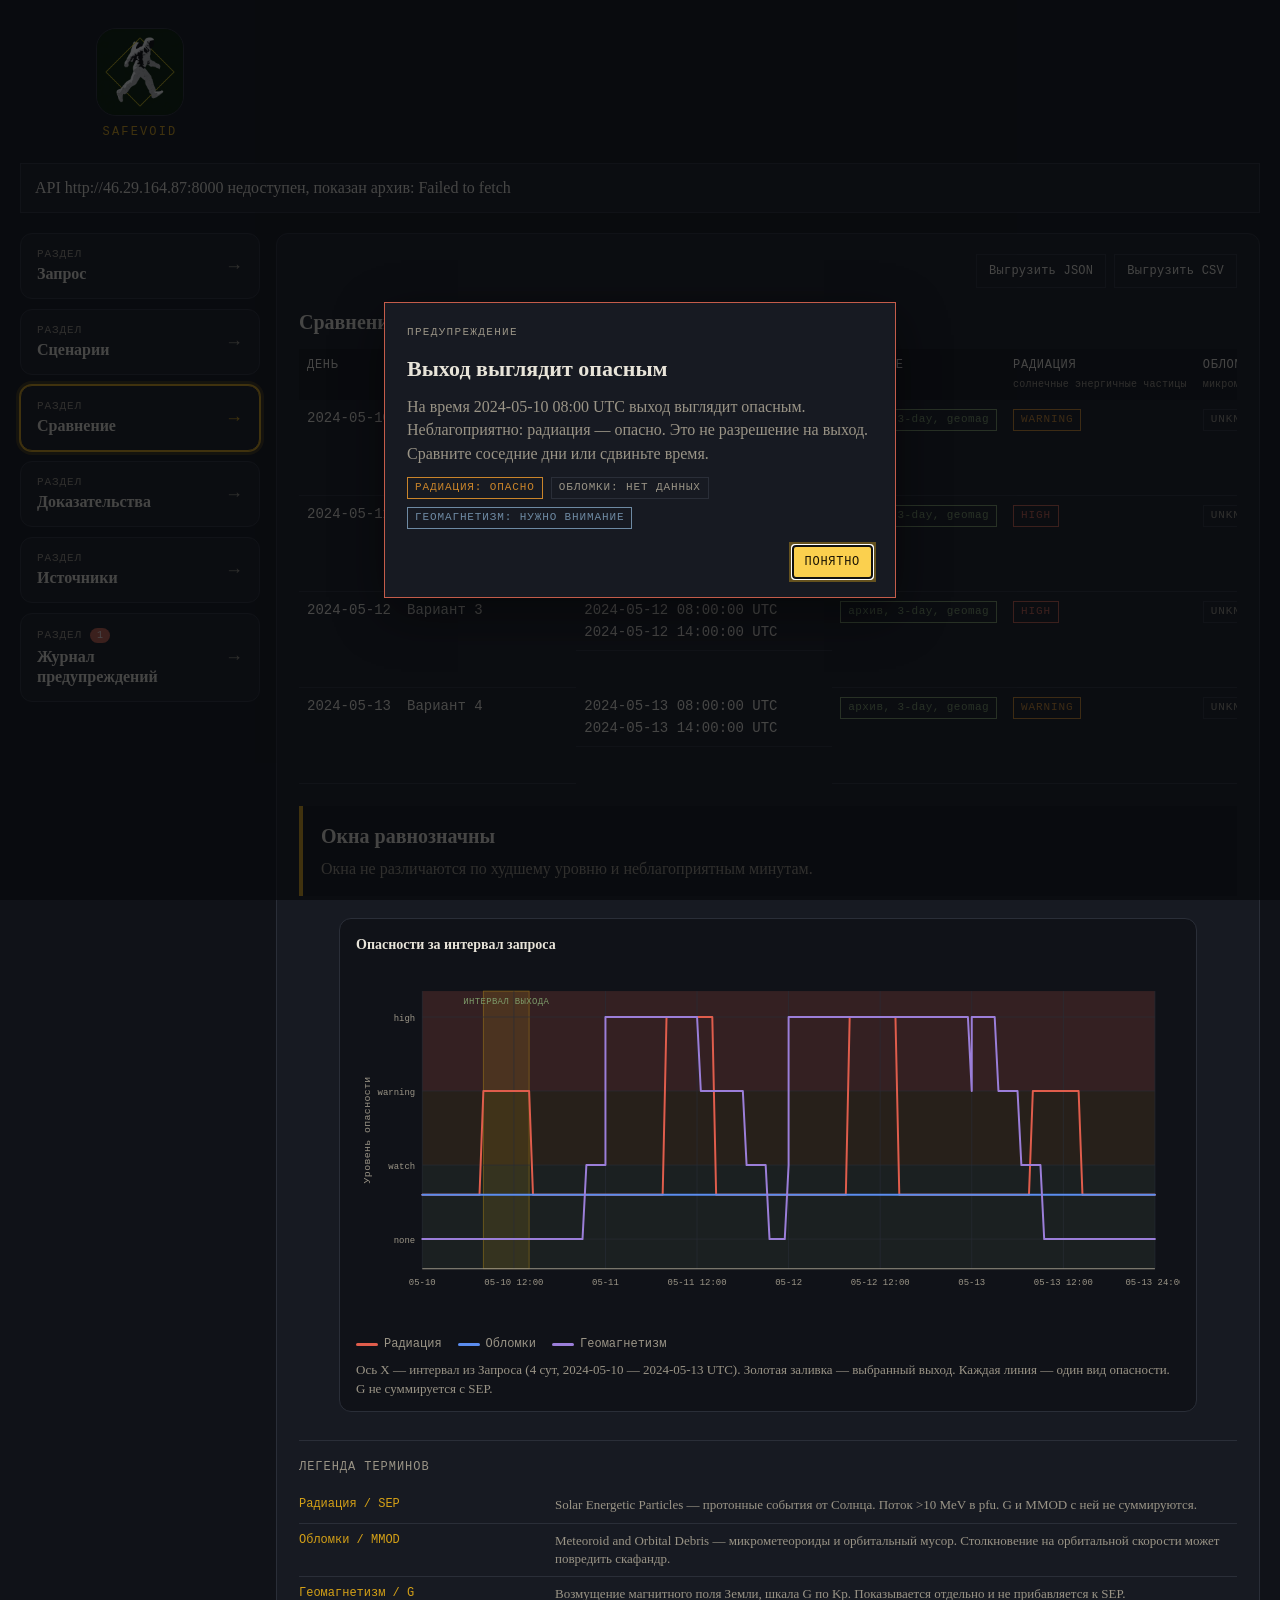
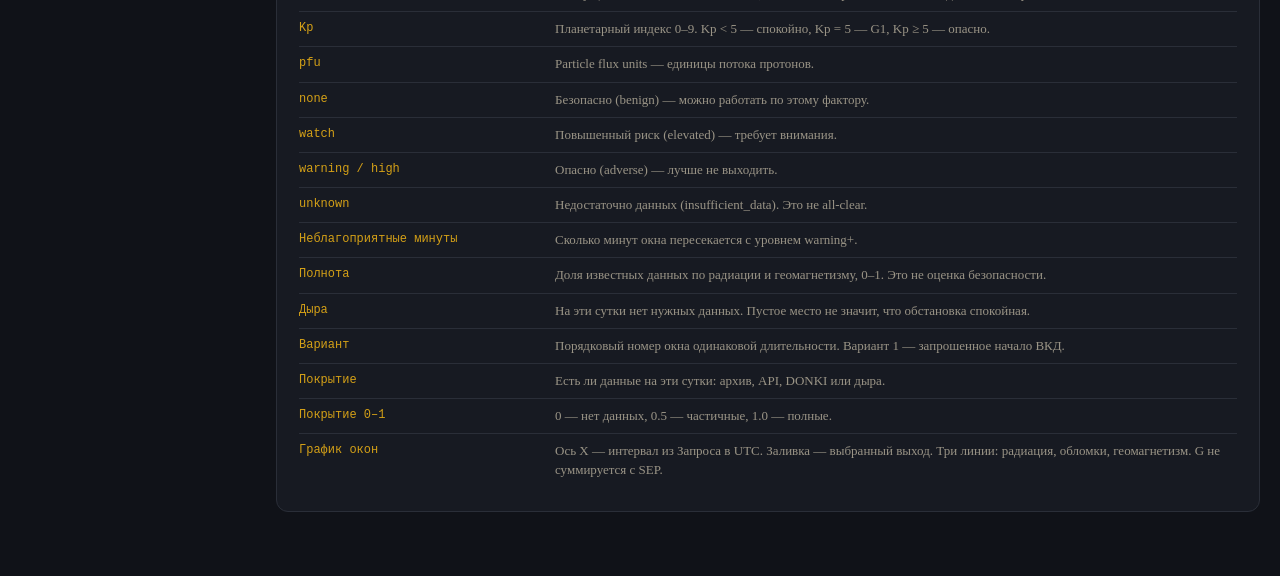
<file: docs/index.html>
<!DOCTYPE html>
<html lang="ru">
<head>
  <meta charset="utf-8">
  <meta name="viewport" content="width=device-width, initial-scale=1">
  <title>ВКД - Орбитальный Риск</title>
  <link rel="stylesheet" href="static/style.css?v=eva-window-0.3.44">
</head>
<body data-api-base="http://46.29.164.87:8000" data-static="true" data-live-api="true" data-algorithm="eva-window-0.3.44" data-demo="storm" data-labels='{"kinds":{"external_forecast":"Чужой прогноз","observation":"Измерение","team_calc":"Наш расчёт","derived":"Наш расчёт"},"sources":{"test_swpc":"Тестовый прогноз NOAA SWPC","noaa_swpc":"Прогноз NOAA SWPC","swpc_3day":"Прогноз NOAA SWPC на трое суток","swpc_geomag":"Геомагнитный прогноз NOAA SWPC","goes_protons":"Измерения протонов GOES","goes_sgps":"Измерения GOES-R","swpc_kp":"Индекс Kp NOAA SWPC","nasa_donki":"Уведомления NASA DONKI","donki_notifications":"Уведомления NASA DONKI","donki_cme":"Каталог выбросов NASA DONKI","socrates":"Каталог сближений SOCRATES","orbit":"Орбита МКС","iss_gp_history":"Архив орбиты МКС","planner_api":"ВКД-планировщик","spacetrack_tle":"Орбита МКС, Space-Track","celestrak_iss":"Орбита МКС, CelesTrak"},"phrases":[{"needle":"протонный флюкс <10 pfu (normal)","label":"Поток протонов ниже 10 единиц. Это спокойный уровень, не радиационная буря."},{"needle":"протонный флюкс","label":"Поток протонов ниже порога бури. Это спокойный уровень."},{"needle":"протонный поток на нормальном уровне","label":"Радиация в норме: поток солнечных частиц не повышен."},{"needle":"прогноз swpc s1 or greater","label":"Прогноз радиационной бури от NOAA SWPC."},{"needle":"поток протонов goes","label":"Измерение потока солнечных частиц со спутника GOES."},{"needle":"ряд goes не покрывает окно","label":"Измерений GOES на это окно нет."},{"needle":"поток выше порога s","label":"В прогнозе SWPC поток выше спокойного уровня."},{"needle":"kp / шкала g","label":"Прогноз геомагнитной обстановки на трое суток."},{"needle":"текущий estimated kp","label":"Текущий индекс геомагнитной активности (Kp)."},{"needle":"socrates отключён","label":"Каталог сближений в историческом режиме не используется."},{"needle":"socrates недоступен","label":"Каталог сближений недоступен."},{"needle":"сближений iss в окне","label":"Крупных сближений с МКС в этом окне нет."},{"needle":"вероятность strong–extreme storm","label":"Вероятность сильной геомагнитной бури."},{"needle":"вероятность strong-extreme storm","label":"Вероятность сильной геомагнитной бури."},{"needle":"ap из geomag forecast","label":"Индекс геомагнитной активности из прогноза NOAA SWPC."},{"needle":"прогноз swpc r3 or greater","label":"Прогноз сильного радиозатмения от NOAA SWPC."},{"needle":"прогноз swpc r1","label":"Прогноз радиозатмения от NOAA SWPC."},{"needle":"пересечение воздействий с окном","label":"Насколько окно пересекается с неблагоприятными условиями."},{"needle":"отсутствие ряда не равно s0","label":"Нет измерений — это не значит, что радиации нет."},{"needle":"нет данных ≠ нет сближения","label":"Нет данных не значит, что сближений нет."},{"needle":"не складывается с sep","label":"Отдельный прогноз. Не складывается с радиацией."},{"needle":"шкала g отдельно от sep","label":"Геомагнитная шкала показывается отдельно от радиации."},{"needle":"g3+ на сутки окна","label":"Сильная буря (G3 и выше) на сутки этого окна."},{"needle":"это не отсутствие сближений","label":"Это не значит, что сближений нет. Исторический каталог не подменяется текущим."},{"needle":"прокси обстановки, не доза","label":"Это оценка обстановки, не доза в скафандре."}],"rules":[{"needle":"sep.threshold.normal","label":"Спокойный уровень радиации"},{"needle":"sep.threshold.s1","label":"Порог радиационной бури"},{"needle":"sep.threshold","label":"Порог радиации"},{"needle":"неполнота наблюдения","label":"Неполное измерение"},{"needle":"отказ источника не all-clear","label":"Сбой источника — это не «всё спокойно»"},{"needle":"t4: не смешивать эпоху каталога","label":"Нельзя подставлять сегодняшний каталог в прошлое"},{"needle":"observed s-storm","label":"В прогнозе отмечена радиационная буря"},{"needle":"planetary k-index","label":"Планетарный индекс геомагнитной активности"},{"needle":"в сводку sep не входит","label":"В оценку радиации не входит"}],"reasons":[{"needle":"протонного потока","yes":"Есть прогноз радиации: солнечные частицы (протоны) от NOAA SWPC.","no":"Нет прогноза радиации (солнечные частицы) на это окно."},{"needle":"есть прогнозы swpc","yes":"Есть прогноз радиации от NOAA SWPC.","no":""},{"needle":"прогнозы kp","yes":"Есть прогноз геомагнитной обстановки (индекс Kp).","no":"Нет прогноза геомагнитной обстановки на это окно."},{"needle":"метеорн","yes":"Есть сведения об обломках и метеорных потоках.","no":"Нет сведений об обломках и метеорных потоках."},{"needle":"данных sep","yes":"Есть данные по радиации.","no":"Нет данных по радиации (солнечные частицы)."},{"needle":"только внешний прогноз","yes":"Оценка только по чужому прогнозу, без измерений.","no":""}],"skipReasons":["","ok","нет","n/a","-","none"],"levels":{"none":"спокойно","watch":"нужно внимание","warning":"опасно","high":"очень опасно","unknown":"нет данных"}}' data-demos='{&#34;storm&#34;: {&#34;mode&#34;: &#34;historical&#34;, &#34;start_utc&#34;: &#34;2024-05-10 08:00&#34;, &#34;duration_hours&#34;: 6, &#34;interval_days&#34;: 4, &#34;search_hours&#34;: 12, &#34;cutoff_utc&#34;: &#34;&#34;}, &#34;quiet&#34;: {&#34;mode&#34;: &#34;historical&#34;, &#34;start_utc&#34;: &#34;2024-06-18 08:00&#34;, &#34;duration_hours&#34;: 6, &#34;interval_days&#34;: 5, &#34;search_hours&#34;: 12, &#34;cutoff_utc&#34;: &#34;&#34;}, &#34;gap&#34;: {&#34;mode&#34;: &#34;historical&#34;, &#34;start_utc&#34;: &#34;2024-06-01 08:00&#34;, &#34;duration_hours&#34;: 6, &#34;interval_days&#34;: 7, &#34;search_hours&#34;: 12, &#34;cutoff_utc&#34;: &#34;&#34;}, &#34;full_may&#34;: {&#34;mode&#34;: &#34;historical&#34;, &#34;start_utc&#34;: &#34;2024-05-01 08:00&#34;, &#34;duration_hours&#34;: 6, &#34;interval_days&#34;: 14, &#34;search_hours&#34;: 12, &#34;cutoff_utc&#34;: &#34;&#34;}, &#34;full_june&#34;: {&#34;mode&#34;: &#34;historical&#34;, &#34;start_utc&#34;: &#34;2024-06-17 08:00&#34;, &#34;duration_hours&#34;: 6, &#34;interval_days&#34;: 14, &#34;search_hours&#34;: 12, &#34;cutoff_utc&#34;: &#34;&#34;}}'>
  <div class="platform">
    <header class="platform-head">
      <a class="brand" href="index.html">
        <img class="brand-mark" src="static/logo.png?v=eva-window-0.3.44" alt="SafeVoid">
        <span class="brand-name">SafeVoid</span>
      </a>
    </header>

    
    <div id="live-error" class="banner error"></div>

    <div class="platform-body">
      <nav class="tiles" aria-label="Разделы">
        <button type="button" class="tile is-selected" data-pane="request" aria-pressed="true">
          <span class="tile-kicker">Раздел</span>
          <span class="tile-title">Запрос</span>
          <span class="tile-arrow" aria-hidden="true">→</span>
        </button>
        <button type="button" class="tile" data-pane="scenarios" aria-pressed="false">
          <span class="tile-kicker">Раздел</span>
          <span class="tile-title">Сценарии</span>
          <span class="tile-arrow" aria-hidden="true">→</span>
        </button>
        <button type="button" class="tile" data-pane="compare" aria-pressed="false">
          <span class="tile-kicker">Раздел</span>
          <span class="tile-title">Сравнение</span>
          <span class="tile-arrow" aria-hidden="true">→</span>
        </button>
        <button type="button" class="tile" data-pane="evidence" aria-pressed="false">
          <span class="tile-kicker">Раздел</span>
          <span class="tile-title">Доказательства</span>
          <span class="tile-arrow" aria-hidden="true">→</span>
        </button>
        <button type="button" class="tile" data-pane="sources" aria-pressed="false">
          <span class="tile-kicker">Раздел</span>
          <span class="tile-title">Источники</span>
          <span class="tile-arrow" aria-hidden="true">→</span>
        </button>
        <button type="button" class="tile" data-pane="warnings" aria-pressed="false">
          <span class="tile-kicker">Раздел <span class="tile-count" id="warning-count" hidden>0</span></span>
          <span class="tile-title">Журнал предупреждений</span>
          <span class="tile-arrow" aria-hidden="true">→</span>
        </button>
      </nav>

      <div class="panes">
        <section class="pane is-open" id="pane-request">
          <div class="pane-window">
            <h2>Запрос</h2>
            <form id="eva-form" class="console" onsubmit="return false;">
              <label class="span-2 mode-field">Режим
                <select name="mode">
                  <option value="current" >Текущая обстановка</option>
                  <option value="historical" selected>История (апрель–июль 2024)</option>
                </select>
              </label>
              <div class="span-2 start-field">
                <label>Начало ВКД
                  <input name="start_utc" placeholder="2024-04-15 08:00" value="2024-05-10 08:00">
                </label>
                <label>Часовой пояс
                  <select name="timezone">
                    <option value="UTC" selected>UTC</option>
                    <option value="Europe/Moscow">Москва (UTC+3)</option>
                    <option value="Europe/Samara">Самара (UTC+4)</option>
                    <option value="Asia/Yekaterinburg">Екатеринбург (UTC+5)</option>
                    <option value="Asia/Novosibirsk">Новосибирск (UTC+7)</option>
                    <option value="Asia/Vladivostok">Владивосток (UTC+10)</option>
                    <option value="America/Chicago">Хьюстон, MCC</option>
                    <option value="America/New_York">Нью-Йорк</option>
                    <option value="Europe/Berlin">Берлин</option>
                    <option value="Asia/Tokyo">Токио</option>
                  </select>
                </label>
              </div>
              <p class="span-2 small tz-preview" id="tz-preview"></p>
              <label>Длительность, ч
                <input name="duration_hours" type="number" min="1" max="8" step="0.5" value="6">
              </label>
              <label>Интервал, сут
                <input name="interval_days" type="number" min="1" max="122" step="1" value="4">
              </label>
              <label>Сдвиг внутри суток, ч
                <input name="search_hours" type="number" min="1" max="24" step="1" value="12">
              </label>
              <label class="span-2">Отсечение replay, UTC
                <input name="cutoff_utc" placeholder="для истории" value="">
              </label>
              <div class="span-2 switches">
                <label class="switch">
                  <input type="checkbox" name="refresh" >
                  <span class="switch-track" aria-hidden="true"><span class="switch-thumb"></span></span>
                  <span class="switch-copy">
                    <span class="switch-title">Обновить источники</span>
                    <span class="switch-hint">Принудительно скачать данные заново</span>
                  </span>
                </label>
                <label class="switch">
                  <input type="checkbox" name="freeze" >
                  <span class="switch-track" aria-hidden="true"><span class="switch-thumb"></span></span>
                  <span class="switch-copy">
                    <span class="switch-title">Заморозить кеш</span>
                    <span class="switch-hint">Не ходить в сеть, взять уже сохранённое</span>
                  </span>
                </label>
                
              </div>
              <div class="span-2 actions">
                
                <button type="submit">Рассчитать окна</button>
                
              </div>
            </form>
            

<aside class="legend">
  <h3>Легенда терминов</h3>
  <dl>
    
    <div class="legend-row">
      <dt>ВКД</dt>
      <dd>Внекорабельная деятельность — выход в открытый космос. Это не допуск к выходу.</dd>
    </div>
    
    <div class="legend-row">
      <dt>МКС</dt>
      <dd>Международная космическая станция.</dd>
    </div>
    
    <div class="legend-row">
      <dt>UTC</dt>
      <dd>Всемирное координированное время. В расчёт и таблицу сравнение уходит UTC.</dd>
    </div>
    
    <div class="legend-row">
      <dt>Часовой пояс</dt>
      <dd>Как читать поле «Начало ВКД». Цифры остаются, в API уходит пересчёт в UTC.</dd>
    </div>
    
    <div class="legend-row">
      <dt>Текущая обстановка</dt>
      <dd>Оценка по свежим прогнозам и измерениям.</dd>
    </div>
    
    <div class="legend-row">
      <dt>История</dt>
      <dd>Честный replay апреля–июля 2024: учитывается только то, что уже было известно к отсечению.</dd>
    </div>
    
    <div class="legend-row">
      <dt>Начало ВКД</dt>
      <dd>Момент старта окна выхода в выбранном поясе.</dd>
    </div>
    
    <div class="legend-row">
      <dt>Длительность</dt>
      <dd>Длина одного окна ВКД, часы.</dd>
    </div>
    
    <div class="legend-row">
      <dt>Интервал</dt>
      <dd>Сколько суток подряд сравнивать окнами той же длительности.</dd>
    </div>
    
    <div class="legend-row">
      <dt>Сдвиг внутри суток</dt>
      <dd>На сколько часов можно сдвинуть старт внутри суток.</dd>
    </div>
    
    <div class="legend-row">
      <dt>Отсечение replay / as_of</dt>
      <dd>Какие данные были известны к этому моменту. Берутся только выпуски с issued_at не позже отсечения.</dd>
    </div>
    
    <div class="legend-row">
      <dt>issued_at</dt>
      <dd>Когда прогноз опубликовали.</dd>
    </div>
    
    <div class="legend-row">
      <dt>retrieved_at</dt>
      <dd>Когда мы скачали эти данные.</dd>
    </div>
    
    <div class="legend-row">
      <dt>valid_from / valid_to</dt>
      <dd>На какой интервал величина актуальна.</dd>
    </div>
    
  </dl>
</aside>


          </div>
        </section>

        <section class="pane" id="pane-scenarios">
          <div class="pane-window">
            <div class="journal-head">
              <h2>Сценарии</h2>
              <div class="export-actions">
                <button type="button" class="btn ghost no-select" id="export-scenarios-json">Выгрузить JSON</button>
                <button type="button" class="btn ghost no-select" id="export-scenarios-csv">Выгрузить CSV</button>
                <button type="button" class="btn ghost no-select" id="export-scenarios-zip">Выгрузить архив</button>
              </div>
            </div>
            <p class="demo-group-label">Демо-варианты</p>
            <div class="actions">
              
              <a class="btn ghost is-selected" href="index.html?demo=storm" aria-pressed="true">Буря · 10–13 мая 2024</a>
              
              <a class="btn ghost" href="index.html?demo=quiet" >Тихо · 18–22 июня 2024</a>
              
              <a class="btn ghost" href="index.html?demo=gap" >Дыра · 1–7 июня 2024</a>
              
            </div>
            <p class="demo-full-label">Варианты демо без дыр</p>
            <div class="actions">
              
              <a class="btn full" href="index.html?demo=full_may" >1–14 мая 2024</a>
              
              <a class="btn full" href="index.html?demo=full_june" >17–30 июня 2024</a>
              
            </div>
            <p class="demo-group-label">Мои сценарии</p>
            <div id="user-scenarios">
              <p class="small">Пока нет своих расчётов. Они появятся после «Рассчитать окна» или выбора демо.</p>
            </div>
            

<aside class="legend">
  <h3>Легенда терминов</h3>
  <dl>
    
    <div class="legend-row">
      <dt>Демо-варианты</dt>
      <dd>Готовые исторические сюжеты: буря, тихий интервал и дыра в данных.</dd>
    </div>
    
    <div class="legend-row">
      <dt>Буря</dt>
      <dd>Интервал с высокой радиацией и геомагнитной активностью, 10–13 мая 2024.</dd>
    </div>
    
    <div class="legend-row">
      <dt>Тихо</dt>
      <dd>Спокойный интервал 18–22 июня 2024.</dd>
    </div>
    
    <div class="legend-row">
      <dt>Дыра</dt>
      <dd>Сутки без полного покрытия архива. Отсутствие файла — не «всё спокойно».</dd>
    </div>
    
    <div class="legend-row">
      <dt>Без дыр</dt>
      <dd>Периоды, где на каждые сутки есть 3-day и geomag, полнота 1.00.</dd>
    </div>
    
    <div class="legend-row">
      <dt>Полнота</dt>
      <dd>Доля известных данных по радиации и геомагнетизму, от 0 до 1. Это не оценка безопасности.</dd>
    </div>
    
    <div class="legend-row">
      <dt>Мои сценарии</dt>
      <dd>Все ваши расчёты: актуальные параметры, предпочтительное окно и данные.</dd>
    </div>
    
    <div class="legend-row">
      <dt>Архив сценариев</dt>
      <dd>ZIP с JSON и CSV. Сохранённые окна той же длительности участвуют в следующем сравнении.</dd>
    </div>
    
  </dl>
</aside>


          </div>
        </section>

        <section class="pane" id="pane-compare">
          <div class="pane-window">
            <div id="compare-root">
              
              <p class="small">Нажмите «Рассчитать окна» в разделе «Запрос».</p>
              
            </div>
            

<aside class="legend">
  <h3>Легенда терминов</h3>
  <dl>
    
    <div class="legend-row">
      <dt>Радиация / SEP</dt>
      <dd>Solar Energetic Particles — протонные события от Солнца. Поток &gt;10 MeV в pfu. G и MMOD с ней не суммируются.</dd>
    </div>
    
    <div class="legend-row">
      <dt>Обломки / MMOD</dt>
      <dd>Meteoroid and Orbital Debris — микрометеороиды и орбитальный мусор. Столкновение на орбитальной скорости может повредить скафандр.</dd>
    </div>
    
    <div class="legend-row">
      <dt>Геомагнетизм / G</dt>
      <dd>Возмущение магнитного поля Земли, шкала G по Kp. Показывается отдельно и не прибавляется к SEP.</dd>
    </div>
    
    <div class="legend-row">
      <dt>Kp</dt>
      <dd>Планетарный индекс 0–9. Kp &lt; 5 — спокойно, Kp = 5 — G1, Kp ≥ 5 — опасно.</dd>
    </div>
    
    <div class="legend-row">
      <dt>pfu</dt>
      <dd>Particle flux units — единицы потока протонов.</dd>
    </div>
    
    <div class="legend-row">
      <dt>none</dt>
      <dd>Безопасно (benign) — можно работать по этому фактору.</dd>
    </div>
    
    <div class="legend-row">
      <dt>watch</dt>
      <dd>Повышенный риск (elevated) — требует внимания.</dd>
    </div>
    
    <div class="legend-row">
      <dt>warning / high</dt>
      <dd>Опасно (adverse) — лучше не выходить.</dd>
    </div>
    
    <div class="legend-row">
      <dt>unknown</dt>
      <dd>Недостаточно данных (insufficient_data). Это не all-clear.</dd>
    </div>
    
    <div class="legend-row">
      <dt>Неблагоприятные минуты</dt>
      <dd>Сколько минут окна пересекается с уровнем warning+.</dd>
    </div>
    
    <div class="legend-row">
      <dt>Полнота</dt>
      <dd>Доля известных данных по радиации и геомагнетизму, 0–1. Это не оценка безопасности.</dd>
    </div>
    
        <div class="legend-row">
      <dt>Дыра</dt>
      <dd>На эти сутки нет нужных данных. Пустое место не значит, что обстановка спокойная.</dd>
    </div>
    
<div class="legend-row">
      <dt>Вариант</dt>
      <dd>Порядковый номер окна одинаковой длительности. Вариант 1 — запрошенное начало ВКД.</dd>
    </div>
    
    <div class="legend-row">
      <dt>Покрытие</dt>
      <dd>Есть ли данные на эти сутки: архив, API, DONKI или дыра.</dd>
    </div>
    
    <div class="legend-row">
      <dt>Покрытие 0–1</dt>
      <dd>0 — нет данных, 0.5 — частичные, 1.0 — полные.</dd>
    </div>
    
    <div class="legend-row">
      <dt>График окон</dt>
      <dd>Ось X — интервал из Запроса в UTC. Заливка — выбранный выход. Три линии: радиация, обломки, геомагнетизм. G не суммируется с SEP.</dd>
    </div>
    
  </dl>
</aside>


          </div>
        </section>

        <section class="pane" id="pane-evidence">
          <div class="pane-window">
            <div id="evidence-root">
              
              <p class="small">Доказательства появятся после расчёта.</p>
              
            </div>
            

<aside class="legend">
  <h3>Легенда терминов</h3>
  <dl>
    
    <div class="legend-row">
      <dt>Доказательства</dt>
      <dd>Почему фактору выставлен уровень: измерение, чужой прогноз или наш расчёт.</dd>
    </div>
    
    <div class="legend-row">
      <dt>Измерение</dt>
      <dd>Данные прибора, например спутника GOES.</dd>
    </div>
    
    <div class="legend-row">
      <dt>Чужой прогноз</dt>
      <dd>Готовый прогноз NOAA SWPC или другого центра, не наш расчёт.</dd>
    </div>
    
    <div class="legend-row">
      <dt>Наш расчёт</dt>
      <dd>Пересечение прогноза с окном, траектория, тень, SAA.</dd>
    </div>
    
    <div class="legend-row">
      <dt>confidence</dt>
      <dd>Уверенность: low — мало данных, medium — есть прогноз, high — точные измерения.</dd>
    </div>
    
    <div class="legend-row">
      <dt>TLE</dt>
      <dd>Two-Line Elements — две строки, описывающие орбиту спутника.</dd>
    </div>
    
    <div class="legend-row">
      <dt>SGP4</dt>
      <dd>Алгоритм положения спутника по TLE. Нужен, чтобы знать, где будет МКС во время ВКД.</dd>
    </div>
    
    <div class="legend-row">
      <dt>Полярная шапка</dt>
      <dd>Область у полюсов, где магнитное поле слабее и SEP проникают легче.</dd>
    </div>
    
    <div class="legend-row">
      <dt>SAA</dt>
      <dd>Южно-атлантическая аномалия — зона повышенной радиации на низкой орбите.</dd>
    </div>
    
  </dl>
</aside>


          </div>
        </section>

        <section class="pane" id="pane-sources">
          <div class="pane-window">
            <div id="sources-root">
              
              <p class="small">Источники появятся после расчёта.</p>
              
            </div>
            

<aside class="legend">
  <h3>Легенда терминов</h3>
  <dl>
    
    <div class="legend-row">
      <dt>NOAA SWPC</dt>
      <dd>Space Weather Prediction Center — прогнозы протонных потоков и Kp на трое суток.</dd>
    </div>
    
    <div class="legend-row">
      <dt>NASA DONKI</dt>
      <dd>Каталог уведомлений: CME, вспышки, SEP, геомагнитные бури.</dd>
    </div>
    
    <div class="legend-row">
      <dt>GOES-R SGPS</dt>
      <dd>Измерения протонных потоков со спутников GOES, в том числе netCDF.</dd>
    </div>
    
    <div class="legend-row">
      <dt>CelesTrak</dt>
      <dd>Текущие TLE МКС и SOCRATES — прогноз сближений с мусором.</dd>
    </div>
    
    <div class="legend-row">
      <dt>Space-Track</dt>
      <dd>Историческая орбита МКС: TLE и GP_HISTORY.</dd>
    </div>
    
    <div class="legend-row">
      <dt>SOCRATES</dt>
      <dd>Прогноз сближений ISS с орбитальным мусором. В историческом replay не подставляется.</dd>
    </div>
    
    <div class="legend-row">
      <dt>Публикация</dt>
      <dd>issued_at — когда источник выпустил данные.</dd>
    </div>
    
    <div class="legend-row">
      <dt>Получено</dt>
      <dd>retrieved_at — когда мы скачали эти данные.</dd>
    </div>
    
    <div class="legend-row">
      <dt>as_of</dt>
      <dd>Временная честность: только то, что уже было известно к этому моменту.</dd>
    </div>
    
    <div class="legend-row">
      <dt>available / ok</dt>
      <dd>Источник ответил и покрывает интервал.</dd>
    </div>
    
    <div class="legend-row">
      <dt>degraded</dt>
      <dd>Источник есть, но покрытие неполное.</dd>
    </div>
    
    <div class="legend-row">
      <dt>не получено</dt>
      <dd>По этому источнику в текущем запуске ещё нет ответа.</dd>
    </div>
    
  </dl>
</aside>


          </div>
        </section>

        <section class="pane" id="pane-warnings">
          <div class="pane-window">
            <div class="journal-head">
              <h2>Журнал предупреждений</h2>
              <div class="export-actions">
                <button type="button" class="btn ghost" id="export-journal">Выгрузить архив</button>
              </div>
            </div>
            <div id="warning-log">
              <p class="small">Пока нет всплывающих предупреждений. Они появятся после расчёта или смены начала ВКД, если выход выглядит опасным или в данных дыра.</p>
            </div>
            

<aside class="legend">
  <h3>Легенда терминов</h3>
  <dl>
    
    <div class="legend-row">
      <dt>Выход выглядит опасным</dt>
      <dd>Всплывает после расчёта или смены начала ВКД, если радиация, обломки или геомагнетизм на уровне «опасно» и выше.</dd>
    </div>
    
    <div class="legend-row">
      <dt>Дыра в данных</dt>
      <dd>Всплывает, если на выбранные сутки нет полных данных по радиации. Пустое место не значит, что безопасно.</dd>
    </div>
    
    <div class="legend-row">
      <dt>Радиация</dt>
      <dd>Солнечные частицы. Не складывается с геомагнетизмом.</dd>
    </div>
    
    <div class="legend-row">
      <dt>Обломки</dt>
      <dd>Микрометеороиды и орбитальный мусор.</dd>
    </div>
    
    <div class="legend-row">
      <dt>Геомагнетизм</dt>
      <dd>Возмущение магнитного поля Земли. Показывается отдельно от радиации.</dd>
    </div>
    
    <div class="legend-row">
      <dt>Журнал предупреждений</dt>
      <dd>Список всех уже показанных всплывающих предупреждений с временем UTC.</dd>
    </div>
    
    <div class="legend-row">
      <dt>Архив</dt>
      <dd>ZIP-файл с journal.json и journal.csv — выгрузка всех записей журнала.</dd>
    </div>
    
  </dl>
</aside>


          </div>
        </section>
      </div>
    </div>
  </div>
  <div id="eva-alert" class="modal" hidden>
    <div class="modal-card" role="dialog" aria-modal="true" aria-labelledby="eva-alert-title">
      <p class="modal-kicker">Предупреждение</p>
      <h2 id="eva-alert-title">Выход выглядит опасным</h2>
      <p id="eva-alert-body"></p>
      <div id="eva-alert-factors" class="modal-factors"></div>
      <div class="modal-actions">
        <button type="button" id="eva-alert-close">Понятно</button>
      </div>
    </div>
  </div>
  <script src="static/stand.js?v=eva-window-0.3.44"></script>
</body>
</html>
</file>
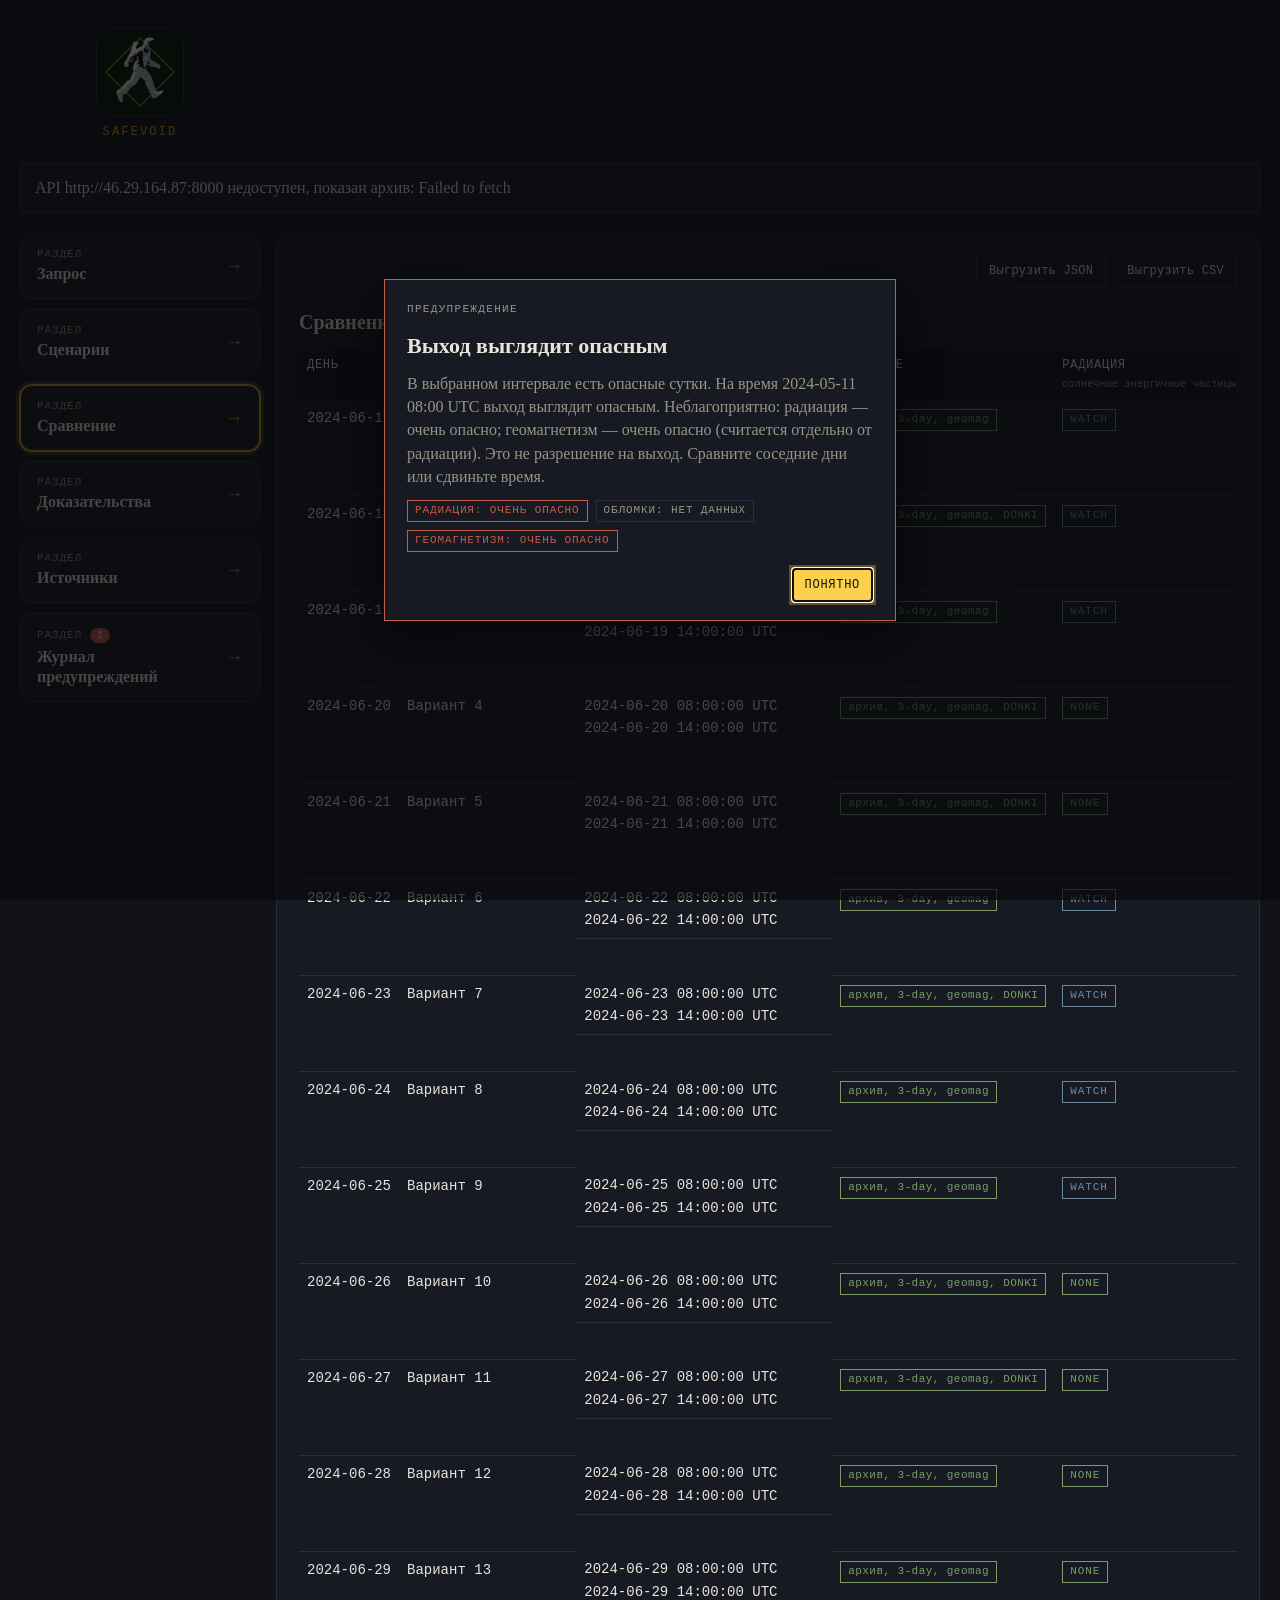
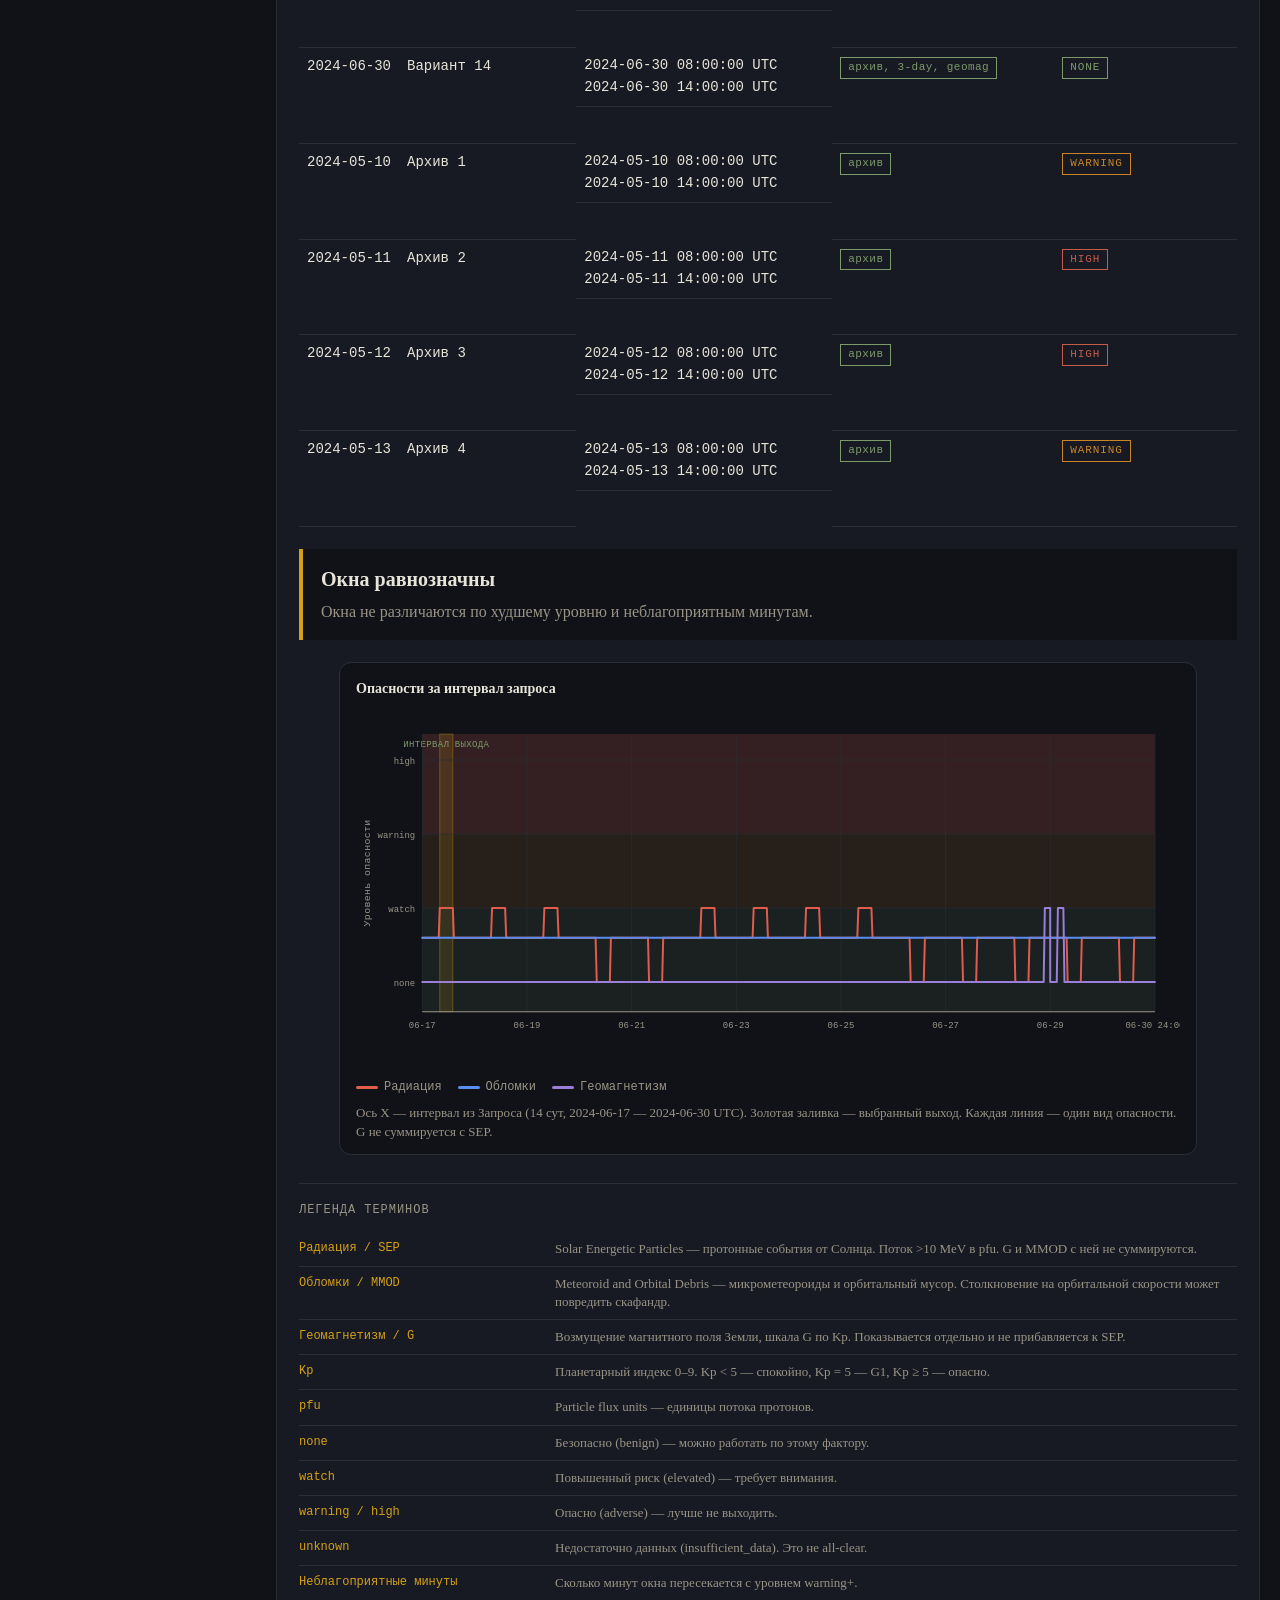
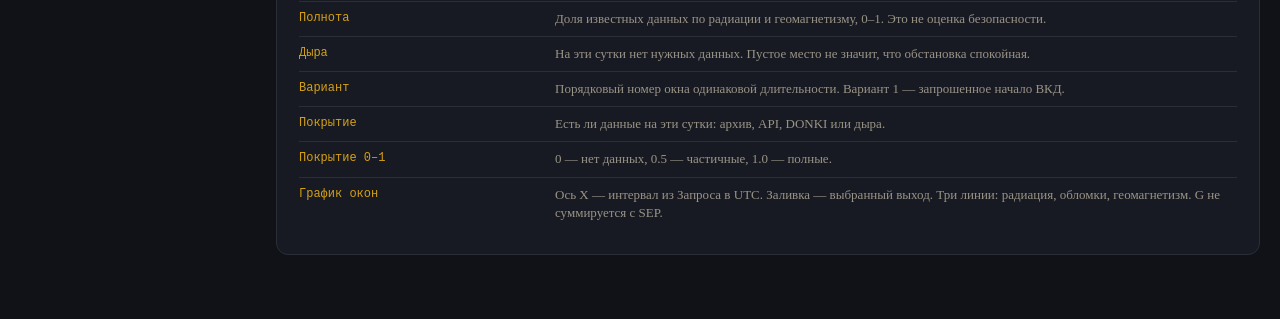
<file: docs/demo-full-june.html>
<!DOCTYPE html>
<html lang="ru">
<head>
  <meta charset="utf-8">
  <meta name="viewport" content="width=device-width, initial-scale=1">
  <title>ВКД - Орбитальный Риск</title>
  <link rel="stylesheet" href="static/style.css?v=eva-window-0.3.44">
</head>
<body data-api-base="http://46.29.164.87:8000" data-static="true" data-live-api="true" data-algorithm="eva-window-0.3.44" data-demo="full_june" data-labels='{"kinds":{"external_forecast":"Чужой прогноз","observation":"Измерение","team_calc":"Наш расчёт","derived":"Наш расчёт"},"sources":{"test_swpc":"Тестовый прогноз NOAA SWPC","noaa_swpc":"Прогноз NOAA SWPC","swpc_3day":"Прогноз NOAA SWPC на трое суток","swpc_geomag":"Геомагнитный прогноз NOAA SWPC","goes_protons":"Измерения протонов GOES","goes_sgps":"Измерения GOES-R","swpc_kp":"Индекс Kp NOAA SWPC","nasa_donki":"Уведомления NASA DONKI","donki_notifications":"Уведомления NASA DONKI","donki_cme":"Каталог выбросов NASA DONKI","socrates":"Каталог сближений SOCRATES","orbit":"Орбита МКС","iss_gp_history":"Архив орбиты МКС","planner_api":"ВКД-планировщик","spacetrack_tle":"Орбита МКС, Space-Track","celestrak_iss":"Орбита МКС, CelesTrak"},"phrases":[{"needle":"протонный флюкс <10 pfu (normal)","label":"Поток протонов ниже 10 единиц. Это спокойный уровень, не радиационная буря."},{"needle":"протонный флюкс","label":"Поток протонов ниже порога бури. Это спокойный уровень."},{"needle":"протонный поток на нормальном уровне","label":"Радиация в норме: поток солнечных частиц не повышен."},{"needle":"прогноз swpc s1 or greater","label":"Прогноз радиационной бури от NOAA SWPC."},{"needle":"поток протонов goes","label":"Измерение потока солнечных частиц со спутника GOES."},{"needle":"ряд goes не покрывает окно","label":"Измерений GOES на это окно нет."},{"needle":"поток выше порога s","label":"В прогнозе SWPC поток выше спокойного уровня."},{"needle":"kp / шкала g","label":"Прогноз геомагнитной обстановки на трое суток."},{"needle":"текущий estimated kp","label":"Текущий индекс геомагнитной активности (Kp)."},{"needle":"socrates отключён","label":"Каталог сближений в историческом режиме не используется."},{"needle":"socrates недоступен","label":"Каталог сближений недоступен."},{"needle":"сближений iss в окне","label":"Крупных сближений с МКС в этом окне нет."},{"needle":"вероятность strong–extreme storm","label":"Вероятность сильной геомагнитной бури."},{"needle":"вероятность strong-extreme storm","label":"Вероятность сильной геомагнитной бури."},{"needle":"ap из geomag forecast","label":"Индекс геомагнитной активности из прогноза NOAA SWPC."},{"needle":"прогноз swpc r3 or greater","label":"Прогноз сильного радиозатмения от NOAA SWPC."},{"needle":"прогноз swpc r1","label":"Прогноз радиозатмения от NOAA SWPC."},{"needle":"пересечение воздействий с окном","label":"Насколько окно пересекается с неблагоприятными условиями."},{"needle":"отсутствие ряда не равно s0","label":"Нет измерений — это не значит, что радиации нет."},{"needle":"нет данных ≠ нет сближения","label":"Нет данных не значит, что сближений нет."},{"needle":"не складывается с sep","label":"Отдельный прогноз. Не складывается с радиацией."},{"needle":"шкала g отдельно от sep","label":"Геомагнитная шкала показывается отдельно от радиации."},{"needle":"g3+ на сутки окна","label":"Сильная буря (G3 и выше) на сутки этого окна."},{"needle":"это не отсутствие сближений","label":"Это не значит, что сближений нет. Исторический каталог не подменяется текущим."},{"needle":"прокси обстановки, не доза","label":"Это оценка обстановки, не доза в скафандре."}],"rules":[{"needle":"sep.threshold.normal","label":"Спокойный уровень радиации"},{"needle":"sep.threshold.s1","label":"Порог радиационной бури"},{"needle":"sep.threshold","label":"Порог радиации"},{"needle":"неполнота наблюдения","label":"Неполное измерение"},{"needle":"отказ источника не all-clear","label":"Сбой источника — это не «всё спокойно»"},{"needle":"t4: не смешивать эпоху каталога","label":"Нельзя подставлять сегодняшний каталог в прошлое"},{"needle":"observed s-storm","label":"В прогнозе отмечена радиационная буря"},{"needle":"planetary k-index","label":"Планетарный индекс геомагнитной активности"},{"needle":"в сводку sep не входит","label":"В оценку радиации не входит"}],"reasons":[{"needle":"протонного потока","yes":"Есть прогноз радиации: солнечные частицы (протоны) от NOAA SWPC.","no":"Нет прогноза радиации (солнечные частицы) на это окно."},{"needle":"есть прогнозы swpc","yes":"Есть прогноз радиации от NOAA SWPC.","no":""},{"needle":"прогнозы kp","yes":"Есть прогноз геомагнитной обстановки (индекс Kp).","no":"Нет прогноза геомагнитной обстановки на это окно."},{"needle":"метеорн","yes":"Есть сведения об обломках и метеорных потоках.","no":"Нет сведений об обломках и метеорных потоках."},{"needle":"данных sep","yes":"Есть данные по радиации.","no":"Нет данных по радиации (солнечные частицы)."},{"needle":"только внешний прогноз","yes":"Оценка только по чужому прогнозу, без измерений.","no":""}],"skipReasons":["","ok","нет","n/a","-","none"],"levels":{"none":"спокойно","watch":"нужно внимание","warning":"опасно","high":"очень опасно","unknown":"нет данных"}}' data-demos='{&#34;storm&#34;: {&#34;mode&#34;: &#34;historical&#34;, &#34;start_utc&#34;: &#34;2024-05-10 08:00&#34;, &#34;duration_hours&#34;: 6, &#34;interval_days&#34;: 4, &#34;search_hours&#34;: 12, &#34;cutoff_utc&#34;: &#34;&#34;}, &#34;quiet&#34;: {&#34;mode&#34;: &#34;historical&#34;, &#34;start_utc&#34;: &#34;2024-06-18 08:00&#34;, &#34;duration_hours&#34;: 6, &#34;interval_days&#34;: 5, &#34;search_hours&#34;: 12, &#34;cutoff_utc&#34;: &#34;&#34;}, &#34;gap&#34;: {&#34;mode&#34;: &#34;historical&#34;, &#34;start_utc&#34;: &#34;2024-06-01 08:00&#34;, &#34;duration_hours&#34;: 6, &#34;interval_days&#34;: 7, &#34;search_hours&#34;: 12, &#34;cutoff_utc&#34;: &#34;&#34;}, &#34;full_may&#34;: {&#34;mode&#34;: &#34;historical&#34;, &#34;start_utc&#34;: &#34;2024-05-01 08:00&#34;, &#34;duration_hours&#34;: 6, &#34;interval_days&#34;: 14, &#34;search_hours&#34;: 12, &#34;cutoff_utc&#34;: &#34;&#34;}, &#34;full_june&#34;: {&#34;mode&#34;: &#34;historical&#34;, &#34;start_utc&#34;: &#34;2024-06-17 08:00&#34;, &#34;duration_hours&#34;: 6, &#34;interval_days&#34;: 14, &#34;search_hours&#34;: 12, &#34;cutoff_utc&#34;: &#34;&#34;}}'>
  <div class="platform">
    <header class="platform-head">
      <a class="brand" href="index.html">
        <img class="brand-mark" src="static/logo.png?v=eva-window-0.3.44" alt="SafeVoid">
        <span class="brand-name">SafeVoid</span>
      </a>
    </header>

    
    <div id="live-error" class="banner error"></div>

    <div class="platform-body">
      <nav class="tiles" aria-label="Разделы">
        <button type="button" class="tile is-selected" data-pane="request" aria-pressed="true">
          <span class="tile-kicker">Раздел</span>
          <span class="tile-title">Запрос</span>
          <span class="tile-arrow" aria-hidden="true">→</span>
        </button>
        <button type="button" class="tile" data-pane="scenarios" aria-pressed="false">
          <span class="tile-kicker">Раздел</span>
          <span class="tile-title">Сценарии</span>
          <span class="tile-arrow" aria-hidden="true">→</span>
        </button>
        <button type="button" class="tile" data-pane="compare" aria-pressed="false">
          <span class="tile-kicker">Раздел</span>
          <span class="tile-title">Сравнение</span>
          <span class="tile-arrow" aria-hidden="true">→</span>
        </button>
        <button type="button" class="tile" data-pane="evidence" aria-pressed="false">
          <span class="tile-kicker">Раздел</span>
          <span class="tile-title">Доказательства</span>
          <span class="tile-arrow" aria-hidden="true">→</span>
        </button>
        <button type="button" class="tile" data-pane="sources" aria-pressed="false">
          <span class="tile-kicker">Раздел</span>
          <span class="tile-title">Источники</span>
          <span class="tile-arrow" aria-hidden="true">→</span>
        </button>
        <button type="button" class="tile" data-pane="warnings" aria-pressed="false">
          <span class="tile-kicker">Раздел <span class="tile-count" id="warning-count" hidden>0</span></span>
          <span class="tile-title">Журнал предупреждений</span>
          <span class="tile-arrow" aria-hidden="true">→</span>
        </button>
      </nav>

      <div class="panes">
        <section class="pane is-open" id="pane-request">
          <div class="pane-window">
            <h2>Запрос</h2>
            <form id="eva-form" class="console" onsubmit="return false;">
              <label class="span-2 mode-field">Режим
                <select name="mode">
                  <option value="current" >Текущая обстановка</option>
                  <option value="historical" selected>История (апрель–июль 2024)</option>
                </select>
              </label>
              <div class="span-2 start-field">
                <label>Начало ВКД
                  <input name="start_utc" placeholder="2024-04-15 08:00" value="2024-06-17 08:00">
                </label>
                <label>Часовой пояс
                  <select name="timezone">
                    <option value="UTC" selected>UTC</option>
                    <option value="Europe/Moscow">Москва (UTC+3)</option>
                    <option value="Europe/Samara">Самара (UTC+4)</option>
                    <option value="Asia/Yekaterinburg">Екатеринбург (UTC+5)</option>
                    <option value="Asia/Novosibirsk">Новосибирск (UTC+7)</option>
                    <option value="Asia/Vladivostok">Владивосток (UTC+10)</option>
                    <option value="America/Chicago">Хьюстон, MCC</option>
                    <option value="America/New_York">Нью-Йорк</option>
                    <option value="Europe/Berlin">Берлин</option>
                    <option value="Asia/Tokyo">Токио</option>
                  </select>
                </label>
              </div>
              <p class="span-2 small tz-preview" id="tz-preview"></p>
              <label>Длительность, ч
                <input name="duration_hours" type="number" min="1" max="8" step="0.5" value="6">
              </label>
              <label>Интервал, сут
                <input name="interval_days" type="number" min="1" max="122" step="1" value="14">
              </label>
              <label>Сдвиг внутри суток, ч
                <input name="search_hours" type="number" min="1" max="24" step="1" value="12">
              </label>
              <label class="span-2">Отсечение replay, UTC
                <input name="cutoff_utc" placeholder="для истории" value="">
              </label>
              <div class="span-2 switches">
                <label class="switch">
                  <input type="checkbox" name="refresh" >
                  <span class="switch-track" aria-hidden="true"><span class="switch-thumb"></span></span>
                  <span class="switch-copy">
                    <span class="switch-title">Обновить источники</span>
                    <span class="switch-hint">Принудительно скачать данные заново</span>
                  </span>
                </label>
                <label class="switch">
                  <input type="checkbox" name="freeze" >
                  <span class="switch-track" aria-hidden="true"><span class="switch-thumb"></span></span>
                  <span class="switch-copy">
                    <span class="switch-title">Заморозить кеш</span>
                    <span class="switch-hint">Не ходить в сеть, взять уже сохранённое</span>
                  </span>
                </label>
                
              </div>
              <div class="span-2 actions">
                
                <button type="submit">Рассчитать окна</button>
                
              </div>
            </form>
            

<aside class="legend">
  <h3>Легенда терминов</h3>
  <dl>
    
    <div class="legend-row">
      <dt>ВКД</dt>
      <dd>Внекорабельная деятельность — выход в открытый космос. Это не допуск к выходу.</dd>
    </div>
    
    <div class="legend-row">
      <dt>МКС</dt>
      <dd>Международная космическая станция.</dd>
    </div>
    
    <div class="legend-row">
      <dt>UTC</dt>
      <dd>Всемирное координированное время. В расчёт и таблицу сравнение уходит UTC.</dd>
    </div>
    
    <div class="legend-row">
      <dt>Часовой пояс</dt>
      <dd>Как читать поле «Начало ВКД». Цифры остаются, в API уходит пересчёт в UTC.</dd>
    </div>
    
    <div class="legend-row">
      <dt>Текущая обстановка</dt>
      <dd>Оценка по свежим прогнозам и измерениям.</dd>
    </div>
    
    <div class="legend-row">
      <dt>История</dt>
      <dd>Честный replay апреля–июля 2024: учитывается только то, что уже было известно к отсечению.</dd>
    </div>
    
    <div class="legend-row">
      <dt>Начало ВКД</dt>
      <dd>Момент старта окна выхода в выбранном поясе.</dd>
    </div>
    
    <div class="legend-row">
      <dt>Длительность</dt>
      <dd>Длина одного окна ВКД, часы.</dd>
    </div>
    
    <div class="legend-row">
      <dt>Интервал</dt>
      <dd>Сколько суток подряд сравнивать окнами той же длительности.</dd>
    </div>
    
    <div class="legend-row">
      <dt>Сдвиг внутри суток</dt>
      <dd>На сколько часов можно сдвинуть старт внутри суток.</dd>
    </div>
    
    <div class="legend-row">
      <dt>Отсечение replay / as_of</dt>
      <dd>Какие данные были известны к этому моменту. Берутся только выпуски с issued_at не позже отсечения.</dd>
    </div>
    
    <div class="legend-row">
      <dt>issued_at</dt>
      <dd>Когда прогноз опубликовали.</dd>
    </div>
    
    <div class="legend-row">
      <dt>retrieved_at</dt>
      <dd>Когда мы скачали эти данные.</dd>
    </div>
    
    <div class="legend-row">
      <dt>valid_from / valid_to</dt>
      <dd>На какой интервал величина актуальна.</dd>
    </div>
    
  </dl>
</aside>


          </div>
        </section>

        <section class="pane" id="pane-scenarios">
          <div class="pane-window">
            <div class="journal-head">
              <h2>Сценарии</h2>
              <div class="export-actions">
                <button type="button" class="btn ghost no-select" id="export-scenarios-json">Выгрузить JSON</button>
                <button type="button" class="btn ghost no-select" id="export-scenarios-csv">Выгрузить CSV</button>
                <button type="button" class="btn ghost no-select" id="export-scenarios-zip">Выгрузить архив</button>
              </div>
            </div>
            <p class="demo-group-label">Демо-варианты</p>
            <div class="actions">
              
              <a class="btn ghost" href="index.html?demo=storm" >Буря · 10–13 мая 2024</a>
              
              <a class="btn ghost" href="index.html?demo=quiet" >Тихо · 18–22 июня 2024</a>
              
              <a class="btn ghost" href="index.html?demo=gap" >Дыра · 1–7 июня 2024</a>
              
            </div>
            <p class="demo-full-label">Варианты демо без дыр</p>
            <div class="actions">
              
              <a class="btn full" href="index.html?demo=full_may" >1–14 мая 2024</a>
              
              <a class="btn full is-selected" href="index.html?demo=full_june" aria-pressed="true">17–30 июня 2024</a>
              
            </div>
            <p class="demo-group-label">Мои сценарии</p>
            <div id="user-scenarios">
              <p class="small">Пока нет своих расчётов. Они появятся после «Рассчитать окна» или выбора демо.</p>
            </div>
            

<aside class="legend">
  <h3>Легенда терминов</h3>
  <dl>
    
    <div class="legend-row">
      <dt>Демо-варианты</dt>
      <dd>Готовые исторические сюжеты: буря, тихий интервал и дыра в данных.</dd>
    </div>
    
    <div class="legend-row">
      <dt>Буря</dt>
      <dd>Интервал с высокой радиацией и геомагнитной активностью, 10–13 мая 2024.</dd>
    </div>
    
    <div class="legend-row">
      <dt>Тихо</dt>
      <dd>Спокойный интервал 18–22 июня 2024.</dd>
    </div>
    
    <div class="legend-row">
      <dt>Дыра</dt>
      <dd>Сутки без полного покрытия архива. Отсутствие файла — не «всё спокойно».</dd>
    </div>
    
    <div class="legend-row">
      <dt>Без дыр</dt>
      <dd>Периоды, где на каждые сутки есть 3-day и geomag, полнота 1.00.</dd>
    </div>
    
    <div class="legend-row">
      <dt>Полнота</dt>
      <dd>Доля известных данных по радиации и геомагнетизму, от 0 до 1. Это не оценка безопасности.</dd>
    </div>
    
    <div class="legend-row">
      <dt>Мои сценарии</dt>
      <dd>Все ваши расчёты: актуальные параметры, предпочтительное окно и данные.</dd>
    </div>
    
    <div class="legend-row">
      <dt>Архив сценариев</dt>
      <dd>ZIP с JSON и CSV. Сохранённые окна той же длительности участвуют в следующем сравнении.</dd>
    </div>
    
  </dl>
</aside>


          </div>
        </section>

        <section class="pane" id="pane-compare">
          <div class="pane-window">
            <div id="compare-root">
              
              <p class="small">Нажмите «Рассчитать окна» в разделе «Запрос».</p>
              
            </div>
            

<aside class="legend">
  <h3>Легенда терминов</h3>
  <dl>
    
    <div class="legend-row">
      <dt>Радиация / SEP</dt>
      <dd>Solar Energetic Particles — протонные события от Солнца. Поток &gt;10 MeV в pfu. G и MMOD с ней не суммируются.</dd>
    </div>
    
    <div class="legend-row">
      <dt>Обломки / MMOD</dt>
      <dd>Meteoroid and Orbital Debris — микрометеороиды и орбитальный мусор. Столкновение на орбитальной скорости может повредить скафандр.</dd>
    </div>
    
    <div class="legend-row">
      <dt>Геомагнетизм / G</dt>
      <dd>Возмущение магнитного поля Земли, шкала G по Kp. Показывается отдельно и не прибавляется к SEP.</dd>
    </div>
    
    <div class="legend-row">
      <dt>Kp</dt>
      <dd>Планетарный индекс 0–9. Kp &lt; 5 — спокойно, Kp = 5 — G1, Kp ≥ 5 — опасно.</dd>
    </div>
    
    <div class="legend-row">
      <dt>pfu</dt>
      <dd>Particle flux units — единицы потока протонов.</dd>
    </div>
    
    <div class="legend-row">
      <dt>none</dt>
      <dd>Безопасно (benign) — можно работать по этому фактору.</dd>
    </div>
    
    <div class="legend-row">
      <dt>watch</dt>
      <dd>Повышенный риск (elevated) — требует внимания.</dd>
    </div>
    
    <div class="legend-row">
      <dt>warning / high</dt>
      <dd>Опасно (adverse) — лучше не выходить.</dd>
    </div>
    
    <div class="legend-row">
      <dt>unknown</dt>
      <dd>Недостаточно данных (insufficient_data). Это не all-clear.</dd>
    </div>
    
    <div class="legend-row">
      <dt>Неблагоприятные минуты</dt>
      <dd>Сколько минут окна пересекается с уровнем warning+.</dd>
    </div>
    
    <div class="legend-row">
      <dt>Полнота</dt>
      <dd>Доля известных данных по радиации и геомагнетизму, 0–1. Это не оценка безопасности.</dd>
    </div>
    
        <div class="legend-row">
      <dt>Дыра</dt>
      <dd>На эти сутки нет нужных данных. Пустое место не значит, что обстановка спокойная.</dd>
    </div>
    
<div class="legend-row">
      <dt>Вариант</dt>
      <dd>Порядковый номер окна одинаковой длительности. Вариант 1 — запрошенное начало ВКД.</dd>
    </div>
    
    <div class="legend-row">
      <dt>Покрытие</dt>
      <dd>Есть ли данные на эти сутки: архив, API, DONKI или дыра.</dd>
    </div>
    
    <div class="legend-row">
      <dt>Покрытие 0–1</dt>
      <dd>0 — нет данных, 0.5 — частичные, 1.0 — полные.</dd>
    </div>
    
    <div class="legend-row">
      <dt>График окон</dt>
      <dd>Ось X — интервал из Запроса в UTC. Заливка — выбранный выход. Три линии: радиация, обломки, геомагнетизм. G не суммируется с SEP.</dd>
    </div>
    
  </dl>
</aside>


          </div>
        </section>

        <section class="pane" id="pane-evidence">
          <div class="pane-window">
            <div id="evidence-root">
              
              <p class="small">Доказательства появятся после расчёта.</p>
              
            </div>
            

<aside class="legend">
  <h3>Легенда терминов</h3>
  <dl>
    
    <div class="legend-row">
      <dt>Доказательства</dt>
      <dd>Почему фактору выставлен уровень: измерение, чужой прогноз или наш расчёт.</dd>
    </div>
    
    <div class="legend-row">
      <dt>Измерение</dt>
      <dd>Данные прибора, например спутника GOES.</dd>
    </div>
    
    <div class="legend-row">
      <dt>Чужой прогноз</dt>
      <dd>Готовый прогноз NOAA SWPC или другого центра, не наш расчёт.</dd>
    </div>
    
    <div class="legend-row">
      <dt>Наш расчёт</dt>
      <dd>Пересечение прогноза с окном, траектория, тень, SAA.</dd>
    </div>
    
    <div class="legend-row">
      <dt>confidence</dt>
      <dd>Уверенность: low — мало данных, medium — есть прогноз, high — точные измерения.</dd>
    </div>
    
    <div class="legend-row">
      <dt>TLE</dt>
      <dd>Two-Line Elements — две строки, описывающие орбиту спутника.</dd>
    </div>
    
    <div class="legend-row">
      <dt>SGP4</dt>
      <dd>Алгоритм положения спутника по TLE. Нужен, чтобы знать, где будет МКС во время ВКД.</dd>
    </div>
    
    <div class="legend-row">
      <dt>Полярная шапка</dt>
      <dd>Область у полюсов, где магнитное поле слабее и SEP проникают легче.</dd>
    </div>
    
    <div class="legend-row">
      <dt>SAA</dt>
      <dd>Южно-атлантическая аномалия — зона повышенной радиации на низкой орбите.</dd>
    </div>
    
  </dl>
</aside>


          </div>
        </section>

        <section class="pane" id="pane-sources">
          <div class="pane-window">
            <div id="sources-root">
              
              <p class="small">Источники появятся после расчёта.</p>
              
            </div>
            

<aside class="legend">
  <h3>Легенда терминов</h3>
  <dl>
    
    <div class="legend-row">
      <dt>NOAA SWPC</dt>
      <dd>Space Weather Prediction Center — прогнозы протонных потоков и Kp на трое суток.</dd>
    </div>
    
    <div class="legend-row">
      <dt>NASA DONKI</dt>
      <dd>Каталог уведомлений: CME, вспышки, SEP, геомагнитные бури.</dd>
    </div>
    
    <div class="legend-row">
      <dt>GOES-R SGPS</dt>
      <dd>Измерения протонных потоков со спутников GOES, в том числе netCDF.</dd>
    </div>
    
    <div class="legend-row">
      <dt>CelesTrak</dt>
      <dd>Текущие TLE МКС и SOCRATES — прогноз сближений с мусором.</dd>
    </div>
    
    <div class="legend-row">
      <dt>Space-Track</dt>
      <dd>Историческая орбита МКС: TLE и GP_HISTORY.</dd>
    </div>
    
    <div class="legend-row">
      <dt>SOCRATES</dt>
      <dd>Прогноз сближений ISS с орбитальным мусором. В историческом replay не подставляется.</dd>
    </div>
    
    <div class="legend-row">
      <dt>Публикация</dt>
      <dd>issued_at — когда источник выпустил данные.</dd>
    </div>
    
    <div class="legend-row">
      <dt>Получено</dt>
      <dd>retrieved_at — когда мы скачали эти данные.</dd>
    </div>
    
    <div class="legend-row">
      <dt>as_of</dt>
      <dd>Временная честность: только то, что уже было известно к этому моменту.</dd>
    </div>
    
    <div class="legend-row">
      <dt>available / ok</dt>
      <dd>Источник ответил и покрывает интервал.</dd>
    </div>
    
    <div class="legend-row">
      <dt>degraded</dt>
      <dd>Источник есть, но покрытие неполное.</dd>
    </div>
    
    <div class="legend-row">
      <dt>не получено</dt>
      <dd>По этому источнику в текущем запуске ещё нет ответа.</dd>
    </div>
    
  </dl>
</aside>


          </div>
        </section>

        <section class="pane" id="pane-warnings">
          <div class="pane-window">
            <div class="journal-head">
              <h2>Журнал предупреждений</h2>
              <div class="export-actions">
                <button type="button" class="btn ghost" id="export-journal">Выгрузить архив</button>
              </div>
            </div>
            <div id="warning-log">
              <p class="small">Пока нет всплывающих предупреждений. Они появятся после расчёта или смены начала ВКД, если выход выглядит опасным или в данных дыра.</p>
            </div>
            

<aside class="legend">
  <h3>Легенда терминов</h3>
  <dl>
    
    <div class="legend-row">
      <dt>Выход выглядит опасным</dt>
      <dd>Всплывает после расчёта или смены начала ВКД, если радиация, обломки или геомагнетизм на уровне «опасно» и выше.</dd>
    </div>
    
    <div class="legend-row">
      <dt>Дыра в данных</dt>
      <dd>Всплывает, если на выбранные сутки нет полных данных по радиации. Пустое место не значит, что безопасно.</dd>
    </div>
    
    <div class="legend-row">
      <dt>Радиация</dt>
      <dd>Солнечные частицы. Не складывается с геомагнетизмом.</dd>
    </div>
    
    <div class="legend-row">
      <dt>Обломки</dt>
      <dd>Микрометеороиды и орбитальный мусор.</dd>
    </div>
    
    <div class="legend-row">
      <dt>Геомагнетизм</dt>
      <dd>Возмущение магнитного поля Земли. Показывается отдельно от радиации.</dd>
    </div>
    
    <div class="legend-row">
      <dt>Журнал предупреждений</dt>
      <dd>Список всех уже показанных всплывающих предупреждений с временем UTC.</dd>
    </div>
    
    <div class="legend-row">
      <dt>Архив</dt>
      <dd>ZIP-файл с journal.json и journal.csv — выгрузка всех записей журнала.</dd>
    </div>
    
  </dl>
</aside>


          </div>
        </section>
      </div>
    </div>
  </div>
  <div id="eva-alert" class="modal" hidden>
    <div class="modal-card" role="dialog" aria-modal="true" aria-labelledby="eva-alert-title">
      <p class="modal-kicker">Предупреждение</p>
      <h2 id="eva-alert-title">Выход выглядит опасным</h2>
      <p id="eva-alert-body"></p>
      <div id="eva-alert-factors" class="modal-factors"></div>
      <div class="modal-actions">
        <button type="button" id="eva-alert-close">Понятно</button>
      </div>
    </div>
  </div>
  <script src="static/stand.js?v=eva-window-0.3.44"></script>
</body>
</html>
</file>
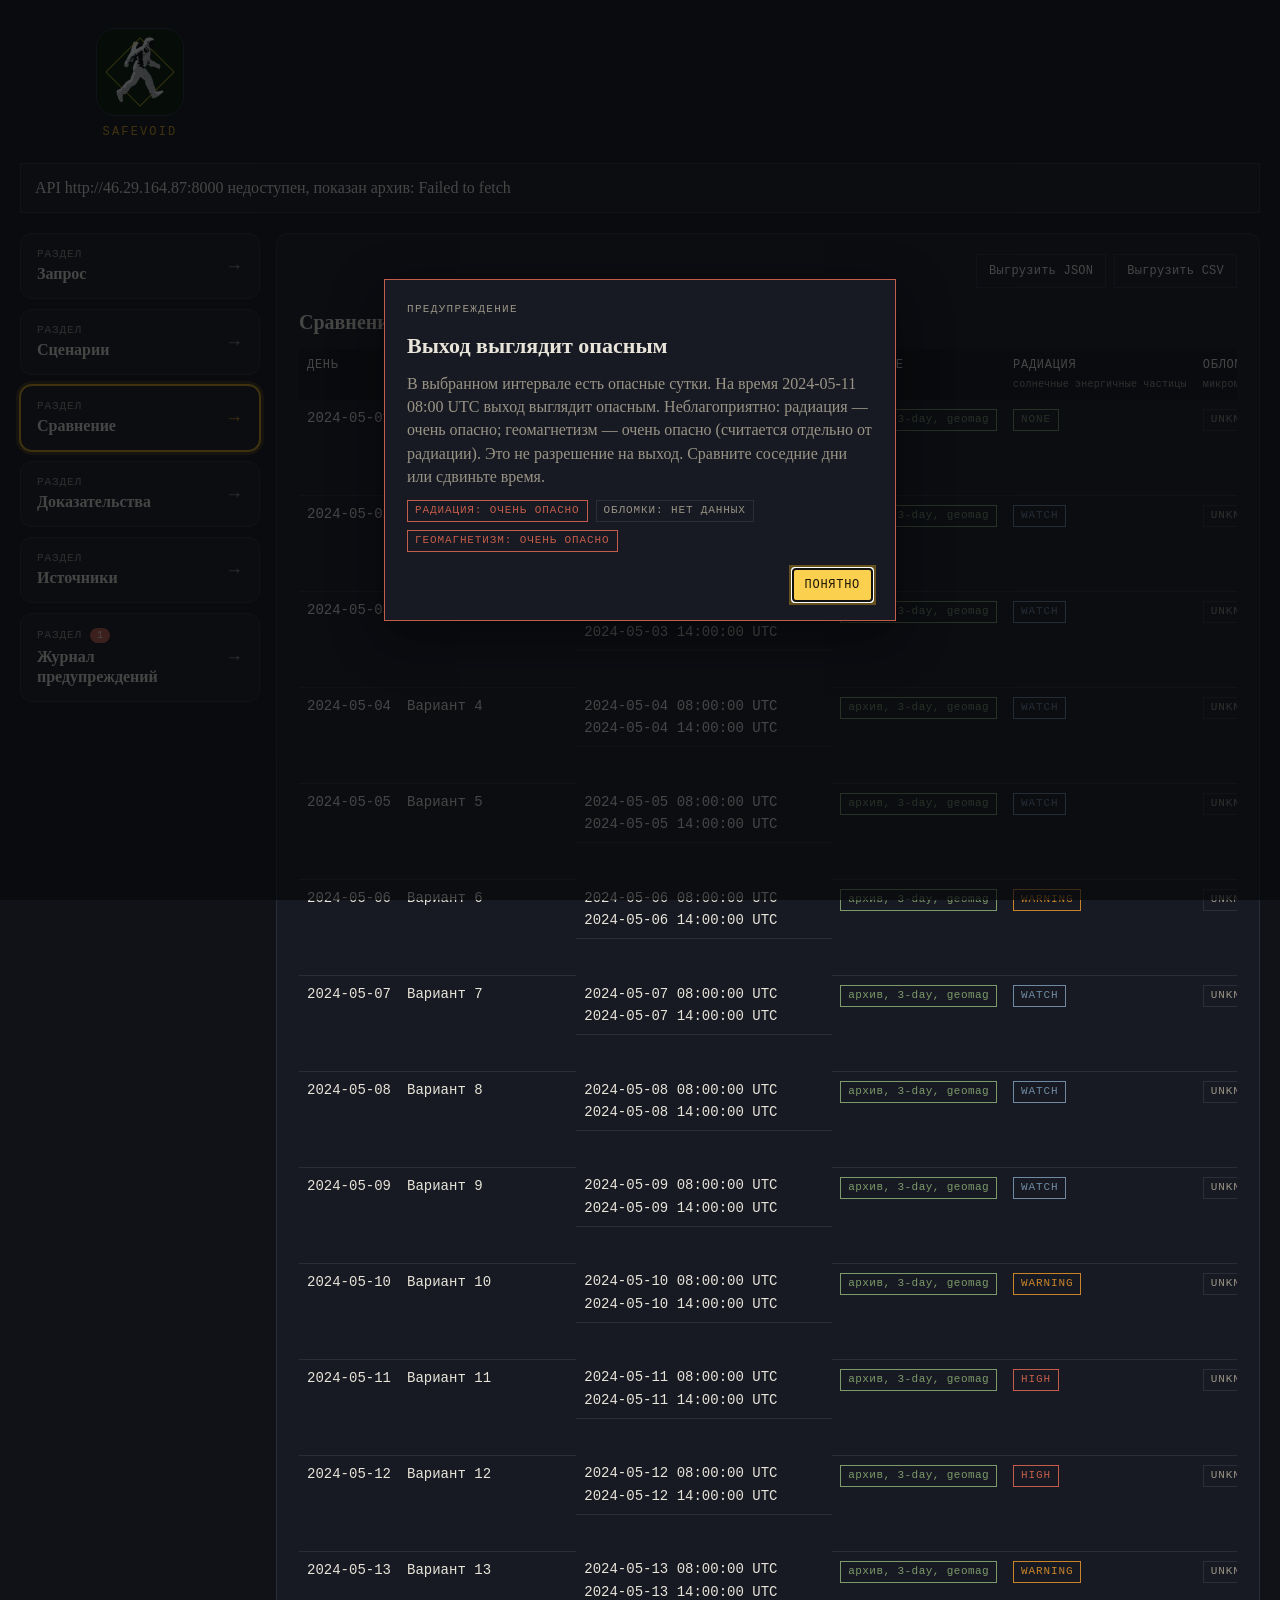
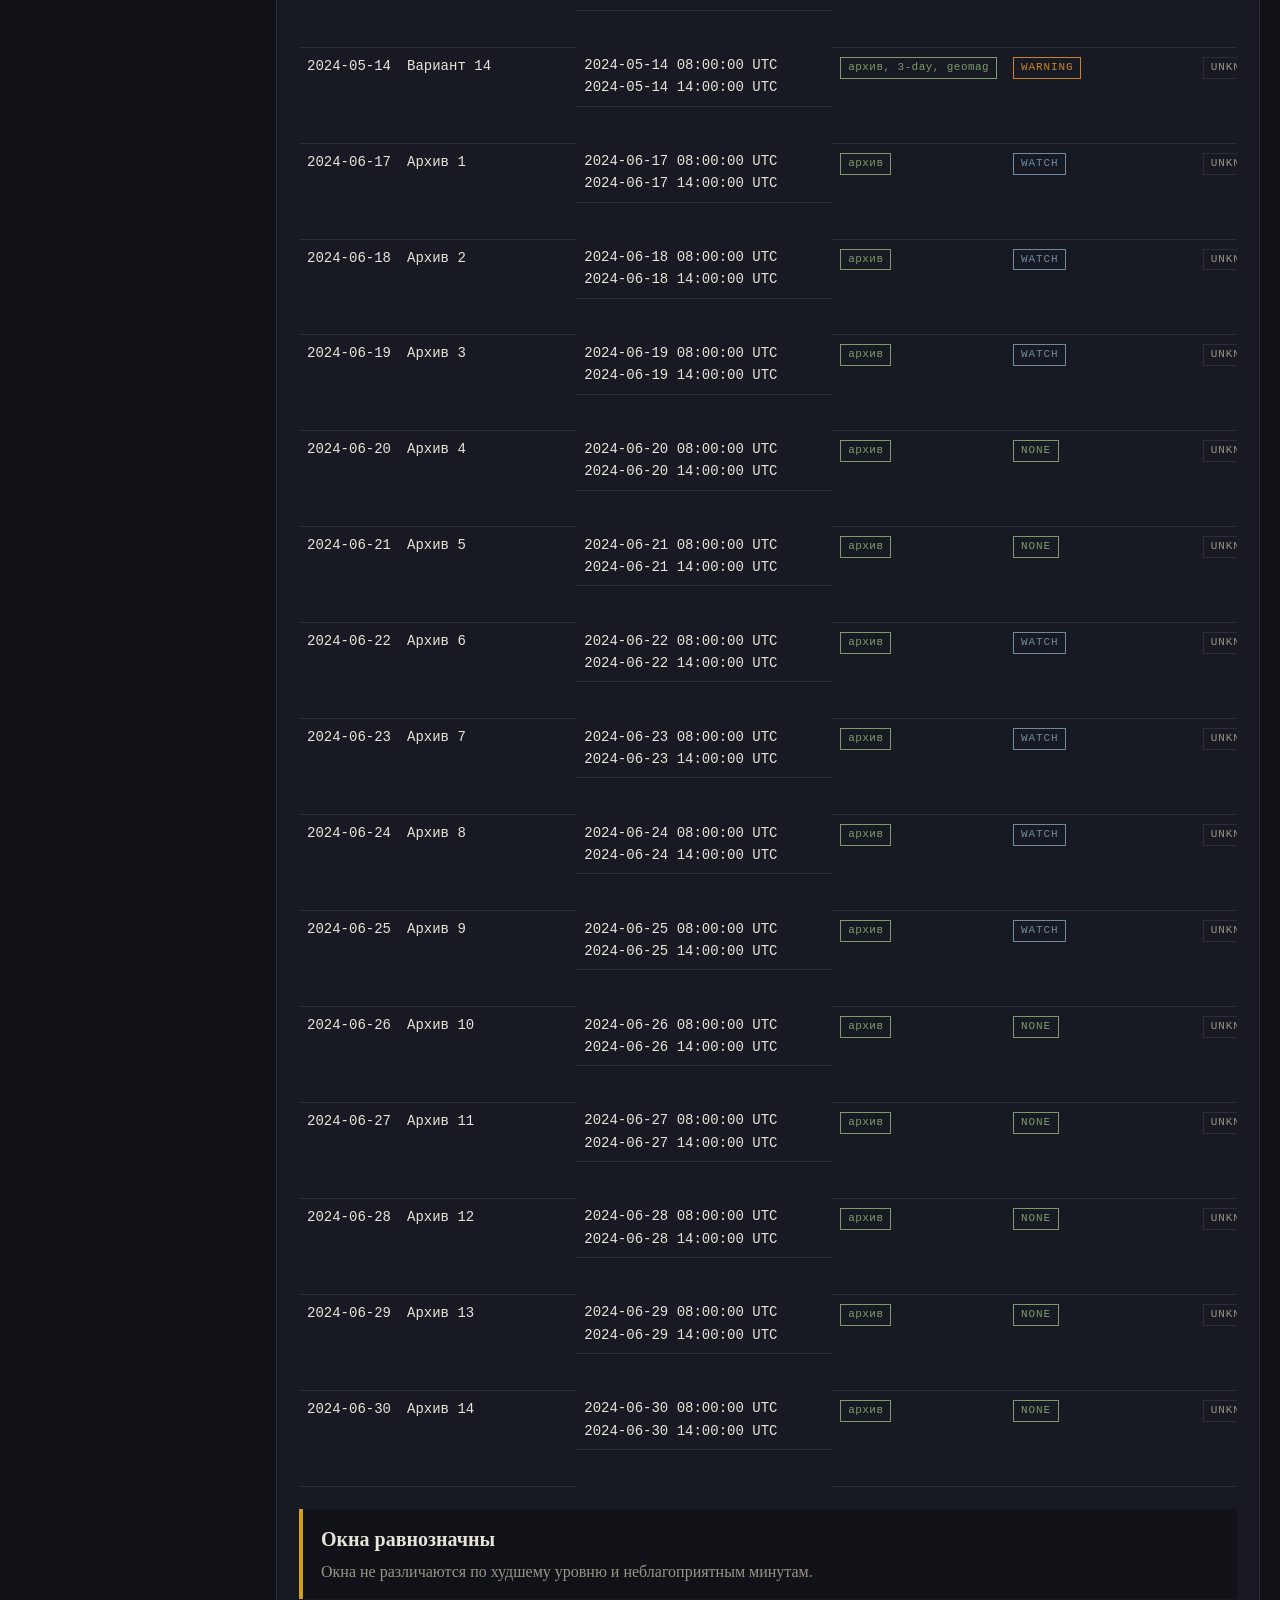
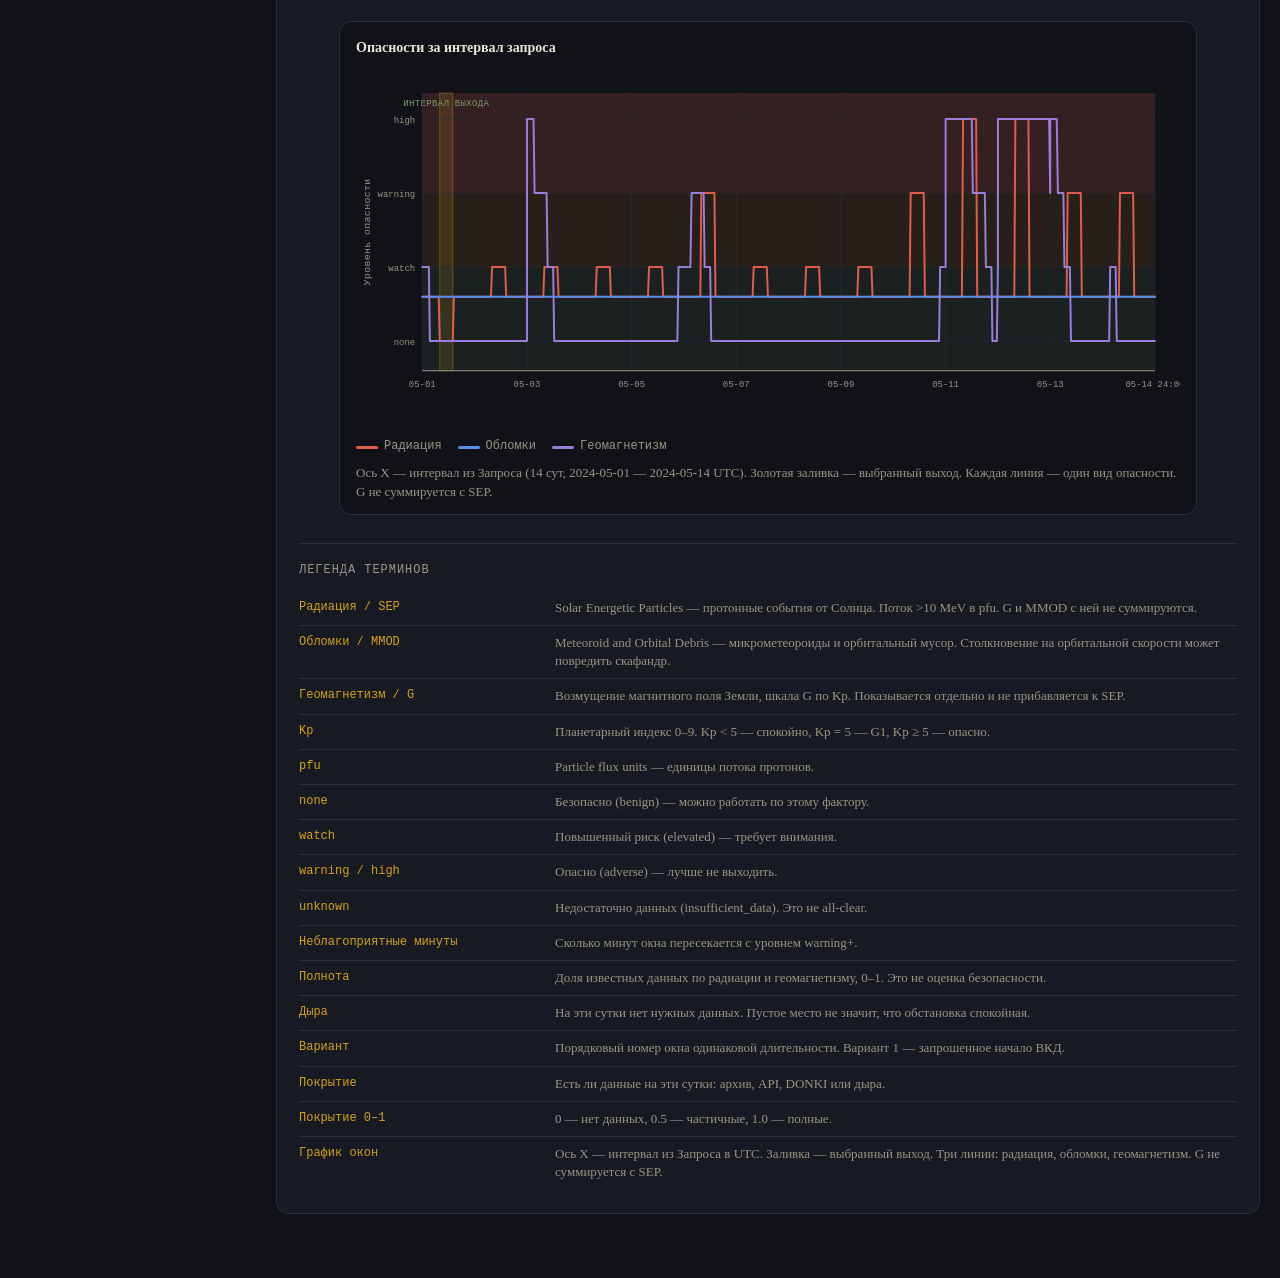
<file: docs/demo-full-may.html>
<!DOCTYPE html>
<html lang="ru">
<head>
  <meta charset="utf-8">
  <meta name="viewport" content="width=device-width, initial-scale=1">
  <title>ВКД - Орбитальный Риск</title>
  <link rel="stylesheet" href="static/style.css?v=eva-window-0.3.44">
</head>
<body data-api-base="http://46.29.164.87:8000" data-static="true" data-live-api="true" data-algorithm="eva-window-0.3.44" data-demo="full_may" data-labels='{"kinds":{"external_forecast":"Чужой прогноз","observation":"Измерение","team_calc":"Наш расчёт","derived":"Наш расчёт"},"sources":{"test_swpc":"Тестовый прогноз NOAA SWPC","noaa_swpc":"Прогноз NOAA SWPC","swpc_3day":"Прогноз NOAA SWPC на трое суток","swpc_geomag":"Геомагнитный прогноз NOAA SWPC","goes_protons":"Измерения протонов GOES","goes_sgps":"Измерения GOES-R","swpc_kp":"Индекс Kp NOAA SWPC","nasa_donki":"Уведомления NASA DONKI","donki_notifications":"Уведомления NASA DONKI","donki_cme":"Каталог выбросов NASA DONKI","socrates":"Каталог сближений SOCRATES","orbit":"Орбита МКС","iss_gp_history":"Архив орбиты МКС","planner_api":"ВКД-планировщик","spacetrack_tle":"Орбита МКС, Space-Track","celestrak_iss":"Орбита МКС, CelesTrak"},"phrases":[{"needle":"протонный флюкс <10 pfu (normal)","label":"Поток протонов ниже 10 единиц. Это спокойный уровень, не радиационная буря."},{"needle":"протонный флюкс","label":"Поток протонов ниже порога бури. Это спокойный уровень."},{"needle":"протонный поток на нормальном уровне","label":"Радиация в норме: поток солнечных частиц не повышен."},{"needle":"прогноз swpc s1 or greater","label":"Прогноз радиационной бури от NOAA SWPC."},{"needle":"поток протонов goes","label":"Измерение потока солнечных частиц со спутника GOES."},{"needle":"ряд goes не покрывает окно","label":"Измерений GOES на это окно нет."},{"needle":"поток выше порога s","label":"В прогнозе SWPC поток выше спокойного уровня."},{"needle":"kp / шкала g","label":"Прогноз геомагнитной обстановки на трое суток."},{"needle":"текущий estimated kp","label":"Текущий индекс геомагнитной активности (Kp)."},{"needle":"socrates отключён","label":"Каталог сближений в историческом режиме не используется."},{"needle":"socrates недоступен","label":"Каталог сближений недоступен."},{"needle":"сближений iss в окне","label":"Крупных сближений с МКС в этом окне нет."},{"needle":"вероятность strong–extreme storm","label":"Вероятность сильной геомагнитной бури."},{"needle":"вероятность strong-extreme storm","label":"Вероятность сильной геомагнитной бури."},{"needle":"ap из geomag forecast","label":"Индекс геомагнитной активности из прогноза NOAA SWPC."},{"needle":"прогноз swpc r3 or greater","label":"Прогноз сильного радиозатмения от NOAA SWPC."},{"needle":"прогноз swpc r1","label":"Прогноз радиозатмения от NOAA SWPC."},{"needle":"пересечение воздействий с окном","label":"Насколько окно пересекается с неблагоприятными условиями."},{"needle":"отсутствие ряда не равно s0","label":"Нет измерений — это не значит, что радиации нет."},{"needle":"нет данных ≠ нет сближения","label":"Нет данных не значит, что сближений нет."},{"needle":"не складывается с sep","label":"Отдельный прогноз. Не складывается с радиацией."},{"needle":"шкала g отдельно от sep","label":"Геомагнитная шкала показывается отдельно от радиации."},{"needle":"g3+ на сутки окна","label":"Сильная буря (G3 и выше) на сутки этого окна."},{"needle":"это не отсутствие сближений","label":"Это не значит, что сближений нет. Исторический каталог не подменяется текущим."},{"needle":"прокси обстановки, не доза","label":"Это оценка обстановки, не доза в скафандре."}],"rules":[{"needle":"sep.threshold.normal","label":"Спокойный уровень радиации"},{"needle":"sep.threshold.s1","label":"Порог радиационной бури"},{"needle":"sep.threshold","label":"Порог радиации"},{"needle":"неполнота наблюдения","label":"Неполное измерение"},{"needle":"отказ источника не all-clear","label":"Сбой источника — это не «всё спокойно»"},{"needle":"t4: не смешивать эпоху каталога","label":"Нельзя подставлять сегодняшний каталог в прошлое"},{"needle":"observed s-storm","label":"В прогнозе отмечена радиационная буря"},{"needle":"planetary k-index","label":"Планетарный индекс геомагнитной активности"},{"needle":"в сводку sep не входит","label":"В оценку радиации не входит"}],"reasons":[{"needle":"протонного потока","yes":"Есть прогноз радиации: солнечные частицы (протоны) от NOAA SWPC.","no":"Нет прогноза радиации (солнечные частицы) на это окно."},{"needle":"есть прогнозы swpc","yes":"Есть прогноз радиации от NOAA SWPC.","no":""},{"needle":"прогнозы kp","yes":"Есть прогноз геомагнитной обстановки (индекс Kp).","no":"Нет прогноза геомагнитной обстановки на это окно."},{"needle":"метеорн","yes":"Есть сведения об обломках и метеорных потоках.","no":"Нет сведений об обломках и метеорных потоках."},{"needle":"данных sep","yes":"Есть данные по радиации.","no":"Нет данных по радиации (солнечные частицы)."},{"needle":"только внешний прогноз","yes":"Оценка только по чужому прогнозу, без измерений.","no":""}],"skipReasons":["","ok","нет","n/a","-","none"],"levels":{"none":"спокойно","watch":"нужно внимание","warning":"опасно","high":"очень опасно","unknown":"нет данных"}}' data-demos='{&#34;storm&#34;: {&#34;mode&#34;: &#34;historical&#34;, &#34;start_utc&#34;: &#34;2024-05-10 08:00&#34;, &#34;duration_hours&#34;: 6, &#34;interval_days&#34;: 4, &#34;search_hours&#34;: 12, &#34;cutoff_utc&#34;: &#34;&#34;}, &#34;quiet&#34;: {&#34;mode&#34;: &#34;historical&#34;, &#34;start_utc&#34;: &#34;2024-06-18 08:00&#34;, &#34;duration_hours&#34;: 6, &#34;interval_days&#34;: 5, &#34;search_hours&#34;: 12, &#34;cutoff_utc&#34;: &#34;&#34;}, &#34;gap&#34;: {&#34;mode&#34;: &#34;historical&#34;, &#34;start_utc&#34;: &#34;2024-06-01 08:00&#34;, &#34;duration_hours&#34;: 6, &#34;interval_days&#34;: 7, &#34;search_hours&#34;: 12, &#34;cutoff_utc&#34;: &#34;&#34;}, &#34;full_may&#34;: {&#34;mode&#34;: &#34;historical&#34;, &#34;start_utc&#34;: &#34;2024-05-01 08:00&#34;, &#34;duration_hours&#34;: 6, &#34;interval_days&#34;: 14, &#34;search_hours&#34;: 12, &#34;cutoff_utc&#34;: &#34;&#34;}, &#34;full_june&#34;: {&#34;mode&#34;: &#34;historical&#34;, &#34;start_utc&#34;: &#34;2024-06-17 08:00&#34;, &#34;duration_hours&#34;: 6, &#34;interval_days&#34;: 14, &#34;search_hours&#34;: 12, &#34;cutoff_utc&#34;: &#34;&#34;}}'>
  <div class="platform">
    <header class="platform-head">
      <a class="brand" href="index.html">
        <img class="brand-mark" src="static/logo.png?v=eva-window-0.3.44" alt="SafeVoid">
        <span class="brand-name">SafeVoid</span>
      </a>
    </header>

    
    <div id="live-error" class="banner error"></div>

    <div class="platform-body">
      <nav class="tiles" aria-label="Разделы">
        <button type="button" class="tile is-selected" data-pane="request" aria-pressed="true">
          <span class="tile-kicker">Раздел</span>
          <span class="tile-title">Запрос</span>
          <span class="tile-arrow" aria-hidden="true">→</span>
        </button>
        <button type="button" class="tile" data-pane="scenarios" aria-pressed="false">
          <span class="tile-kicker">Раздел</span>
          <span class="tile-title">Сценарии</span>
          <span class="tile-arrow" aria-hidden="true">→</span>
        </button>
        <button type="button" class="tile" data-pane="compare" aria-pressed="false">
          <span class="tile-kicker">Раздел</span>
          <span class="tile-title">Сравнение</span>
          <span class="tile-arrow" aria-hidden="true">→</span>
        </button>
        <button type="button" class="tile" data-pane="evidence" aria-pressed="false">
          <span class="tile-kicker">Раздел</span>
          <span class="tile-title">Доказательства</span>
          <span class="tile-arrow" aria-hidden="true">→</span>
        </button>
        <button type="button" class="tile" data-pane="sources" aria-pressed="false">
          <span class="tile-kicker">Раздел</span>
          <span class="tile-title">Источники</span>
          <span class="tile-arrow" aria-hidden="true">→</span>
        </button>
        <button type="button" class="tile" data-pane="warnings" aria-pressed="false">
          <span class="tile-kicker">Раздел <span class="tile-count" id="warning-count" hidden>0</span></span>
          <span class="tile-title">Журнал предупреждений</span>
          <span class="tile-arrow" aria-hidden="true">→</span>
        </button>
      </nav>

      <div class="panes">
        <section class="pane is-open" id="pane-request">
          <div class="pane-window">
            <h2>Запрос</h2>
            <form id="eva-form" class="console" onsubmit="return false;">
              <label class="span-2 mode-field">Режим
                <select name="mode">
                  <option value="current" >Текущая обстановка</option>
                  <option value="historical" selected>История (апрель–июль 2024)</option>
                </select>
              </label>
              <div class="span-2 start-field">
                <label>Начало ВКД
                  <input name="start_utc" placeholder="2024-04-15 08:00" value="2024-05-01 08:00">
                </label>
                <label>Часовой пояс
                  <select name="timezone">
                    <option value="UTC" selected>UTC</option>
                    <option value="Europe/Moscow">Москва (UTC+3)</option>
                    <option value="Europe/Samara">Самара (UTC+4)</option>
                    <option value="Asia/Yekaterinburg">Екатеринбург (UTC+5)</option>
                    <option value="Asia/Novosibirsk">Новосибирск (UTC+7)</option>
                    <option value="Asia/Vladivostok">Владивосток (UTC+10)</option>
                    <option value="America/Chicago">Хьюстон, MCC</option>
                    <option value="America/New_York">Нью-Йорк</option>
                    <option value="Europe/Berlin">Берлин</option>
                    <option value="Asia/Tokyo">Токио</option>
                  </select>
                </label>
              </div>
              <p class="span-2 small tz-preview" id="tz-preview"></p>
              <label>Длительность, ч
                <input name="duration_hours" type="number" min="1" max="8" step="0.5" value="6">
              </label>
              <label>Интервал, сут
                <input name="interval_days" type="number" min="1" max="122" step="1" value="14">
              </label>
              <label>Сдвиг внутри суток, ч
                <input name="search_hours" type="number" min="1" max="24" step="1" value="12">
              </label>
              <label class="span-2">Отсечение replay, UTC
                <input name="cutoff_utc" placeholder="для истории" value="">
              </label>
              <div class="span-2 switches">
                <label class="switch">
                  <input type="checkbox" name="refresh" >
                  <span class="switch-track" aria-hidden="true"><span class="switch-thumb"></span></span>
                  <span class="switch-copy">
                    <span class="switch-title">Обновить источники</span>
                    <span class="switch-hint">Принудительно скачать данные заново</span>
                  </span>
                </label>
                <label class="switch">
                  <input type="checkbox" name="freeze" >
                  <span class="switch-track" aria-hidden="true"><span class="switch-thumb"></span></span>
                  <span class="switch-copy">
                    <span class="switch-title">Заморозить кеш</span>
                    <span class="switch-hint">Не ходить в сеть, взять уже сохранённое</span>
                  </span>
                </label>
                
              </div>
              <div class="span-2 actions">
                
                <button type="submit">Рассчитать окна</button>
                
              </div>
            </form>
            

<aside class="legend">
  <h3>Легенда терминов</h3>
  <dl>
    
    <div class="legend-row">
      <dt>ВКД</dt>
      <dd>Внекорабельная деятельность — выход в открытый космос. Это не допуск к выходу.</dd>
    </div>
    
    <div class="legend-row">
      <dt>МКС</dt>
      <dd>Международная космическая станция.</dd>
    </div>
    
    <div class="legend-row">
      <dt>UTC</dt>
      <dd>Всемирное координированное время. В расчёт и таблицу сравнение уходит UTC.</dd>
    </div>
    
    <div class="legend-row">
      <dt>Часовой пояс</dt>
      <dd>Как читать поле «Начало ВКД». Цифры остаются, в API уходит пересчёт в UTC.</dd>
    </div>
    
    <div class="legend-row">
      <dt>Текущая обстановка</dt>
      <dd>Оценка по свежим прогнозам и измерениям.</dd>
    </div>
    
    <div class="legend-row">
      <dt>История</dt>
      <dd>Честный replay апреля–июля 2024: учитывается только то, что уже было известно к отсечению.</dd>
    </div>
    
    <div class="legend-row">
      <dt>Начало ВКД</dt>
      <dd>Момент старта окна выхода в выбранном поясе.</dd>
    </div>
    
    <div class="legend-row">
      <dt>Длительность</dt>
      <dd>Длина одного окна ВКД, часы.</dd>
    </div>
    
    <div class="legend-row">
      <dt>Интервал</dt>
      <dd>Сколько суток подряд сравнивать окнами той же длительности.</dd>
    </div>
    
    <div class="legend-row">
      <dt>Сдвиг внутри суток</dt>
      <dd>На сколько часов можно сдвинуть старт внутри суток.</dd>
    </div>
    
    <div class="legend-row">
      <dt>Отсечение replay / as_of</dt>
      <dd>Какие данные были известны к этому моменту. Берутся только выпуски с issued_at не позже отсечения.</dd>
    </div>
    
    <div class="legend-row">
      <dt>issued_at</dt>
      <dd>Когда прогноз опубликовали.</dd>
    </div>
    
    <div class="legend-row">
      <dt>retrieved_at</dt>
      <dd>Когда мы скачали эти данные.</dd>
    </div>
    
    <div class="legend-row">
      <dt>valid_from / valid_to</dt>
      <dd>На какой интервал величина актуальна.</dd>
    </div>
    
  </dl>
</aside>


          </div>
        </section>

        <section class="pane" id="pane-scenarios">
          <div class="pane-window">
            <div class="journal-head">
              <h2>Сценарии</h2>
              <div class="export-actions">
                <button type="button" class="btn ghost no-select" id="export-scenarios-json">Выгрузить JSON</button>
                <button type="button" class="btn ghost no-select" id="export-scenarios-csv">Выгрузить CSV</button>
                <button type="button" class="btn ghost no-select" id="export-scenarios-zip">Выгрузить архив</button>
              </div>
            </div>
            <p class="demo-group-label">Демо-варианты</p>
            <div class="actions">
              
              <a class="btn ghost" href="index.html?demo=storm" >Буря · 10–13 мая 2024</a>
              
              <a class="btn ghost" href="index.html?demo=quiet" >Тихо · 18–22 июня 2024</a>
              
              <a class="btn ghost" href="index.html?demo=gap" >Дыра · 1–7 июня 2024</a>
              
            </div>
            <p class="demo-full-label">Варианты демо без дыр</p>
            <div class="actions">
              
              <a class="btn full is-selected" href="index.html?demo=full_may" aria-pressed="true">1–14 мая 2024</a>
              
              <a class="btn full" href="index.html?demo=full_june" >17–30 июня 2024</a>
              
            </div>
            <p class="demo-group-label">Мои сценарии</p>
            <div id="user-scenarios">
              <p class="small">Пока нет своих расчётов. Они появятся после «Рассчитать окна» или выбора демо.</p>
            </div>
            

<aside class="legend">
  <h3>Легенда терминов</h3>
  <dl>
    
    <div class="legend-row">
      <dt>Демо-варианты</dt>
      <dd>Готовые исторические сюжеты: буря, тихий интервал и дыра в данных.</dd>
    </div>
    
    <div class="legend-row">
      <dt>Буря</dt>
      <dd>Интервал с высокой радиацией и геомагнитной активностью, 10–13 мая 2024.</dd>
    </div>
    
    <div class="legend-row">
      <dt>Тихо</dt>
      <dd>Спокойный интервал 18–22 июня 2024.</dd>
    </div>
    
    <div class="legend-row">
      <dt>Дыра</dt>
      <dd>Сутки без полного покрытия архива. Отсутствие файла — не «всё спокойно».</dd>
    </div>
    
    <div class="legend-row">
      <dt>Без дыр</dt>
      <dd>Периоды, где на каждые сутки есть 3-day и geomag, полнота 1.00.</dd>
    </div>
    
    <div class="legend-row">
      <dt>Полнота</dt>
      <dd>Доля известных данных по радиации и геомагнетизму, от 0 до 1. Это не оценка безопасности.</dd>
    </div>
    
    <div class="legend-row">
      <dt>Мои сценарии</dt>
      <dd>Все ваши расчёты: актуальные параметры, предпочтительное окно и данные.</dd>
    </div>
    
    <div class="legend-row">
      <dt>Архив сценариев</dt>
      <dd>ZIP с JSON и CSV. Сохранённые окна той же длительности участвуют в следующем сравнении.</dd>
    </div>
    
  </dl>
</aside>


          </div>
        </section>

        <section class="pane" id="pane-compare">
          <div class="pane-window">
            <div id="compare-root">
              
              <p class="small">Нажмите «Рассчитать окна» в разделе «Запрос».</p>
              
            </div>
            

<aside class="legend">
  <h3>Легенда терминов</h3>
  <dl>
    
    <div class="legend-row">
      <dt>Радиация / SEP</dt>
      <dd>Solar Energetic Particles — протонные события от Солнца. Поток &gt;10 MeV в pfu. G и MMOD с ней не суммируются.</dd>
    </div>
    
    <div class="legend-row">
      <dt>Обломки / MMOD</dt>
      <dd>Meteoroid and Orbital Debris — микрометеороиды и орбитальный мусор. Столкновение на орбитальной скорости может повредить скафандр.</dd>
    </div>
    
    <div class="legend-row">
      <dt>Геомагнетизм / G</dt>
      <dd>Возмущение магнитного поля Земли, шкала G по Kp. Показывается отдельно и не прибавляется к SEP.</dd>
    </div>
    
    <div class="legend-row">
      <dt>Kp</dt>
      <dd>Планетарный индекс 0–9. Kp &lt; 5 — спокойно, Kp = 5 — G1, Kp ≥ 5 — опасно.</dd>
    </div>
    
    <div class="legend-row">
      <dt>pfu</dt>
      <dd>Particle flux units — единицы потока протонов.</dd>
    </div>
    
    <div class="legend-row">
      <dt>none</dt>
      <dd>Безопасно (benign) — можно работать по этому фактору.</dd>
    </div>
    
    <div class="legend-row">
      <dt>watch</dt>
      <dd>Повышенный риск (elevated) — требует внимания.</dd>
    </div>
    
    <div class="legend-row">
      <dt>warning / high</dt>
      <dd>Опасно (adverse) — лучше не выходить.</dd>
    </div>
    
    <div class="legend-row">
      <dt>unknown</dt>
      <dd>Недостаточно данных (insufficient_data). Это не all-clear.</dd>
    </div>
    
    <div class="legend-row">
      <dt>Неблагоприятные минуты</dt>
      <dd>Сколько минут окна пересекается с уровнем warning+.</dd>
    </div>
    
    <div class="legend-row">
      <dt>Полнота</dt>
      <dd>Доля известных данных по радиации и геомагнетизму, 0–1. Это не оценка безопасности.</dd>
    </div>
    
        <div class="legend-row">
      <dt>Дыра</dt>
      <dd>На эти сутки нет нужных данных. Пустое место не значит, что обстановка спокойная.</dd>
    </div>
    
<div class="legend-row">
      <dt>Вариант</dt>
      <dd>Порядковый номер окна одинаковой длительности. Вариант 1 — запрошенное начало ВКД.</dd>
    </div>
    
    <div class="legend-row">
      <dt>Покрытие</dt>
      <dd>Есть ли данные на эти сутки: архив, API, DONKI или дыра.</dd>
    </div>
    
    <div class="legend-row">
      <dt>Покрытие 0–1</dt>
      <dd>0 — нет данных, 0.5 — частичные, 1.0 — полные.</dd>
    </div>
    
    <div class="legend-row">
      <dt>График окон</dt>
      <dd>Ось X — интервал из Запроса в UTC. Заливка — выбранный выход. Три линии: радиация, обломки, геомагнетизм. G не суммируется с SEP.</dd>
    </div>
    
  </dl>
</aside>


          </div>
        </section>

        <section class="pane" id="pane-evidence">
          <div class="pane-window">
            <div id="evidence-root">
              
              <p class="small">Доказательства появятся после расчёта.</p>
              
            </div>
            

<aside class="legend">
  <h3>Легенда терминов</h3>
  <dl>
    
    <div class="legend-row">
      <dt>Доказательства</dt>
      <dd>Почему фактору выставлен уровень: измерение, чужой прогноз или наш расчёт.</dd>
    </div>
    
    <div class="legend-row">
      <dt>Измерение</dt>
      <dd>Данные прибора, например спутника GOES.</dd>
    </div>
    
    <div class="legend-row">
      <dt>Чужой прогноз</dt>
      <dd>Готовый прогноз NOAA SWPC или другого центра, не наш расчёт.</dd>
    </div>
    
    <div class="legend-row">
      <dt>Наш расчёт</dt>
      <dd>Пересечение прогноза с окном, траектория, тень, SAA.</dd>
    </div>
    
    <div class="legend-row">
      <dt>confidence</dt>
      <dd>Уверенность: low — мало данных, medium — есть прогноз, high — точные измерения.</dd>
    </div>
    
    <div class="legend-row">
      <dt>TLE</dt>
      <dd>Two-Line Elements — две строки, описывающие орбиту спутника.</dd>
    </div>
    
    <div class="legend-row">
      <dt>SGP4</dt>
      <dd>Алгоритм положения спутника по TLE. Нужен, чтобы знать, где будет МКС во время ВКД.</dd>
    </div>
    
    <div class="legend-row">
      <dt>Полярная шапка</dt>
      <dd>Область у полюсов, где магнитное поле слабее и SEP проникают легче.</dd>
    </div>
    
    <div class="legend-row">
      <dt>SAA</dt>
      <dd>Южно-атлантическая аномалия — зона повышенной радиации на низкой орбите.</dd>
    </div>
    
  </dl>
</aside>


          </div>
        </section>

        <section class="pane" id="pane-sources">
          <div class="pane-window">
            <div id="sources-root">
              
              <p class="small">Источники появятся после расчёта.</p>
              
            </div>
            

<aside class="legend">
  <h3>Легенда терминов</h3>
  <dl>
    
    <div class="legend-row">
      <dt>NOAA SWPC</dt>
      <dd>Space Weather Prediction Center — прогнозы протонных потоков и Kp на трое суток.</dd>
    </div>
    
    <div class="legend-row">
      <dt>NASA DONKI</dt>
      <dd>Каталог уведомлений: CME, вспышки, SEP, геомагнитные бури.</dd>
    </div>
    
    <div class="legend-row">
      <dt>GOES-R SGPS</dt>
      <dd>Измерения протонных потоков со спутников GOES, в том числе netCDF.</dd>
    </div>
    
    <div class="legend-row">
      <dt>CelesTrak</dt>
      <dd>Текущие TLE МКС и SOCRATES — прогноз сближений с мусором.</dd>
    </div>
    
    <div class="legend-row">
      <dt>Space-Track</dt>
      <dd>Историческая орбита МКС: TLE и GP_HISTORY.</dd>
    </div>
    
    <div class="legend-row">
      <dt>SOCRATES</dt>
      <dd>Прогноз сближений ISS с орбитальным мусором. В историческом replay не подставляется.</dd>
    </div>
    
    <div class="legend-row">
      <dt>Публикация</dt>
      <dd>issued_at — когда источник выпустил данные.</dd>
    </div>
    
    <div class="legend-row">
      <dt>Получено</dt>
      <dd>retrieved_at — когда мы скачали эти данные.</dd>
    </div>
    
    <div class="legend-row">
      <dt>as_of</dt>
      <dd>Временная честность: только то, что уже было известно к этому моменту.</dd>
    </div>
    
    <div class="legend-row">
      <dt>available / ok</dt>
      <dd>Источник ответил и покрывает интервал.</dd>
    </div>
    
    <div class="legend-row">
      <dt>degraded</dt>
      <dd>Источник есть, но покрытие неполное.</dd>
    </div>
    
    <div class="legend-row">
      <dt>не получено</dt>
      <dd>По этому источнику в текущем запуске ещё нет ответа.</dd>
    </div>
    
  </dl>
</aside>


          </div>
        </section>

        <section class="pane" id="pane-warnings">
          <div class="pane-window">
            <div class="journal-head">
              <h2>Журнал предупреждений</h2>
              <div class="export-actions">
                <button type="button" class="btn ghost" id="export-journal">Выгрузить архив</button>
              </div>
            </div>
            <div id="warning-log">
              <p class="small">Пока нет всплывающих предупреждений. Они появятся после расчёта или смены начала ВКД, если выход выглядит опасным или в данных дыра.</p>
            </div>
            

<aside class="legend">
  <h3>Легенда терминов</h3>
  <dl>
    
    <div class="legend-row">
      <dt>Выход выглядит опасным</dt>
      <dd>Всплывает после расчёта или смены начала ВКД, если радиация, обломки или геомагнетизм на уровне «опасно» и выше.</dd>
    </div>
    
    <div class="legend-row">
      <dt>Дыра в данных</dt>
      <dd>Всплывает, если на выбранные сутки нет полных данных по радиации. Пустое место не значит, что безопасно.</dd>
    </div>
    
    <div class="legend-row">
      <dt>Радиация</dt>
      <dd>Солнечные частицы. Не складывается с геомагнетизмом.</dd>
    </div>
    
    <div class="legend-row">
      <dt>Обломки</dt>
      <dd>Микрометеороиды и орбитальный мусор.</dd>
    </div>
    
    <div class="legend-row">
      <dt>Геомагнетизм</dt>
      <dd>Возмущение магнитного поля Земли. Показывается отдельно от радиации.</dd>
    </div>
    
    <div class="legend-row">
      <dt>Журнал предупреждений</dt>
      <dd>Список всех уже показанных всплывающих предупреждений с временем UTC.</dd>
    </div>
    
    <div class="legend-row">
      <dt>Архив</dt>
      <dd>ZIP-файл с journal.json и journal.csv — выгрузка всех записей журнала.</dd>
    </div>
    
  </dl>
</aside>


          </div>
        </section>
      </div>
    </div>
  </div>
  <div id="eva-alert" class="modal" hidden>
    <div class="modal-card" role="dialog" aria-modal="true" aria-labelledby="eva-alert-title">
      <p class="modal-kicker">Предупреждение</p>
      <h2 id="eva-alert-title">Выход выглядит опасным</h2>
      <p id="eva-alert-body"></p>
      <div id="eva-alert-factors" class="modal-factors"></div>
      <div class="modal-actions">
        <button type="button" id="eva-alert-close">Понятно</button>
      </div>
    </div>
  </div>
  <script src="static/stand.js?v=eva-window-0.3.44"></script>
</body>
</html>
</file>
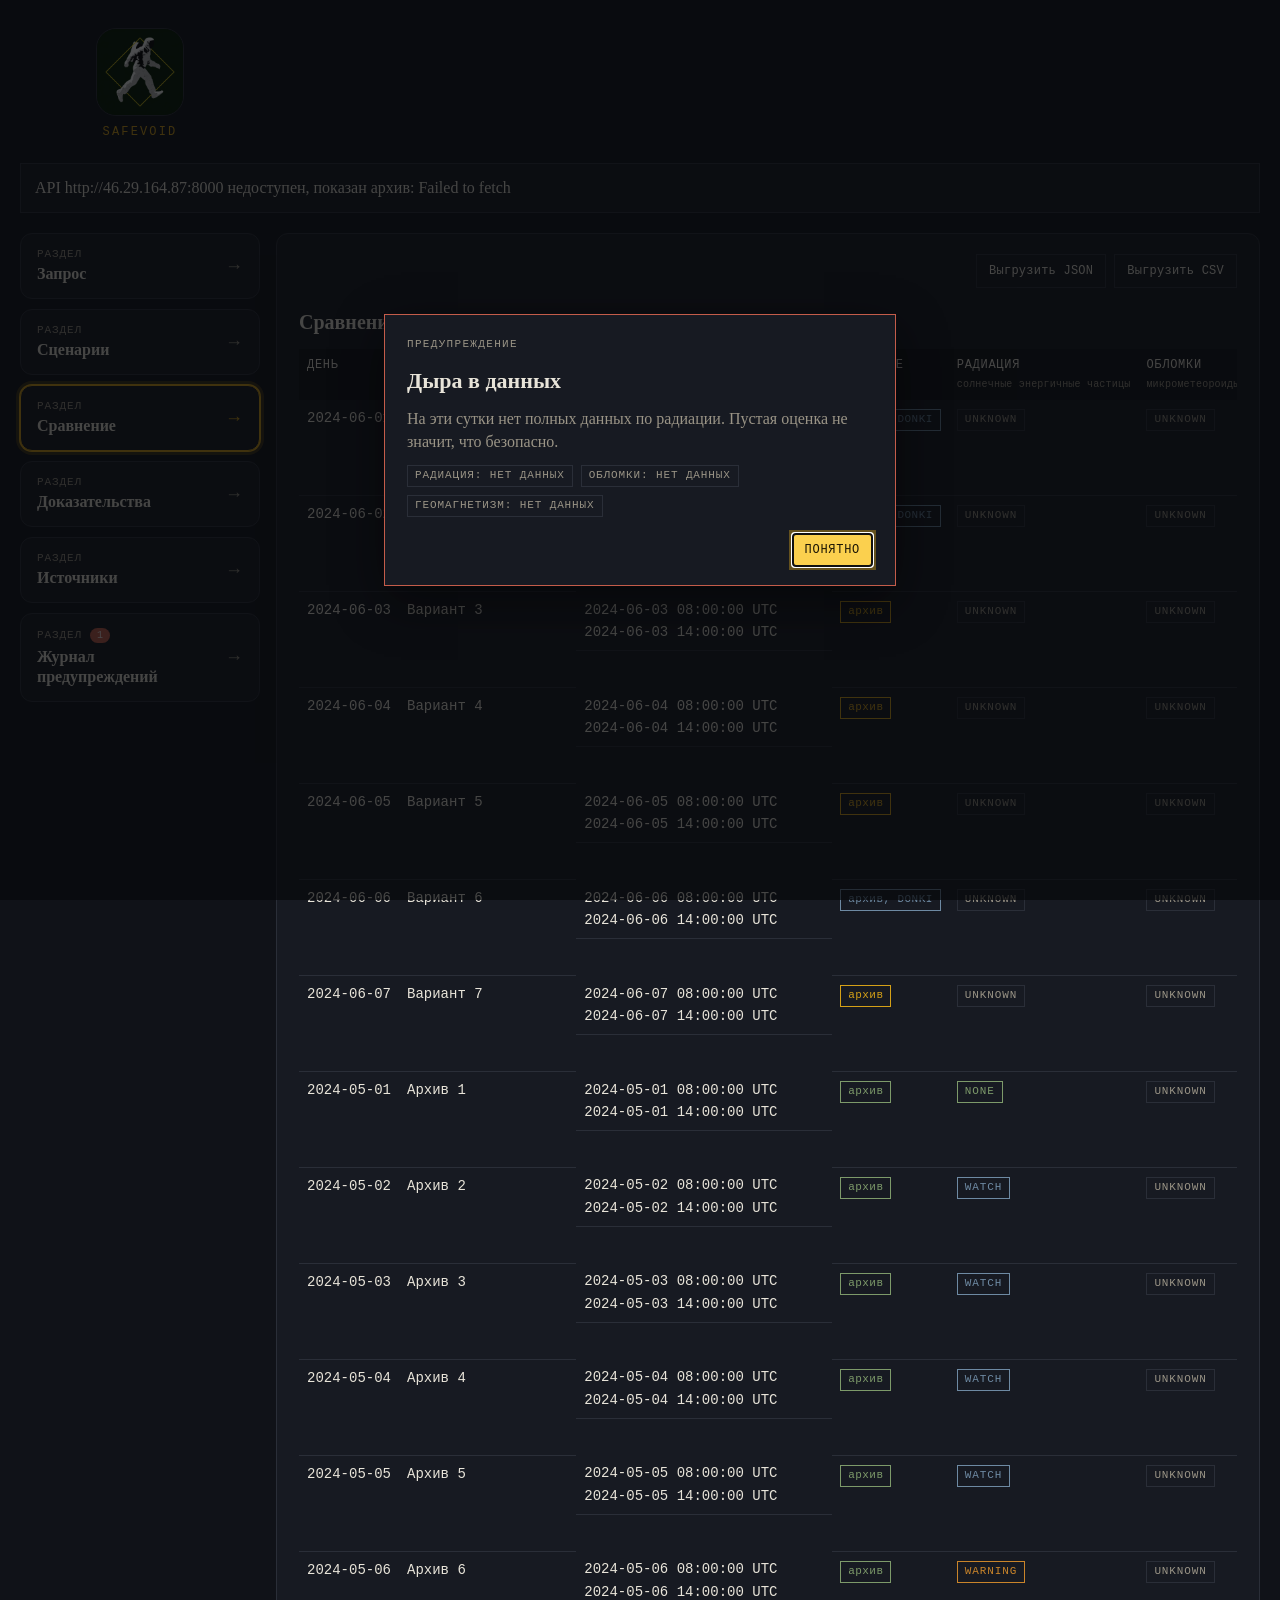
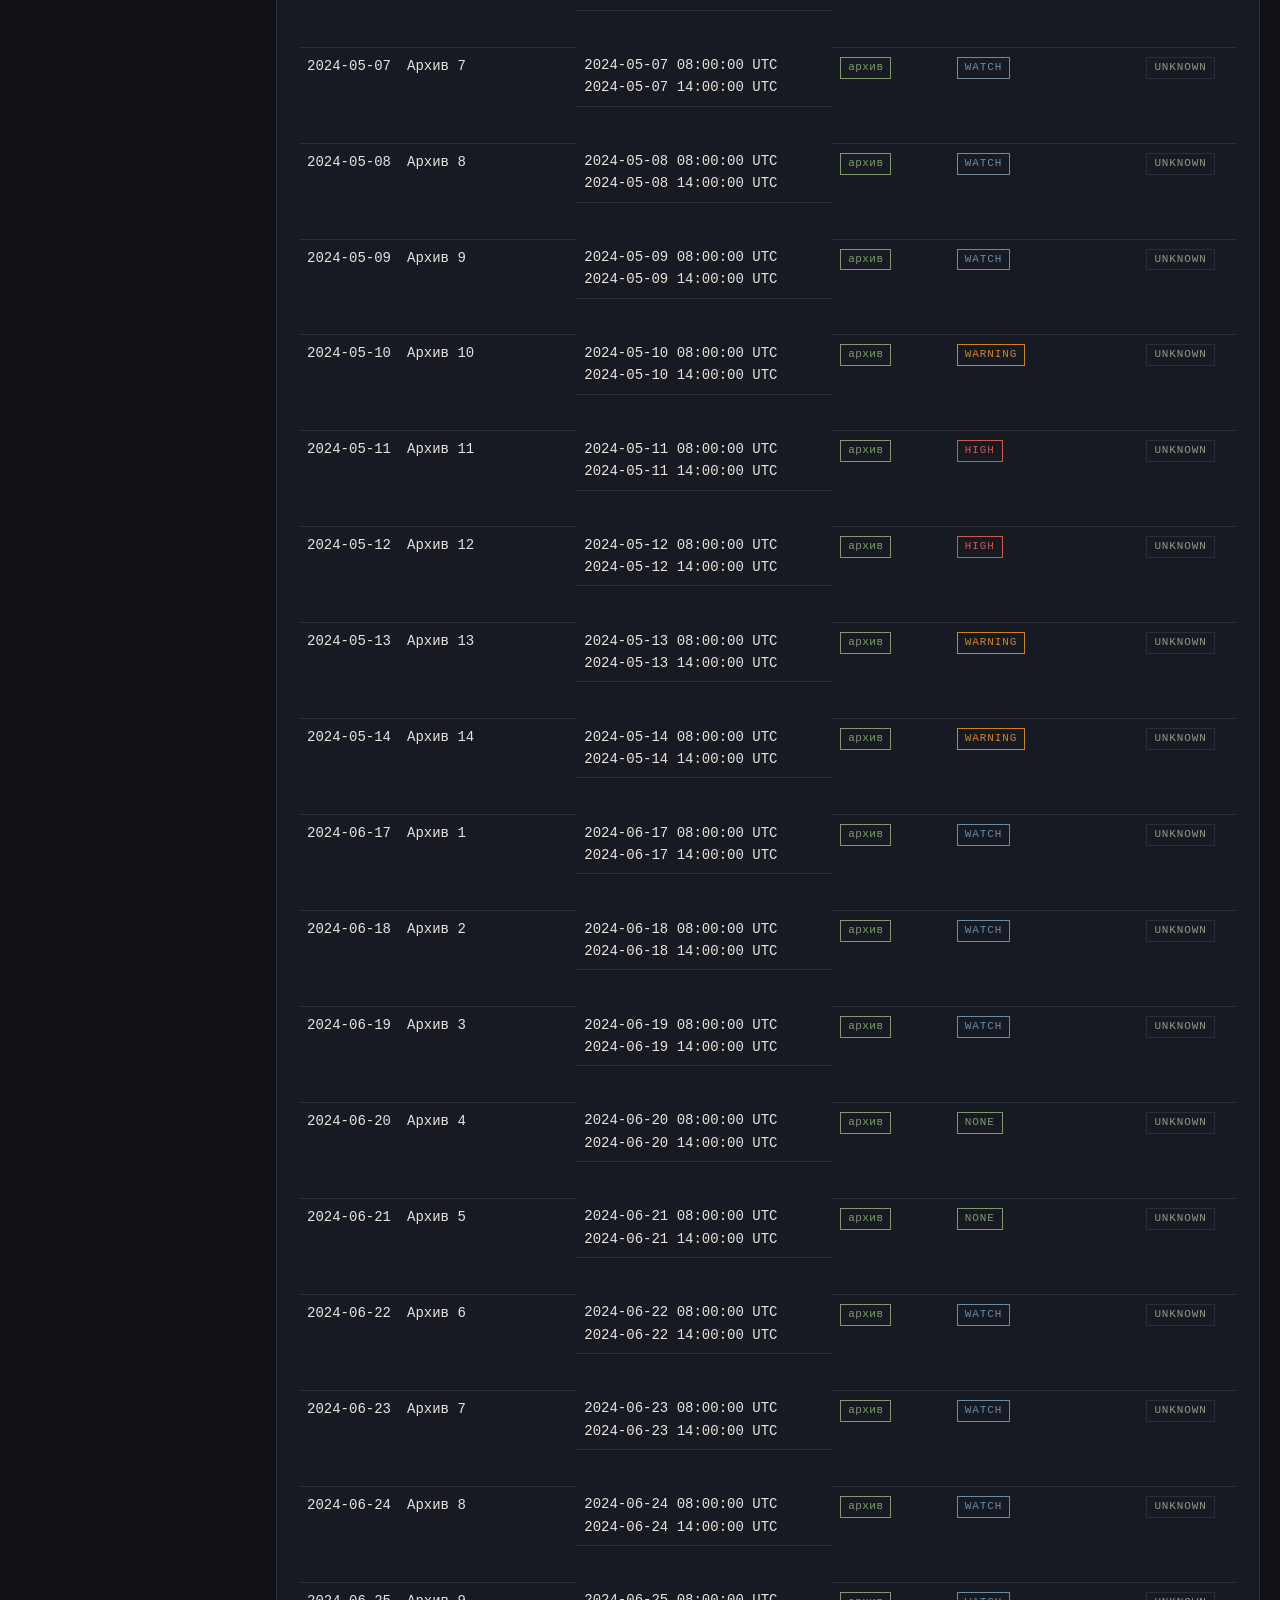
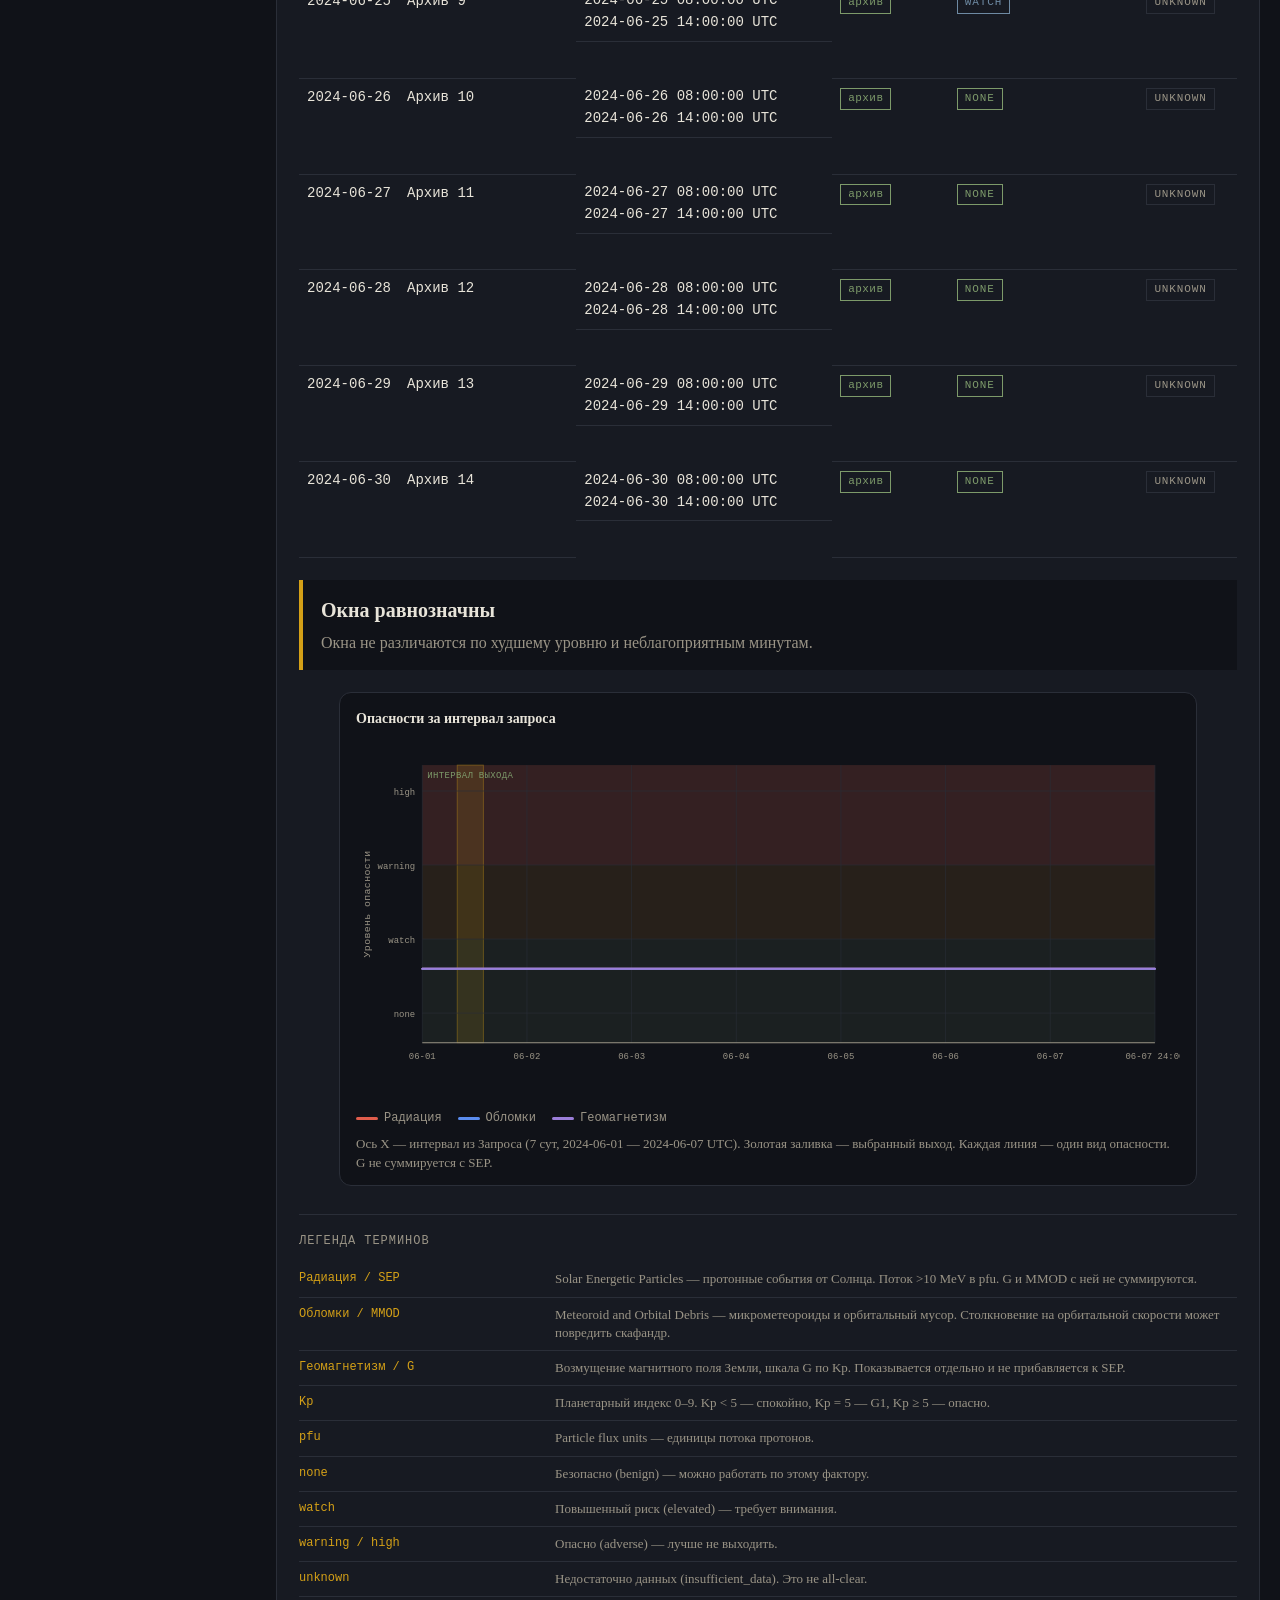
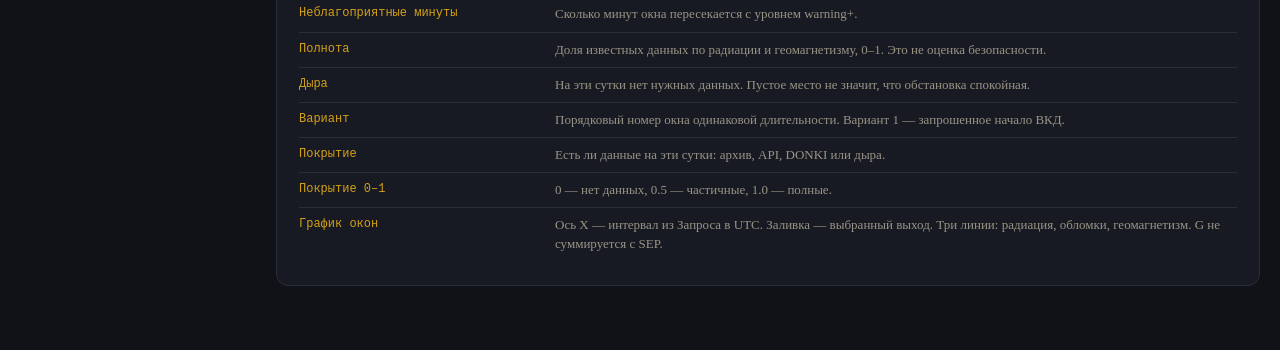
<file: docs/demo-gap.html>
<!DOCTYPE html>
<html lang="ru">
<head>
  <meta charset="utf-8">
  <meta name="viewport" content="width=device-width, initial-scale=1">
  <title>ВКД - Орбитальный Риск</title>
  <link rel="stylesheet" href="static/style.css?v=eva-window-0.3.44">
</head>
<body data-api-base="http://46.29.164.87:8000" data-static="true" data-live-api="true" data-algorithm="eva-window-0.3.44" data-demo="gap" data-labels='{"kinds":{"external_forecast":"Чужой прогноз","observation":"Измерение","team_calc":"Наш расчёт","derived":"Наш расчёт"},"sources":{"test_swpc":"Тестовый прогноз NOAA SWPC","noaa_swpc":"Прогноз NOAA SWPC","swpc_3day":"Прогноз NOAA SWPC на трое суток","swpc_geomag":"Геомагнитный прогноз NOAA SWPC","goes_protons":"Измерения протонов GOES","goes_sgps":"Измерения GOES-R","swpc_kp":"Индекс Kp NOAA SWPC","nasa_donki":"Уведомления NASA DONKI","donki_notifications":"Уведомления NASA DONKI","donki_cme":"Каталог выбросов NASA DONKI","socrates":"Каталог сближений SOCRATES","orbit":"Орбита МКС","iss_gp_history":"Архив орбиты МКС","planner_api":"ВКД-планировщик","spacetrack_tle":"Орбита МКС, Space-Track","celestrak_iss":"Орбита МКС, CelesTrak"},"phrases":[{"needle":"протонный флюкс <10 pfu (normal)","label":"Поток протонов ниже 10 единиц. Это спокойный уровень, не радиационная буря."},{"needle":"протонный флюкс","label":"Поток протонов ниже порога бури. Это спокойный уровень."},{"needle":"протонный поток на нормальном уровне","label":"Радиация в норме: поток солнечных частиц не повышен."},{"needle":"прогноз swpc s1 or greater","label":"Прогноз радиационной бури от NOAA SWPC."},{"needle":"поток протонов goes","label":"Измерение потока солнечных частиц со спутника GOES."},{"needle":"ряд goes не покрывает окно","label":"Измерений GOES на это окно нет."},{"needle":"поток выше порога s","label":"В прогнозе SWPC поток выше спокойного уровня."},{"needle":"kp / шкала g","label":"Прогноз геомагнитной обстановки на трое суток."},{"needle":"текущий estimated kp","label":"Текущий индекс геомагнитной активности (Kp)."},{"needle":"socrates отключён","label":"Каталог сближений в историческом режиме не используется."},{"needle":"socrates недоступен","label":"Каталог сближений недоступен."},{"needle":"сближений iss в окне","label":"Крупных сближений с МКС в этом окне нет."},{"needle":"вероятность strong–extreme storm","label":"Вероятность сильной геомагнитной бури."},{"needle":"вероятность strong-extreme storm","label":"Вероятность сильной геомагнитной бури."},{"needle":"ap из geomag forecast","label":"Индекс геомагнитной активности из прогноза NOAA SWPC."},{"needle":"прогноз swpc r3 or greater","label":"Прогноз сильного радиозатмения от NOAA SWPC."},{"needle":"прогноз swpc r1","label":"Прогноз радиозатмения от NOAA SWPC."},{"needle":"пересечение воздействий с окном","label":"Насколько окно пересекается с неблагоприятными условиями."},{"needle":"отсутствие ряда не равно s0","label":"Нет измерений — это не значит, что радиации нет."},{"needle":"нет данных ≠ нет сближения","label":"Нет данных не значит, что сближений нет."},{"needle":"не складывается с sep","label":"Отдельный прогноз. Не складывается с радиацией."},{"needle":"шкала g отдельно от sep","label":"Геомагнитная шкала показывается отдельно от радиации."},{"needle":"g3+ на сутки окна","label":"Сильная буря (G3 и выше) на сутки этого окна."},{"needle":"это не отсутствие сближений","label":"Это не значит, что сближений нет. Исторический каталог не подменяется текущим."},{"needle":"прокси обстановки, не доза","label":"Это оценка обстановки, не доза в скафандре."}],"rules":[{"needle":"sep.threshold.normal","label":"Спокойный уровень радиации"},{"needle":"sep.threshold.s1","label":"Порог радиационной бури"},{"needle":"sep.threshold","label":"Порог радиации"},{"needle":"неполнота наблюдения","label":"Неполное измерение"},{"needle":"отказ источника не all-clear","label":"Сбой источника — это не «всё спокойно»"},{"needle":"t4: не смешивать эпоху каталога","label":"Нельзя подставлять сегодняшний каталог в прошлое"},{"needle":"observed s-storm","label":"В прогнозе отмечена радиационная буря"},{"needle":"planetary k-index","label":"Планетарный индекс геомагнитной активности"},{"needle":"в сводку sep не входит","label":"В оценку радиации не входит"}],"reasons":[{"needle":"протонного потока","yes":"Есть прогноз радиации: солнечные частицы (протоны) от NOAA SWPC.","no":"Нет прогноза радиации (солнечные частицы) на это окно."},{"needle":"есть прогнозы swpc","yes":"Есть прогноз радиации от NOAA SWPC.","no":""},{"needle":"прогнозы kp","yes":"Есть прогноз геомагнитной обстановки (индекс Kp).","no":"Нет прогноза геомагнитной обстановки на это окно."},{"needle":"метеорн","yes":"Есть сведения об обломках и метеорных потоках.","no":"Нет сведений об обломках и метеорных потоках."},{"needle":"данных sep","yes":"Есть данные по радиации.","no":"Нет данных по радиации (солнечные частицы)."},{"needle":"только внешний прогноз","yes":"Оценка только по чужому прогнозу, без измерений.","no":""}],"skipReasons":["","ok","нет","n/a","-","none"],"levels":{"none":"спокойно","watch":"нужно внимание","warning":"опасно","high":"очень опасно","unknown":"нет данных"}}' data-demos='{&#34;storm&#34;: {&#34;mode&#34;: &#34;historical&#34;, &#34;start_utc&#34;: &#34;2024-05-10 08:00&#34;, &#34;duration_hours&#34;: 6, &#34;interval_days&#34;: 4, &#34;search_hours&#34;: 12, &#34;cutoff_utc&#34;: &#34;&#34;}, &#34;quiet&#34;: {&#34;mode&#34;: &#34;historical&#34;, &#34;start_utc&#34;: &#34;2024-06-18 08:00&#34;, &#34;duration_hours&#34;: 6, &#34;interval_days&#34;: 5, &#34;search_hours&#34;: 12, &#34;cutoff_utc&#34;: &#34;&#34;}, &#34;gap&#34;: {&#34;mode&#34;: &#34;historical&#34;, &#34;start_utc&#34;: &#34;2024-06-01 08:00&#34;, &#34;duration_hours&#34;: 6, &#34;interval_days&#34;: 7, &#34;search_hours&#34;: 12, &#34;cutoff_utc&#34;: &#34;&#34;}, &#34;full_may&#34;: {&#34;mode&#34;: &#34;historical&#34;, &#34;start_utc&#34;: &#34;2024-05-01 08:00&#34;, &#34;duration_hours&#34;: 6, &#34;interval_days&#34;: 14, &#34;search_hours&#34;: 12, &#34;cutoff_utc&#34;: &#34;&#34;}, &#34;full_june&#34;: {&#34;mode&#34;: &#34;historical&#34;, &#34;start_utc&#34;: &#34;2024-06-17 08:00&#34;, &#34;duration_hours&#34;: 6, &#34;interval_days&#34;: 14, &#34;search_hours&#34;: 12, &#34;cutoff_utc&#34;: &#34;&#34;}}'>
  <div class="platform">
    <header class="platform-head">
      <a class="brand" href="index.html">
        <img class="brand-mark" src="static/logo.png?v=eva-window-0.3.44" alt="SafeVoid">
        <span class="brand-name">SafeVoid</span>
      </a>
    </header>

    
    <div id="live-error" class="banner error"></div>

    <div class="platform-body">
      <nav class="tiles" aria-label="Разделы">
        <button type="button" class="tile is-selected" data-pane="request" aria-pressed="true">
          <span class="tile-kicker">Раздел</span>
          <span class="tile-title">Запрос</span>
          <span class="tile-arrow" aria-hidden="true">→</span>
        </button>
        <button type="button" class="tile" data-pane="scenarios" aria-pressed="false">
          <span class="tile-kicker">Раздел</span>
          <span class="tile-title">Сценарии</span>
          <span class="tile-arrow" aria-hidden="true">→</span>
        </button>
        <button type="button" class="tile" data-pane="compare" aria-pressed="false">
          <span class="tile-kicker">Раздел</span>
          <span class="tile-title">Сравнение</span>
          <span class="tile-arrow" aria-hidden="true">→</span>
        </button>
        <button type="button" class="tile" data-pane="evidence" aria-pressed="false">
          <span class="tile-kicker">Раздел</span>
          <span class="tile-title">Доказательства</span>
          <span class="tile-arrow" aria-hidden="true">→</span>
        </button>
        <button type="button" class="tile" data-pane="sources" aria-pressed="false">
          <span class="tile-kicker">Раздел</span>
          <span class="tile-title">Источники</span>
          <span class="tile-arrow" aria-hidden="true">→</span>
        </button>
        <button type="button" class="tile" data-pane="warnings" aria-pressed="false">
          <span class="tile-kicker">Раздел <span class="tile-count" id="warning-count" hidden>0</span></span>
          <span class="tile-title">Журнал предупреждений</span>
          <span class="tile-arrow" aria-hidden="true">→</span>
        </button>
      </nav>

      <div class="panes">
        <section class="pane is-open" id="pane-request">
          <div class="pane-window">
            <h2>Запрос</h2>
            <form id="eva-form" class="console" onsubmit="return false;">
              <label class="span-2 mode-field">Режим
                <select name="mode">
                  <option value="current" >Текущая обстановка</option>
                  <option value="historical" selected>История (апрель–июль 2024)</option>
                </select>
              </label>
              <div class="span-2 start-field">
                <label>Начало ВКД
                  <input name="start_utc" placeholder="2024-04-15 08:00" value="2024-06-01 08:00">
                </label>
                <label>Часовой пояс
                  <select name="timezone">
                    <option value="UTC" selected>UTC</option>
                    <option value="Europe/Moscow">Москва (UTC+3)</option>
                    <option value="Europe/Samara">Самара (UTC+4)</option>
                    <option value="Asia/Yekaterinburg">Екатеринбург (UTC+5)</option>
                    <option value="Asia/Novosibirsk">Новосибирск (UTC+7)</option>
                    <option value="Asia/Vladivostok">Владивосток (UTC+10)</option>
                    <option value="America/Chicago">Хьюстон, MCC</option>
                    <option value="America/New_York">Нью-Йорк</option>
                    <option value="Europe/Berlin">Берлин</option>
                    <option value="Asia/Tokyo">Токио</option>
                  </select>
                </label>
              </div>
              <p class="span-2 small tz-preview" id="tz-preview"></p>
              <label>Длительность, ч
                <input name="duration_hours" type="number" min="1" max="8" step="0.5" value="6">
              </label>
              <label>Интервал, сут
                <input name="interval_days" type="number" min="1" max="122" step="1" value="7">
              </label>
              <label>Сдвиг внутри суток, ч
                <input name="search_hours" type="number" min="1" max="24" step="1" value="12">
              </label>
              <label class="span-2">Отсечение replay, UTC
                <input name="cutoff_utc" placeholder="для истории" value="">
              </label>
              <div class="span-2 switches">
                <label class="switch">
                  <input type="checkbox" name="refresh" >
                  <span class="switch-track" aria-hidden="true"><span class="switch-thumb"></span></span>
                  <span class="switch-copy">
                    <span class="switch-title">Обновить источники</span>
                    <span class="switch-hint">Принудительно скачать данные заново</span>
                  </span>
                </label>
                <label class="switch">
                  <input type="checkbox" name="freeze" >
                  <span class="switch-track" aria-hidden="true"><span class="switch-thumb"></span></span>
                  <span class="switch-copy">
                    <span class="switch-title">Заморозить кеш</span>
                    <span class="switch-hint">Не ходить в сеть, взять уже сохранённое</span>
                  </span>
                </label>
                
              </div>
              <div class="span-2 actions">
                
                <button type="submit">Рассчитать окна</button>
                
              </div>
            </form>
            

<aside class="legend">
  <h3>Легенда терминов</h3>
  <dl>
    
    <div class="legend-row">
      <dt>ВКД</dt>
      <dd>Внекорабельная деятельность — выход в открытый космос. Это не допуск к выходу.</dd>
    </div>
    
    <div class="legend-row">
      <dt>МКС</dt>
      <dd>Международная космическая станция.</dd>
    </div>
    
    <div class="legend-row">
      <dt>UTC</dt>
      <dd>Всемирное координированное время. В расчёт и таблицу сравнение уходит UTC.</dd>
    </div>
    
    <div class="legend-row">
      <dt>Часовой пояс</dt>
      <dd>Как читать поле «Начало ВКД». Цифры остаются, в API уходит пересчёт в UTC.</dd>
    </div>
    
    <div class="legend-row">
      <dt>Текущая обстановка</dt>
      <dd>Оценка по свежим прогнозам и измерениям.</dd>
    </div>
    
    <div class="legend-row">
      <dt>История</dt>
      <dd>Честный replay апреля–июля 2024: учитывается только то, что уже было известно к отсечению.</dd>
    </div>
    
    <div class="legend-row">
      <dt>Начало ВКД</dt>
      <dd>Момент старта окна выхода в выбранном поясе.</dd>
    </div>
    
    <div class="legend-row">
      <dt>Длительность</dt>
      <dd>Длина одного окна ВКД, часы.</dd>
    </div>
    
    <div class="legend-row">
      <dt>Интервал</dt>
      <dd>Сколько суток подряд сравнивать окнами той же длительности.</dd>
    </div>
    
    <div class="legend-row">
      <dt>Сдвиг внутри суток</dt>
      <dd>На сколько часов можно сдвинуть старт внутри суток.</dd>
    </div>
    
    <div class="legend-row">
      <dt>Отсечение replay / as_of</dt>
      <dd>Какие данные были известны к этому моменту. Берутся только выпуски с issued_at не позже отсечения.</dd>
    </div>
    
    <div class="legend-row">
      <dt>issued_at</dt>
      <dd>Когда прогноз опубликовали.</dd>
    </div>
    
    <div class="legend-row">
      <dt>retrieved_at</dt>
      <dd>Когда мы скачали эти данные.</dd>
    </div>
    
    <div class="legend-row">
      <dt>valid_from / valid_to</dt>
      <dd>На какой интервал величина актуальна.</dd>
    </div>
    
  </dl>
</aside>


          </div>
        </section>

        <section class="pane" id="pane-scenarios">
          <div class="pane-window">
            <div class="journal-head">
              <h2>Сценарии</h2>
              <div class="export-actions">
                <button type="button" class="btn ghost no-select" id="export-scenarios-json">Выгрузить JSON</button>
                <button type="button" class="btn ghost no-select" id="export-scenarios-csv">Выгрузить CSV</button>
                <button type="button" class="btn ghost no-select" id="export-scenarios-zip">Выгрузить архив</button>
              </div>
            </div>
            <p class="demo-group-label">Демо-варианты</p>
            <div class="actions">
              
              <a class="btn ghost" href="index.html?demo=storm" >Буря · 10–13 мая 2024</a>
              
              <a class="btn ghost" href="index.html?demo=quiet" >Тихо · 18–22 июня 2024</a>
              
              <a class="btn ghost is-selected" href="index.html?demo=gap" aria-pressed="true">Дыра · 1–7 июня 2024</a>
              
            </div>
            <p class="demo-full-label">Варианты демо без дыр</p>
            <div class="actions">
              
              <a class="btn full" href="index.html?demo=full_may" >1–14 мая 2024</a>
              
              <a class="btn full" href="index.html?demo=full_june" >17–30 июня 2024</a>
              
            </div>
            <p class="demo-group-label">Мои сценарии</p>
            <div id="user-scenarios">
              <p class="small">Пока нет своих расчётов. Они появятся после «Рассчитать окна» или выбора демо.</p>
            </div>
            

<aside class="legend">
  <h3>Легенда терминов</h3>
  <dl>
    
    <div class="legend-row">
      <dt>Демо-варианты</dt>
      <dd>Готовые исторические сюжеты: буря, тихий интервал и дыра в данных.</dd>
    </div>
    
    <div class="legend-row">
      <dt>Буря</dt>
      <dd>Интервал с высокой радиацией и геомагнитной активностью, 10–13 мая 2024.</dd>
    </div>
    
    <div class="legend-row">
      <dt>Тихо</dt>
      <dd>Спокойный интервал 18–22 июня 2024.</dd>
    </div>
    
    <div class="legend-row">
      <dt>Дыра</dt>
      <dd>Сутки без полного покрытия архива. Отсутствие файла — не «всё спокойно».</dd>
    </div>
    
    <div class="legend-row">
      <dt>Без дыр</dt>
      <dd>Периоды, где на каждые сутки есть 3-day и geomag, полнота 1.00.</dd>
    </div>
    
    <div class="legend-row">
      <dt>Полнота</dt>
      <dd>Доля известных данных по радиации и геомагнетизму, от 0 до 1. Это не оценка безопасности.</dd>
    </div>
    
    <div class="legend-row">
      <dt>Мои сценарии</dt>
      <dd>Все ваши расчёты: актуальные параметры, предпочтительное окно и данные.</dd>
    </div>
    
    <div class="legend-row">
      <dt>Архив сценариев</dt>
      <dd>ZIP с JSON и CSV. Сохранённые окна той же длительности участвуют в следующем сравнении.</dd>
    </div>
    
  </dl>
</aside>


          </div>
        </section>

        <section class="pane" id="pane-compare">
          <div class="pane-window">
            <div id="compare-root">
              
              <p class="small">Нажмите «Рассчитать окна» в разделе «Запрос».</p>
              
            </div>
            

<aside class="legend">
  <h3>Легенда терминов</h3>
  <dl>
    
    <div class="legend-row">
      <dt>Радиация / SEP</dt>
      <dd>Solar Energetic Particles — протонные события от Солнца. Поток &gt;10 MeV в pfu. G и MMOD с ней не суммируются.</dd>
    </div>
    
    <div class="legend-row">
      <dt>Обломки / MMOD</dt>
      <dd>Meteoroid and Orbital Debris — микрометеороиды и орбитальный мусор. Столкновение на орбитальной скорости может повредить скафандр.</dd>
    </div>
    
    <div class="legend-row">
      <dt>Геомагнетизм / G</dt>
      <dd>Возмущение магнитного поля Земли, шкала G по Kp. Показывается отдельно и не прибавляется к SEP.</dd>
    </div>
    
    <div class="legend-row">
      <dt>Kp</dt>
      <dd>Планетарный индекс 0–9. Kp &lt; 5 — спокойно, Kp = 5 — G1, Kp ≥ 5 — опасно.</dd>
    </div>
    
    <div class="legend-row">
      <dt>pfu</dt>
      <dd>Particle flux units — единицы потока протонов.</dd>
    </div>
    
    <div class="legend-row">
      <dt>none</dt>
      <dd>Безопасно (benign) — можно работать по этому фактору.</dd>
    </div>
    
    <div class="legend-row">
      <dt>watch</dt>
      <dd>Повышенный риск (elevated) — требует внимания.</dd>
    </div>
    
    <div class="legend-row">
      <dt>warning / high</dt>
      <dd>Опасно (adverse) — лучше не выходить.</dd>
    </div>
    
    <div class="legend-row">
      <dt>unknown</dt>
      <dd>Недостаточно данных (insufficient_data). Это не all-clear.</dd>
    </div>
    
    <div class="legend-row">
      <dt>Неблагоприятные минуты</dt>
      <dd>Сколько минут окна пересекается с уровнем warning+.</dd>
    </div>
    
    <div class="legend-row">
      <dt>Полнота</dt>
      <dd>Доля известных данных по радиации и геомагнетизму, 0–1. Это не оценка безопасности.</dd>
    </div>
    
        <div class="legend-row">
      <dt>Дыра</dt>
      <dd>На эти сутки нет нужных данных. Пустое место не значит, что обстановка спокойная.</dd>
    </div>
    
<div class="legend-row">
      <dt>Вариант</dt>
      <dd>Порядковый номер окна одинаковой длительности. Вариант 1 — запрошенное начало ВКД.</dd>
    </div>
    
    <div class="legend-row">
      <dt>Покрытие</dt>
      <dd>Есть ли данные на эти сутки: архив, API, DONKI или дыра.</dd>
    </div>
    
    <div class="legend-row">
      <dt>Покрытие 0–1</dt>
      <dd>0 — нет данных, 0.5 — частичные, 1.0 — полные.</dd>
    </div>
    
    <div class="legend-row">
      <dt>График окон</dt>
      <dd>Ось X — интервал из Запроса в UTC. Заливка — выбранный выход. Три линии: радиация, обломки, геомагнетизм. G не суммируется с SEP.</dd>
    </div>
    
  </dl>
</aside>


          </div>
        </section>

        <section class="pane" id="pane-evidence">
          <div class="pane-window">
            <div id="evidence-root">
              
              <p class="small">Доказательства появятся после расчёта.</p>
              
            </div>
            

<aside class="legend">
  <h3>Легенда терминов</h3>
  <dl>
    
    <div class="legend-row">
      <dt>Доказательства</dt>
      <dd>Почему фактору выставлен уровень: измерение, чужой прогноз или наш расчёт.</dd>
    </div>
    
    <div class="legend-row">
      <dt>Измерение</dt>
      <dd>Данные прибора, например спутника GOES.</dd>
    </div>
    
    <div class="legend-row">
      <dt>Чужой прогноз</dt>
      <dd>Готовый прогноз NOAA SWPC или другого центра, не наш расчёт.</dd>
    </div>
    
    <div class="legend-row">
      <dt>Наш расчёт</dt>
      <dd>Пересечение прогноза с окном, траектория, тень, SAA.</dd>
    </div>
    
    <div class="legend-row">
      <dt>confidence</dt>
      <dd>Уверенность: low — мало данных, medium — есть прогноз, high — точные измерения.</dd>
    </div>
    
    <div class="legend-row">
      <dt>TLE</dt>
      <dd>Two-Line Elements — две строки, описывающие орбиту спутника.</dd>
    </div>
    
    <div class="legend-row">
      <dt>SGP4</dt>
      <dd>Алгоритм положения спутника по TLE. Нужен, чтобы знать, где будет МКС во время ВКД.</dd>
    </div>
    
    <div class="legend-row">
      <dt>Полярная шапка</dt>
      <dd>Область у полюсов, где магнитное поле слабее и SEP проникают легче.</dd>
    </div>
    
    <div class="legend-row">
      <dt>SAA</dt>
      <dd>Южно-атлантическая аномалия — зона повышенной радиации на низкой орбите.</dd>
    </div>
    
  </dl>
</aside>


          </div>
        </section>

        <section class="pane" id="pane-sources">
          <div class="pane-window">
            <div id="sources-root">
              
              <p class="small">Источники появятся после расчёта.</p>
              
            </div>
            

<aside class="legend">
  <h3>Легенда терминов</h3>
  <dl>
    
    <div class="legend-row">
      <dt>NOAA SWPC</dt>
      <dd>Space Weather Prediction Center — прогнозы протонных потоков и Kp на трое суток.</dd>
    </div>
    
    <div class="legend-row">
      <dt>NASA DONKI</dt>
      <dd>Каталог уведомлений: CME, вспышки, SEP, геомагнитные бури.</dd>
    </div>
    
    <div class="legend-row">
      <dt>GOES-R SGPS</dt>
      <dd>Измерения протонных потоков со спутников GOES, в том числе netCDF.</dd>
    </div>
    
    <div class="legend-row">
      <dt>CelesTrak</dt>
      <dd>Текущие TLE МКС и SOCRATES — прогноз сближений с мусором.</dd>
    </div>
    
    <div class="legend-row">
      <dt>Space-Track</dt>
      <dd>Историческая орбита МКС: TLE и GP_HISTORY.</dd>
    </div>
    
    <div class="legend-row">
      <dt>SOCRATES</dt>
      <dd>Прогноз сближений ISS с орбитальным мусором. В историческом replay не подставляется.</dd>
    </div>
    
    <div class="legend-row">
      <dt>Публикация</dt>
      <dd>issued_at — когда источник выпустил данные.</dd>
    </div>
    
    <div class="legend-row">
      <dt>Получено</dt>
      <dd>retrieved_at — когда мы скачали эти данные.</dd>
    </div>
    
    <div class="legend-row">
      <dt>as_of</dt>
      <dd>Временная честность: только то, что уже было известно к этому моменту.</dd>
    </div>
    
    <div class="legend-row">
      <dt>available / ok</dt>
      <dd>Источник ответил и покрывает интервал.</dd>
    </div>
    
    <div class="legend-row">
      <dt>degraded</dt>
      <dd>Источник есть, но покрытие неполное.</dd>
    </div>
    
    <div class="legend-row">
      <dt>не получено</dt>
      <dd>По этому источнику в текущем запуске ещё нет ответа.</dd>
    </div>
    
  </dl>
</aside>


          </div>
        </section>

        <section class="pane" id="pane-warnings">
          <div class="pane-window">
            <div class="journal-head">
              <h2>Журнал предупреждений</h2>
              <div class="export-actions">
                <button type="button" class="btn ghost" id="export-journal">Выгрузить архив</button>
              </div>
            </div>
            <div id="warning-log">
              <p class="small">Пока нет всплывающих предупреждений. Они появятся после расчёта или смены начала ВКД, если выход выглядит опасным или в данных дыра.</p>
            </div>
            

<aside class="legend">
  <h3>Легенда терминов</h3>
  <dl>
    
    <div class="legend-row">
      <dt>Выход выглядит опасным</dt>
      <dd>Всплывает после расчёта или смены начала ВКД, если радиация, обломки или геомагнетизм на уровне «опасно» и выше.</dd>
    </div>
    
    <div class="legend-row">
      <dt>Дыра в данных</dt>
      <dd>Всплывает, если на выбранные сутки нет полных данных по радиации. Пустое место не значит, что безопасно.</dd>
    </div>
    
    <div class="legend-row">
      <dt>Радиация</dt>
      <dd>Солнечные частицы. Не складывается с геомагнетизмом.</dd>
    </div>
    
    <div class="legend-row">
      <dt>Обломки</dt>
      <dd>Микрометеороиды и орбитальный мусор.</dd>
    </div>
    
    <div class="legend-row">
      <dt>Геомагнетизм</dt>
      <dd>Возмущение магнитного поля Земли. Показывается отдельно от радиации.</dd>
    </div>
    
    <div class="legend-row">
      <dt>Журнал предупреждений</dt>
      <dd>Список всех уже показанных всплывающих предупреждений с временем UTC.</dd>
    </div>
    
    <div class="legend-row">
      <dt>Архив</dt>
      <dd>ZIP-файл с journal.json и journal.csv — выгрузка всех записей журнала.</dd>
    </div>
    
  </dl>
</aside>


          </div>
        </section>
      </div>
    </div>
  </div>
  <div id="eva-alert" class="modal" hidden>
    <div class="modal-card" role="dialog" aria-modal="true" aria-labelledby="eva-alert-title">
      <p class="modal-kicker">Предупреждение</p>
      <h2 id="eva-alert-title">Выход выглядит опасным</h2>
      <p id="eva-alert-body"></p>
      <div id="eva-alert-factors" class="modal-factors"></div>
      <div class="modal-actions">
        <button type="button" id="eva-alert-close">Понятно</button>
      </div>
    </div>
  </div>
  <script src="static/stand.js?v=eva-window-0.3.44"></script>
</body>
</html>
</file>
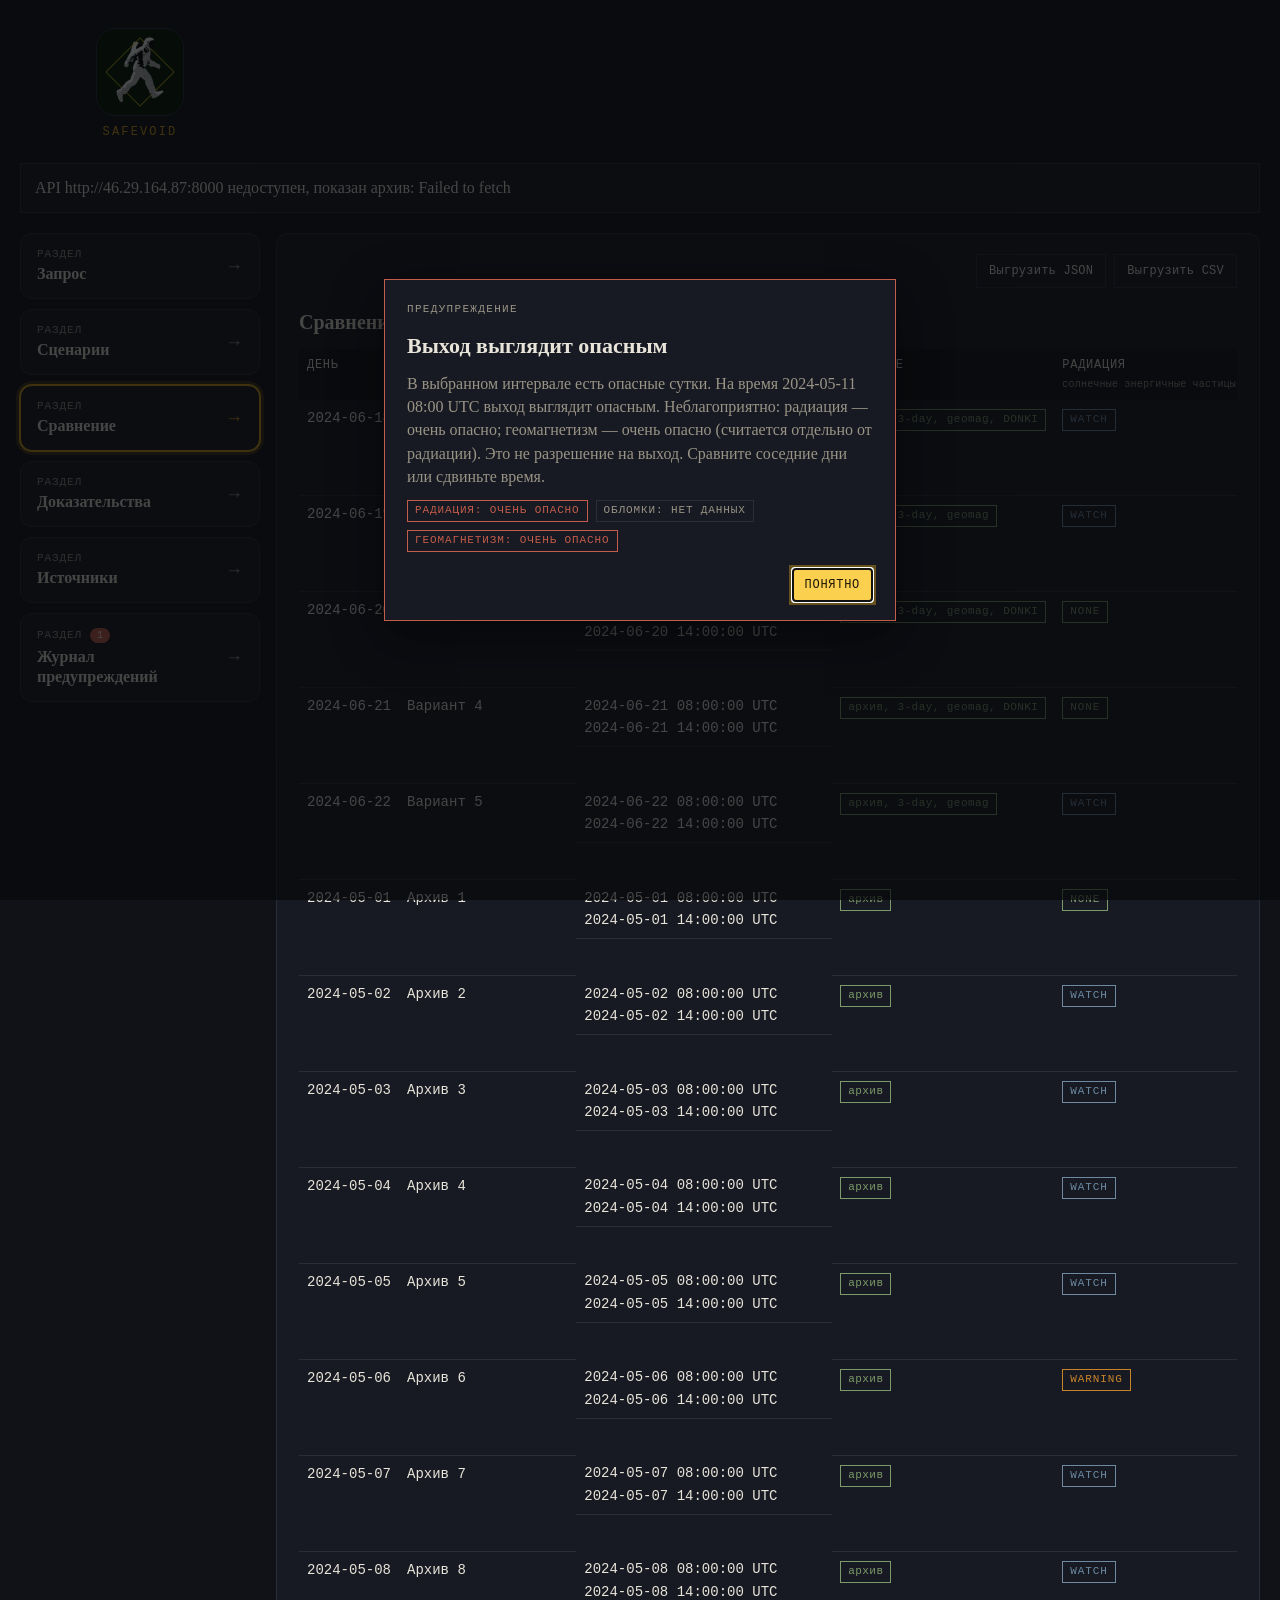
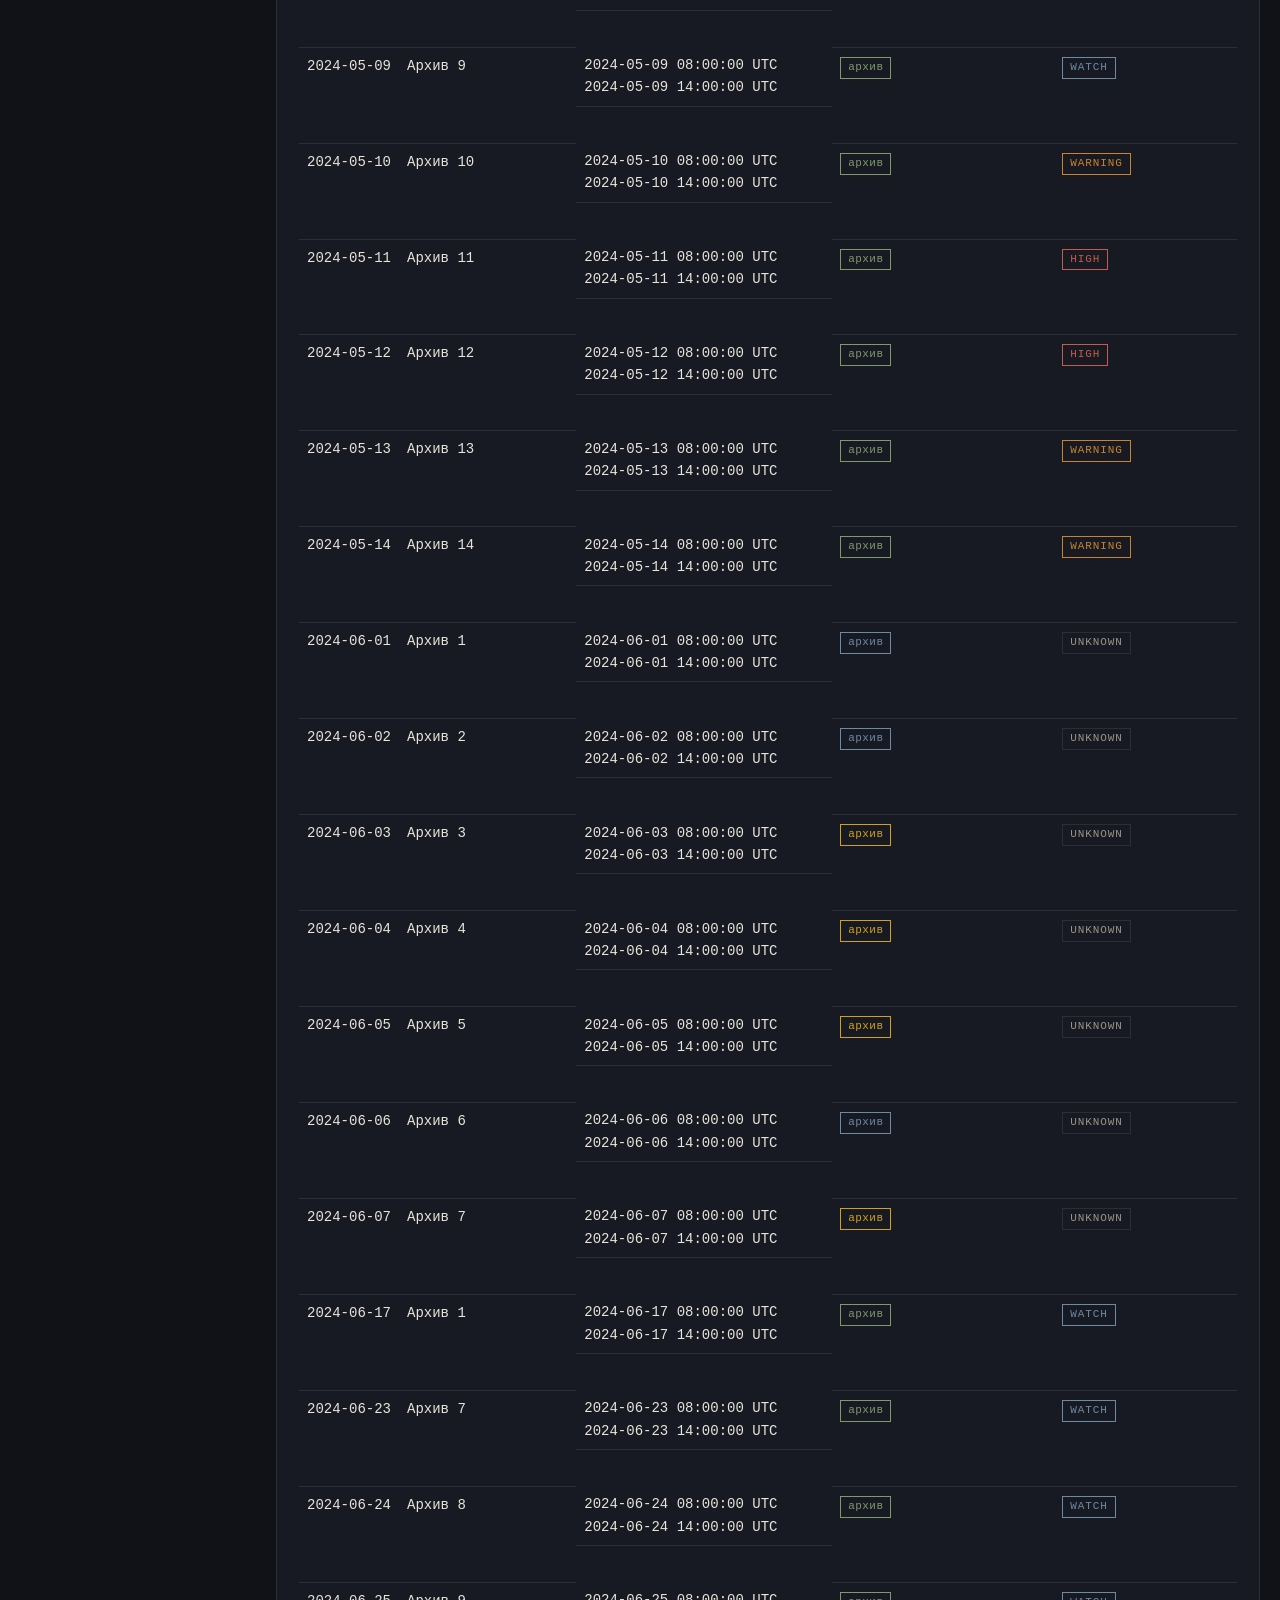
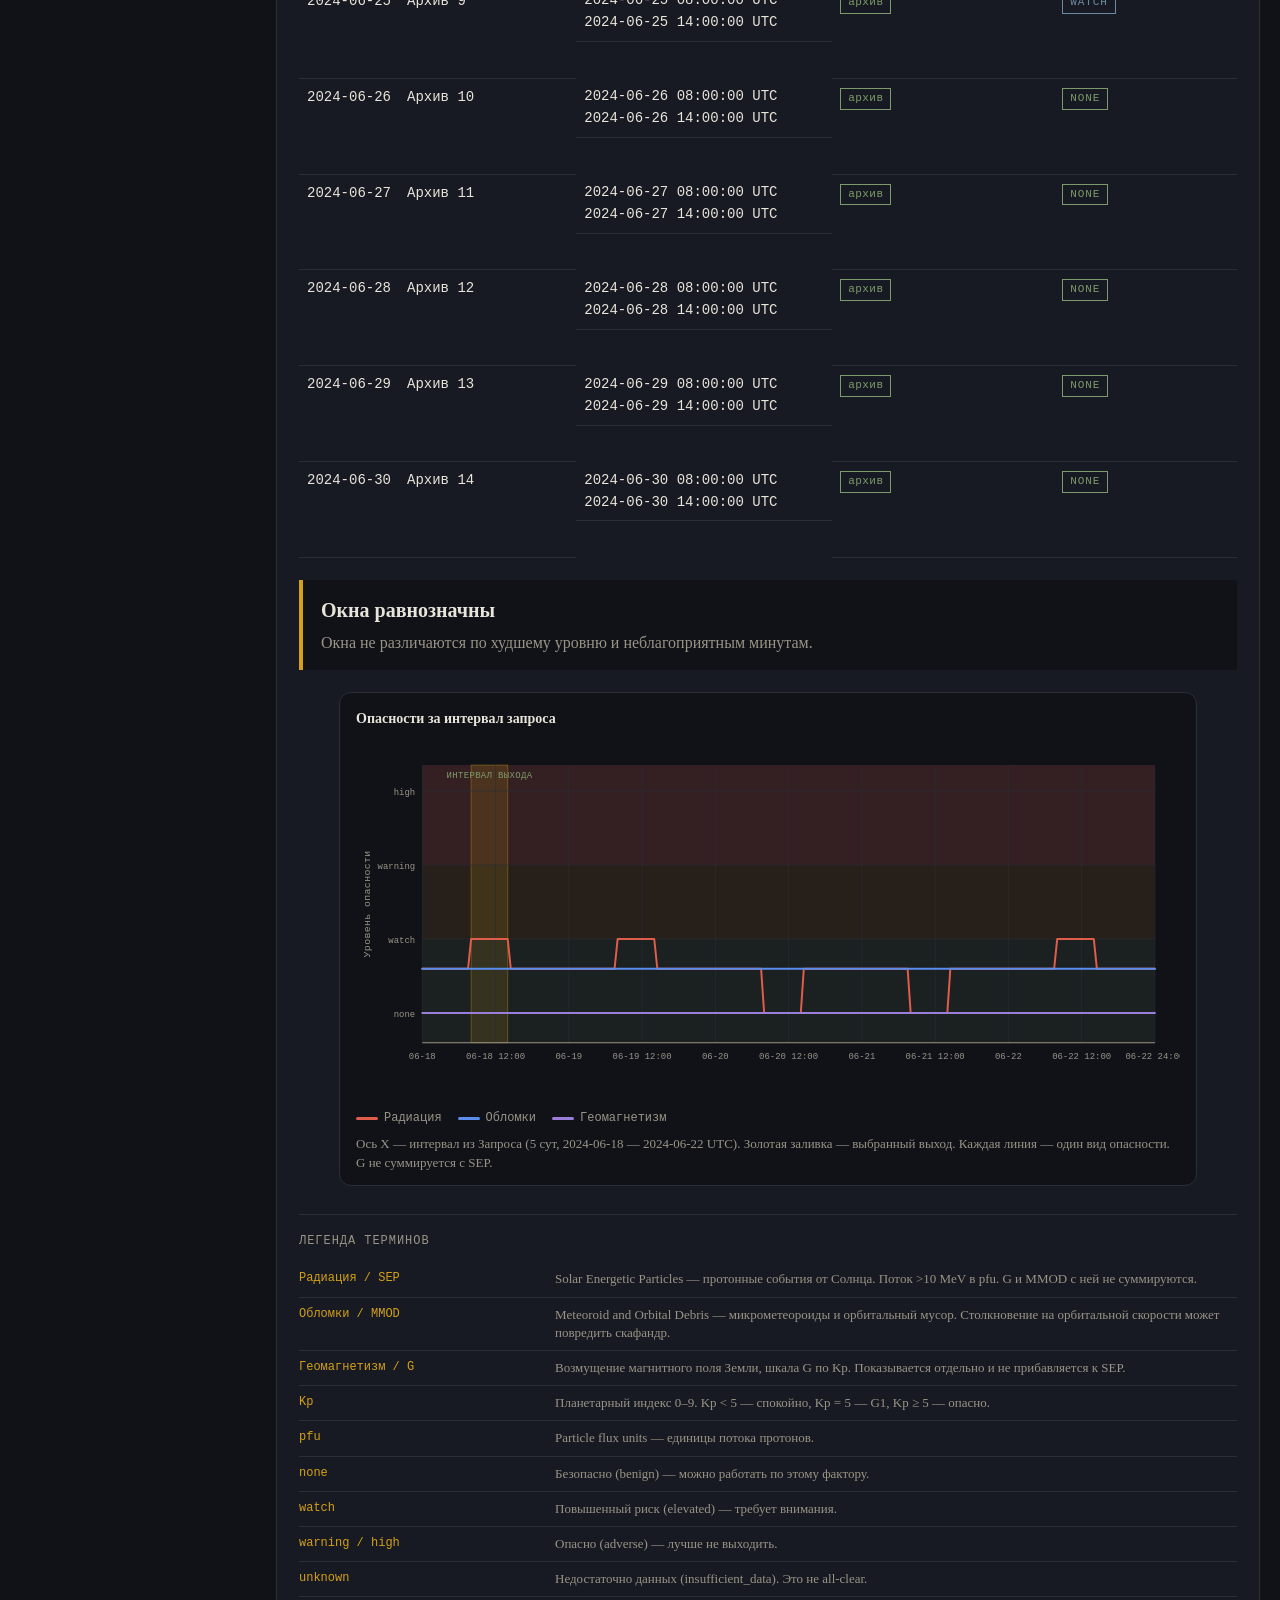
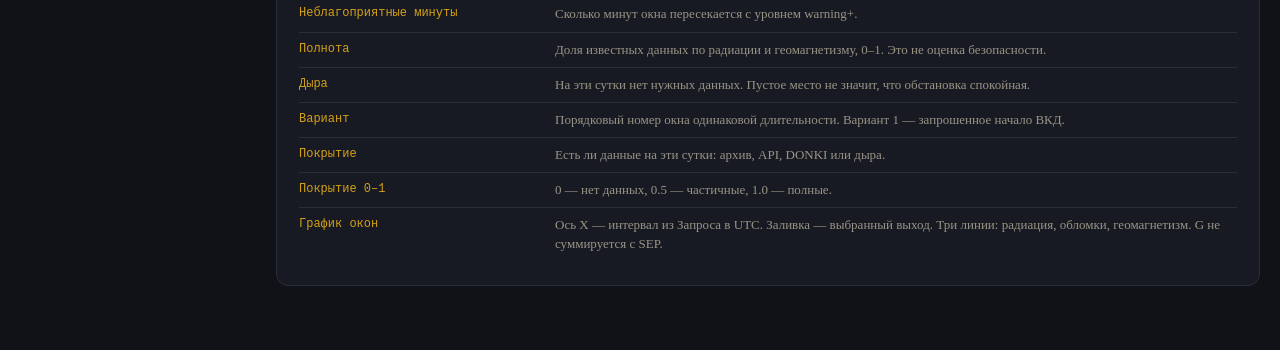
<file: docs/demo-quiet.html>
<!DOCTYPE html>
<html lang="ru">
<head>
  <meta charset="utf-8">
  <meta name="viewport" content="width=device-width, initial-scale=1">
  <title>ВКД - Орбитальный Риск</title>
  <link rel="stylesheet" href="static/style.css?v=eva-window-0.3.44">
</head>
<body data-api-base="http://46.29.164.87:8000" data-static="true" data-live-api="true" data-algorithm="eva-window-0.3.44" data-demo="quiet" data-labels='{"kinds":{"external_forecast":"Чужой прогноз","observation":"Измерение","team_calc":"Наш расчёт","derived":"Наш расчёт"},"sources":{"test_swpc":"Тестовый прогноз NOAA SWPC","noaa_swpc":"Прогноз NOAA SWPC","swpc_3day":"Прогноз NOAA SWPC на трое суток","swpc_geomag":"Геомагнитный прогноз NOAA SWPC","goes_protons":"Измерения протонов GOES","goes_sgps":"Измерения GOES-R","swpc_kp":"Индекс Kp NOAA SWPC","nasa_donki":"Уведомления NASA DONKI","donki_notifications":"Уведомления NASA DONKI","donki_cme":"Каталог выбросов NASA DONKI","socrates":"Каталог сближений SOCRATES","orbit":"Орбита МКС","iss_gp_history":"Архив орбиты МКС","planner_api":"ВКД-планировщик","spacetrack_tle":"Орбита МКС, Space-Track","celestrak_iss":"Орбита МКС, CelesTrak"},"phrases":[{"needle":"протонный флюкс <10 pfu (normal)","label":"Поток протонов ниже 10 единиц. Это спокойный уровень, не радиационная буря."},{"needle":"протонный флюкс","label":"Поток протонов ниже порога бури. Это спокойный уровень."},{"needle":"протонный поток на нормальном уровне","label":"Радиация в норме: поток солнечных частиц не повышен."},{"needle":"прогноз swpc s1 or greater","label":"Прогноз радиационной бури от NOAA SWPC."},{"needle":"поток протонов goes","label":"Измерение потока солнечных частиц со спутника GOES."},{"needle":"ряд goes не покрывает окно","label":"Измерений GOES на это окно нет."},{"needle":"поток выше порога s","label":"В прогнозе SWPC поток выше спокойного уровня."},{"needle":"kp / шкала g","label":"Прогноз геомагнитной обстановки на трое суток."},{"needle":"текущий estimated kp","label":"Текущий индекс геомагнитной активности (Kp)."},{"needle":"socrates отключён","label":"Каталог сближений в историческом режиме не используется."},{"needle":"socrates недоступен","label":"Каталог сближений недоступен."},{"needle":"сближений iss в окне","label":"Крупных сближений с МКС в этом окне нет."},{"needle":"вероятность strong–extreme storm","label":"Вероятность сильной геомагнитной бури."},{"needle":"вероятность strong-extreme storm","label":"Вероятность сильной геомагнитной бури."},{"needle":"ap из geomag forecast","label":"Индекс геомагнитной активности из прогноза NOAA SWPC."},{"needle":"прогноз swpc r3 or greater","label":"Прогноз сильного радиозатмения от NOAA SWPC."},{"needle":"прогноз swpc r1","label":"Прогноз радиозатмения от NOAA SWPC."},{"needle":"пересечение воздействий с окном","label":"Насколько окно пересекается с неблагоприятными условиями."},{"needle":"отсутствие ряда не равно s0","label":"Нет измерений — это не значит, что радиации нет."},{"needle":"нет данных ≠ нет сближения","label":"Нет данных не значит, что сближений нет."},{"needle":"не складывается с sep","label":"Отдельный прогноз. Не складывается с радиацией."},{"needle":"шкала g отдельно от sep","label":"Геомагнитная шкала показывается отдельно от радиации."},{"needle":"g3+ на сутки окна","label":"Сильная буря (G3 и выше) на сутки этого окна."},{"needle":"это не отсутствие сближений","label":"Это не значит, что сближений нет. Исторический каталог не подменяется текущим."},{"needle":"прокси обстановки, не доза","label":"Это оценка обстановки, не доза в скафандре."}],"rules":[{"needle":"sep.threshold.normal","label":"Спокойный уровень радиации"},{"needle":"sep.threshold.s1","label":"Порог радиационной бури"},{"needle":"sep.threshold","label":"Порог радиации"},{"needle":"неполнота наблюдения","label":"Неполное измерение"},{"needle":"отказ источника не all-clear","label":"Сбой источника — это не «всё спокойно»"},{"needle":"t4: не смешивать эпоху каталога","label":"Нельзя подставлять сегодняшний каталог в прошлое"},{"needle":"observed s-storm","label":"В прогнозе отмечена радиационная буря"},{"needle":"planetary k-index","label":"Планетарный индекс геомагнитной активности"},{"needle":"в сводку sep не входит","label":"В оценку радиации не входит"}],"reasons":[{"needle":"протонного потока","yes":"Есть прогноз радиации: солнечные частицы (протоны) от NOAA SWPC.","no":"Нет прогноза радиации (солнечные частицы) на это окно."},{"needle":"есть прогнозы swpc","yes":"Есть прогноз радиации от NOAA SWPC.","no":""},{"needle":"прогнозы kp","yes":"Есть прогноз геомагнитной обстановки (индекс Kp).","no":"Нет прогноза геомагнитной обстановки на это окно."},{"needle":"метеорн","yes":"Есть сведения об обломках и метеорных потоках.","no":"Нет сведений об обломках и метеорных потоках."},{"needle":"данных sep","yes":"Есть данные по радиации.","no":"Нет данных по радиации (солнечные частицы)."},{"needle":"только внешний прогноз","yes":"Оценка только по чужому прогнозу, без измерений.","no":""}],"skipReasons":["","ok","нет","n/a","-","none"],"levels":{"none":"спокойно","watch":"нужно внимание","warning":"опасно","high":"очень опасно","unknown":"нет данных"}}' data-demos='{&#34;storm&#34;: {&#34;mode&#34;: &#34;historical&#34;, &#34;start_utc&#34;: &#34;2024-05-10 08:00&#34;, &#34;duration_hours&#34;: 6, &#34;interval_days&#34;: 4, &#34;search_hours&#34;: 12, &#34;cutoff_utc&#34;: &#34;&#34;}, &#34;quiet&#34;: {&#34;mode&#34;: &#34;historical&#34;, &#34;start_utc&#34;: &#34;2024-06-18 08:00&#34;, &#34;duration_hours&#34;: 6, &#34;interval_days&#34;: 5, &#34;search_hours&#34;: 12, &#34;cutoff_utc&#34;: &#34;&#34;}, &#34;gap&#34;: {&#34;mode&#34;: &#34;historical&#34;, &#34;start_utc&#34;: &#34;2024-06-01 08:00&#34;, &#34;duration_hours&#34;: 6, &#34;interval_days&#34;: 7, &#34;search_hours&#34;: 12, &#34;cutoff_utc&#34;: &#34;&#34;}, &#34;full_may&#34;: {&#34;mode&#34;: &#34;historical&#34;, &#34;start_utc&#34;: &#34;2024-05-01 08:00&#34;, &#34;duration_hours&#34;: 6, &#34;interval_days&#34;: 14, &#34;search_hours&#34;: 12, &#34;cutoff_utc&#34;: &#34;&#34;}, &#34;full_june&#34;: {&#34;mode&#34;: &#34;historical&#34;, &#34;start_utc&#34;: &#34;2024-06-17 08:00&#34;, &#34;duration_hours&#34;: 6, &#34;interval_days&#34;: 14, &#34;search_hours&#34;: 12, &#34;cutoff_utc&#34;: &#34;&#34;}}'>
  <div class="platform">
    <header class="platform-head">
      <a class="brand" href="index.html">
        <img class="brand-mark" src="static/logo.png?v=eva-window-0.3.44" alt="SafeVoid">
        <span class="brand-name">SafeVoid</span>
      </a>
    </header>

    
    <div id="live-error" class="banner error"></div>

    <div class="platform-body">
      <nav class="tiles" aria-label="Разделы">
        <button type="button" class="tile is-selected" data-pane="request" aria-pressed="true">
          <span class="tile-kicker">Раздел</span>
          <span class="tile-title">Запрос</span>
          <span class="tile-arrow" aria-hidden="true">→</span>
        </button>
        <button type="button" class="tile" data-pane="scenarios" aria-pressed="false">
          <span class="tile-kicker">Раздел</span>
          <span class="tile-title">Сценарии</span>
          <span class="tile-arrow" aria-hidden="true">→</span>
        </button>
        <button type="button" class="tile" data-pane="compare" aria-pressed="false">
          <span class="tile-kicker">Раздел</span>
          <span class="tile-title">Сравнение</span>
          <span class="tile-arrow" aria-hidden="true">→</span>
        </button>
        <button type="button" class="tile" data-pane="evidence" aria-pressed="false">
          <span class="tile-kicker">Раздел</span>
          <span class="tile-title">Доказательства</span>
          <span class="tile-arrow" aria-hidden="true">→</span>
        </button>
        <button type="button" class="tile" data-pane="sources" aria-pressed="false">
          <span class="tile-kicker">Раздел</span>
          <span class="tile-title">Источники</span>
          <span class="tile-arrow" aria-hidden="true">→</span>
        </button>
        <button type="button" class="tile" data-pane="warnings" aria-pressed="false">
          <span class="tile-kicker">Раздел <span class="tile-count" id="warning-count" hidden>0</span></span>
          <span class="tile-title">Журнал предупреждений</span>
          <span class="tile-arrow" aria-hidden="true">→</span>
        </button>
      </nav>

      <div class="panes">
        <section class="pane is-open" id="pane-request">
          <div class="pane-window">
            <h2>Запрос</h2>
            <form id="eva-form" class="console" onsubmit="return false;">
              <label class="span-2 mode-field">Режим
                <select name="mode">
                  <option value="current" >Текущая обстановка</option>
                  <option value="historical" selected>История (апрель–июль 2024)</option>
                </select>
              </label>
              <div class="span-2 start-field">
                <label>Начало ВКД
                  <input name="start_utc" placeholder="2024-04-15 08:00" value="2024-06-18 08:00">
                </label>
                <label>Часовой пояс
                  <select name="timezone">
                    <option value="UTC" selected>UTC</option>
                    <option value="Europe/Moscow">Москва (UTC+3)</option>
                    <option value="Europe/Samara">Самара (UTC+4)</option>
                    <option value="Asia/Yekaterinburg">Екатеринбург (UTC+5)</option>
                    <option value="Asia/Novosibirsk">Новосибирск (UTC+7)</option>
                    <option value="Asia/Vladivostok">Владивосток (UTC+10)</option>
                    <option value="America/Chicago">Хьюстон, MCC</option>
                    <option value="America/New_York">Нью-Йорк</option>
                    <option value="Europe/Berlin">Берлин</option>
                    <option value="Asia/Tokyo">Токио</option>
                  </select>
                </label>
              </div>
              <p class="span-2 small tz-preview" id="tz-preview"></p>
              <label>Длительность, ч
                <input name="duration_hours" type="number" min="1" max="8" step="0.5" value="6">
              </label>
              <label>Интервал, сут
                <input name="interval_days" type="number" min="1" max="122" step="1" value="5">
              </label>
              <label>Сдвиг внутри суток, ч
                <input name="search_hours" type="number" min="1" max="24" step="1" value="12">
              </label>
              <label class="span-2">Отсечение replay, UTC
                <input name="cutoff_utc" placeholder="для истории" value="">
              </label>
              <div class="span-2 switches">
                <label class="switch">
                  <input type="checkbox" name="refresh" >
                  <span class="switch-track" aria-hidden="true"><span class="switch-thumb"></span></span>
                  <span class="switch-copy">
                    <span class="switch-title">Обновить источники</span>
                    <span class="switch-hint">Принудительно скачать данные заново</span>
                  </span>
                </label>
                <label class="switch">
                  <input type="checkbox" name="freeze" >
                  <span class="switch-track" aria-hidden="true"><span class="switch-thumb"></span></span>
                  <span class="switch-copy">
                    <span class="switch-title">Заморозить кеш</span>
                    <span class="switch-hint">Не ходить в сеть, взять уже сохранённое</span>
                  </span>
                </label>
                
              </div>
              <div class="span-2 actions">
                
                <button type="submit">Рассчитать окна</button>
                
              </div>
            </form>
            

<aside class="legend">
  <h3>Легенда терминов</h3>
  <dl>
    
    <div class="legend-row">
      <dt>ВКД</dt>
      <dd>Внекорабельная деятельность — выход в открытый космос. Это не допуск к выходу.</dd>
    </div>
    
    <div class="legend-row">
      <dt>МКС</dt>
      <dd>Международная космическая станция.</dd>
    </div>
    
    <div class="legend-row">
      <dt>UTC</dt>
      <dd>Всемирное координированное время. В расчёт и таблицу сравнение уходит UTC.</dd>
    </div>
    
    <div class="legend-row">
      <dt>Часовой пояс</dt>
      <dd>Как читать поле «Начало ВКД». Цифры остаются, в API уходит пересчёт в UTC.</dd>
    </div>
    
    <div class="legend-row">
      <dt>Текущая обстановка</dt>
      <dd>Оценка по свежим прогнозам и измерениям.</dd>
    </div>
    
    <div class="legend-row">
      <dt>История</dt>
      <dd>Честный replay апреля–июля 2024: учитывается только то, что уже было известно к отсечению.</dd>
    </div>
    
    <div class="legend-row">
      <dt>Начало ВКД</dt>
      <dd>Момент старта окна выхода в выбранном поясе.</dd>
    </div>
    
    <div class="legend-row">
      <dt>Длительность</dt>
      <dd>Длина одного окна ВКД, часы.</dd>
    </div>
    
    <div class="legend-row">
      <dt>Интервал</dt>
      <dd>Сколько суток подряд сравнивать окнами той же длительности.</dd>
    </div>
    
    <div class="legend-row">
      <dt>Сдвиг внутри суток</dt>
      <dd>На сколько часов можно сдвинуть старт внутри суток.</dd>
    </div>
    
    <div class="legend-row">
      <dt>Отсечение replay / as_of</dt>
      <dd>Какие данные были известны к этому моменту. Берутся только выпуски с issued_at не позже отсечения.</dd>
    </div>
    
    <div class="legend-row">
      <dt>issued_at</dt>
      <dd>Когда прогноз опубликовали.</dd>
    </div>
    
    <div class="legend-row">
      <dt>retrieved_at</dt>
      <dd>Когда мы скачали эти данные.</dd>
    </div>
    
    <div class="legend-row">
      <dt>valid_from / valid_to</dt>
      <dd>На какой интервал величина актуальна.</dd>
    </div>
    
  </dl>
</aside>


          </div>
        </section>

        <section class="pane" id="pane-scenarios">
          <div class="pane-window">
            <div class="journal-head">
              <h2>Сценарии</h2>
              <div class="export-actions">
                <button type="button" class="btn ghost no-select" id="export-scenarios-json">Выгрузить JSON</button>
                <button type="button" class="btn ghost no-select" id="export-scenarios-csv">Выгрузить CSV</button>
                <button type="button" class="btn ghost no-select" id="export-scenarios-zip">Выгрузить архив</button>
              </div>
            </div>
            <p class="demo-group-label">Демо-варианты</p>
            <div class="actions">
              
              <a class="btn ghost" href="index.html?demo=storm" >Буря · 10–13 мая 2024</a>
              
              <a class="btn ghost is-selected" href="index.html?demo=quiet" aria-pressed="true">Тихо · 18–22 июня 2024</a>
              
              <a class="btn ghost" href="index.html?demo=gap" >Дыра · 1–7 июня 2024</a>
              
            </div>
            <p class="demo-full-label">Варианты демо без дыр</p>
            <div class="actions">
              
              <a class="btn full" href="index.html?demo=full_may" >1–14 мая 2024</a>
              
              <a class="btn full" href="index.html?demo=full_june" >17–30 июня 2024</a>
              
            </div>
            <p class="demo-group-label">Мои сценарии</p>
            <div id="user-scenarios">
              <p class="small">Пока нет своих расчётов. Они появятся после «Рассчитать окна» или выбора демо.</p>
            </div>
            

<aside class="legend">
  <h3>Легенда терминов</h3>
  <dl>
    
    <div class="legend-row">
      <dt>Демо-варианты</dt>
      <dd>Готовые исторические сюжеты: буря, тихий интервал и дыра в данных.</dd>
    </div>
    
    <div class="legend-row">
      <dt>Буря</dt>
      <dd>Интервал с высокой радиацией и геомагнитной активностью, 10–13 мая 2024.</dd>
    </div>
    
    <div class="legend-row">
      <dt>Тихо</dt>
      <dd>Спокойный интервал 18–22 июня 2024.</dd>
    </div>
    
    <div class="legend-row">
      <dt>Дыра</dt>
      <dd>Сутки без полного покрытия архива. Отсутствие файла — не «всё спокойно».</dd>
    </div>
    
    <div class="legend-row">
      <dt>Без дыр</dt>
      <dd>Периоды, где на каждые сутки есть 3-day и geomag, полнота 1.00.</dd>
    </div>
    
    <div class="legend-row">
      <dt>Полнота</dt>
      <dd>Доля известных данных по радиации и геомагнетизму, от 0 до 1. Это не оценка безопасности.</dd>
    </div>
    
    <div class="legend-row">
      <dt>Мои сценарии</dt>
      <dd>Все ваши расчёты: актуальные параметры, предпочтительное окно и данные.</dd>
    </div>
    
    <div class="legend-row">
      <dt>Архив сценариев</dt>
      <dd>ZIP с JSON и CSV. Сохранённые окна той же длительности участвуют в следующем сравнении.</dd>
    </div>
    
  </dl>
</aside>


          </div>
        </section>

        <section class="pane" id="pane-compare">
          <div class="pane-window">
            <div id="compare-root">
              
              <p class="small">Нажмите «Рассчитать окна» в разделе «Запрос».</p>
              
            </div>
            

<aside class="legend">
  <h3>Легенда терминов</h3>
  <dl>
    
    <div class="legend-row">
      <dt>Радиация / SEP</dt>
      <dd>Solar Energetic Particles — протонные события от Солнца. Поток &gt;10 MeV в pfu. G и MMOD с ней не суммируются.</dd>
    </div>
    
    <div class="legend-row">
      <dt>Обломки / MMOD</dt>
      <dd>Meteoroid and Orbital Debris — микрометеороиды и орбитальный мусор. Столкновение на орбитальной скорости может повредить скафандр.</dd>
    </div>
    
    <div class="legend-row">
      <dt>Геомагнетизм / G</dt>
      <dd>Возмущение магнитного поля Земли, шкала G по Kp. Показывается отдельно и не прибавляется к SEP.</dd>
    </div>
    
    <div class="legend-row">
      <dt>Kp</dt>
      <dd>Планетарный индекс 0–9. Kp &lt; 5 — спокойно, Kp = 5 — G1, Kp ≥ 5 — опасно.</dd>
    </div>
    
    <div class="legend-row">
      <dt>pfu</dt>
      <dd>Particle flux units — единицы потока протонов.</dd>
    </div>
    
    <div class="legend-row">
      <dt>none</dt>
      <dd>Безопасно (benign) — можно работать по этому фактору.</dd>
    </div>
    
    <div class="legend-row">
      <dt>watch</dt>
      <dd>Повышенный риск (elevated) — требует внимания.</dd>
    </div>
    
    <div class="legend-row">
      <dt>warning / high</dt>
      <dd>Опасно (adverse) — лучше не выходить.</dd>
    </div>
    
    <div class="legend-row">
      <dt>unknown</dt>
      <dd>Недостаточно данных (insufficient_data). Это не all-clear.</dd>
    </div>
    
    <div class="legend-row">
      <dt>Неблагоприятные минуты</dt>
      <dd>Сколько минут окна пересекается с уровнем warning+.</dd>
    </div>
    
    <div class="legend-row">
      <dt>Полнота</dt>
      <dd>Доля известных данных по радиации и геомагнетизму, 0–1. Это не оценка безопасности.</dd>
    </div>
    
        <div class="legend-row">
      <dt>Дыра</dt>
      <dd>На эти сутки нет нужных данных. Пустое место не значит, что обстановка спокойная.</dd>
    </div>
    
<div class="legend-row">
      <dt>Вариант</dt>
      <dd>Порядковый номер окна одинаковой длительности. Вариант 1 — запрошенное начало ВКД.</dd>
    </div>
    
    <div class="legend-row">
      <dt>Покрытие</dt>
      <dd>Есть ли данные на эти сутки: архив, API, DONKI или дыра.</dd>
    </div>
    
    <div class="legend-row">
      <dt>Покрытие 0–1</dt>
      <dd>0 — нет данных, 0.5 — частичные, 1.0 — полные.</dd>
    </div>
    
    <div class="legend-row">
      <dt>График окон</dt>
      <dd>Ось X — интервал из Запроса в UTC. Заливка — выбранный выход. Три линии: радиация, обломки, геомагнетизм. G не суммируется с SEP.</dd>
    </div>
    
  </dl>
</aside>


          </div>
        </section>

        <section class="pane" id="pane-evidence">
          <div class="pane-window">
            <div id="evidence-root">
              
              <p class="small">Доказательства появятся после расчёта.</p>
              
            </div>
            

<aside class="legend">
  <h3>Легенда терминов</h3>
  <dl>
    
    <div class="legend-row">
      <dt>Доказательства</dt>
      <dd>Почему фактору выставлен уровень: измерение, чужой прогноз или наш расчёт.</dd>
    </div>
    
    <div class="legend-row">
      <dt>Измерение</dt>
      <dd>Данные прибора, например спутника GOES.</dd>
    </div>
    
    <div class="legend-row">
      <dt>Чужой прогноз</dt>
      <dd>Готовый прогноз NOAA SWPC или другого центра, не наш расчёт.</dd>
    </div>
    
    <div class="legend-row">
      <dt>Наш расчёт</dt>
      <dd>Пересечение прогноза с окном, траектория, тень, SAA.</dd>
    </div>
    
    <div class="legend-row">
      <dt>confidence</dt>
      <dd>Уверенность: low — мало данных, medium — есть прогноз, high — точные измерения.</dd>
    </div>
    
    <div class="legend-row">
      <dt>TLE</dt>
      <dd>Two-Line Elements — две строки, описывающие орбиту спутника.</dd>
    </div>
    
    <div class="legend-row">
      <dt>SGP4</dt>
      <dd>Алгоритм положения спутника по TLE. Нужен, чтобы знать, где будет МКС во время ВКД.</dd>
    </div>
    
    <div class="legend-row">
      <dt>Полярная шапка</dt>
      <dd>Область у полюсов, где магнитное поле слабее и SEP проникают легче.</dd>
    </div>
    
    <div class="legend-row">
      <dt>SAA</dt>
      <dd>Южно-атлантическая аномалия — зона повышенной радиации на низкой орбите.</dd>
    </div>
    
  </dl>
</aside>


          </div>
        </section>

        <section class="pane" id="pane-sources">
          <div class="pane-window">
            <div id="sources-root">
              
              <p class="small">Источники появятся после расчёта.</p>
              
            </div>
            

<aside class="legend">
  <h3>Легенда терминов</h3>
  <dl>
    
    <div class="legend-row">
      <dt>NOAA SWPC</dt>
      <dd>Space Weather Prediction Center — прогнозы протонных потоков и Kp на трое суток.</dd>
    </div>
    
    <div class="legend-row">
      <dt>NASA DONKI</dt>
      <dd>Каталог уведомлений: CME, вспышки, SEP, геомагнитные бури.</dd>
    </div>
    
    <div class="legend-row">
      <dt>GOES-R SGPS</dt>
      <dd>Измерения протонных потоков со спутников GOES, в том числе netCDF.</dd>
    </div>
    
    <div class="legend-row">
      <dt>CelesTrak</dt>
      <dd>Текущие TLE МКС и SOCRATES — прогноз сближений с мусором.</dd>
    </div>
    
    <div class="legend-row">
      <dt>Space-Track</dt>
      <dd>Историческая орбита МКС: TLE и GP_HISTORY.</dd>
    </div>
    
    <div class="legend-row">
      <dt>SOCRATES</dt>
      <dd>Прогноз сближений ISS с орбитальным мусором. В историческом replay не подставляется.</dd>
    </div>
    
    <div class="legend-row">
      <dt>Публикация</dt>
      <dd>issued_at — когда источник выпустил данные.</dd>
    </div>
    
    <div class="legend-row">
      <dt>Получено</dt>
      <dd>retrieved_at — когда мы скачали эти данные.</dd>
    </div>
    
    <div class="legend-row">
      <dt>as_of</dt>
      <dd>Временная честность: только то, что уже было известно к этому моменту.</dd>
    </div>
    
    <div class="legend-row">
      <dt>available / ok</dt>
      <dd>Источник ответил и покрывает интервал.</dd>
    </div>
    
    <div class="legend-row">
      <dt>degraded</dt>
      <dd>Источник есть, но покрытие неполное.</dd>
    </div>
    
    <div class="legend-row">
      <dt>не получено</dt>
      <dd>По этому источнику в текущем запуске ещё нет ответа.</dd>
    </div>
    
  </dl>
</aside>


          </div>
        </section>

        <section class="pane" id="pane-warnings">
          <div class="pane-window">
            <div class="journal-head">
              <h2>Журнал предупреждений</h2>
              <div class="export-actions">
                <button type="button" class="btn ghost" id="export-journal">Выгрузить архив</button>
              </div>
            </div>
            <div id="warning-log">
              <p class="small">Пока нет всплывающих предупреждений. Они появятся после расчёта или смены начала ВКД, если выход выглядит опасным или в данных дыра.</p>
            </div>
            

<aside class="legend">
  <h3>Легенда терминов</h3>
  <dl>
    
    <div class="legend-row">
      <dt>Выход выглядит опасным</dt>
      <dd>Всплывает после расчёта или смены начала ВКД, если радиация, обломки или геомагнетизм на уровне «опасно» и выше.</dd>
    </div>
    
    <div class="legend-row">
      <dt>Дыра в данных</dt>
      <dd>Всплывает, если на выбранные сутки нет полных данных по радиации. Пустое место не значит, что безопасно.</dd>
    </div>
    
    <div class="legend-row">
      <dt>Радиация</dt>
      <dd>Солнечные частицы. Не складывается с геомагнетизмом.</dd>
    </div>
    
    <div class="legend-row">
      <dt>Обломки</dt>
      <dd>Микрометеороиды и орбитальный мусор.</dd>
    </div>
    
    <div class="legend-row">
      <dt>Геомагнетизм</dt>
      <dd>Возмущение магнитного поля Земли. Показывается отдельно от радиации.</dd>
    </div>
    
    <div class="legend-row">
      <dt>Журнал предупреждений</dt>
      <dd>Список всех уже показанных всплывающих предупреждений с временем UTC.</dd>
    </div>
    
    <div class="legend-row">
      <dt>Архив</dt>
      <dd>ZIP-файл с journal.json и journal.csv — выгрузка всех записей журнала.</dd>
    </div>
    
  </dl>
</aside>


          </div>
        </section>
      </div>
    </div>
  </div>
  <div id="eva-alert" class="modal" hidden>
    <div class="modal-card" role="dialog" aria-modal="true" aria-labelledby="eva-alert-title">
      <p class="modal-kicker">Предупреждение</p>
      <h2 id="eva-alert-title">Выход выглядит опасным</h2>
      <p id="eva-alert-body"></p>
      <div id="eva-alert-factors" class="modal-factors"></div>
      <div class="modal-actions">
        <button type="button" id="eva-alert-close">Понятно</button>
      </div>
    </div>
  </div>
  <script src="static/stand.js?v=eva-window-0.3.44"></script>
</body>
</html>
</file>
<file: docs/static/style.css>
:root {
  --bg: #101218;
  --bg-2: #171a22;
  --ink: #e8e4d9;
  --muted: #9a9486;
  --line: #2a2e38;
  --accent: #d4a017;
  --good: #7d9a6a;
  --warn: #c9842a;
  --bad: #c45c4a;
  --info: #6e8aa3;
  --mono: "IBM Plex Mono", "SF Mono", ui-monospace, Menlo, monospace;
  --sans: "Iowan Old Style", "Palatino Linotype", Palatino, "Times New Roman", serif;
}

* { box-sizing: border-box; }
html, body { margin: 0; padding: 0; background: var(--bg); color: var(--ink); }
body {
  font-family: var(--sans);
  font-size: 16px;
  line-height: 1.45;
}

.page { max-width: 1280px; margin: 0 auto; padding: 28px 20px 64px; }

.platform { max-width: 1280px; margin: 0 auto; padding: 28px 20px 64px; }
.platform-head {
  display: grid;
  grid-template-columns: 240px minmax(0, 1fr);
  gap: 16px;
  align-items: center;
  margin-bottom: 22px;
}
.brand {
  display: flex;
  flex-direction: column;
  align-items: center;
  justify-content: center;
  gap: 8px;
  text-decoration: none;
  color: inherit;
}
.brand-mark {
  width: 88px;
  height: 88px;
  display: block;
  object-fit: cover;
  border-radius: 20px;
  border: 1px solid var(--line);
  background: #061406;
}
.brand-name {
  font-family: var(--mono);
  font-size: 12px;
  letter-spacing: 0.18em;
  text-transform: uppercase;
  color: var(--accent);
}
.platform-body {
  display: grid;
  grid-template-columns: 240px minmax(0, 1fr);
  gap: 16px;
  align-items: start;
}
.tiles {
  display: flex;
  flex-direction: column;
  gap: 10px;
  position: sticky;
  top: 16px;
}
button.tile {
  display: grid;
  grid-template-columns: 1fr auto;
  grid-template-rows: auto auto;
  column-gap: 12px;
  row-gap: 4px;
  width: 100%;
  text-align: left;
  background: var(--bg-2);
  color: var(--ink);
  border: 1px solid var(--line);
  border-radius: 12px;
  padding: 14px 16px;
  font-family: var(--sans);
  font-size: 16px;
  letter-spacing: 0;
  text-transform: none;
  box-shadow: none;
  filter: none;
}
.tile-kicker {
  grid-column: 1;
  display: flex;
  align-items: center;
  gap: 8px;
  font-family: var(--mono);
  font-size: 11px;
  letter-spacing: 0.08em;
  text-transform: uppercase;
  color: var(--muted);
}
.tile-count {
  display: inline-block;
  min-width: 1.35em;
  font-size: 10px;
  letter-spacing: 0.04em;
  text-transform: uppercase;
  color: #f4e8e6;
  background: var(--bad);
  border-radius: 999px;
  padding: 2px 7px;
  text-align: center;
}
.tile-count[hidden] { display: none; }
.tile-title {
  grid-column: 1;
  font-size: 16px;
  font-weight: 600;
  line-height: 1.25;
  color: var(--ink);
}
.tile-arrow {
  grid-column: 2;
  grid-row: 1 / span 2;
  align-self: center;
  color: var(--muted);
  font-size: 18px;
  line-height: 1;
}
button.tile:hover,
button.tile:focus-visible {
  background: rgba(212, 160, 23, 0.08);
  border-color: var(--line);
  color: var(--ink);
  box-shadow: none;
  filter: none;
}
button.tile:active {
  background: var(--bg-2);
  border-color: var(--accent);
  color: var(--ink);
  box-shadow: none;
  filter: none;
}
button.tile.is-selected,
button.tile.is-selected:hover,
button.tile.is-selected:focus-visible,
button.tile.is-selected:active {
  background: var(--bg-2);
  border-color: var(--accent);
  color: var(--ink);
  box-shadow: 0 0 0 1px var(--accent), 0 0 0 4px rgba(212, 160, 23, 0.22);
  filter: none;
}
button.tile.is-selected .tile-arrow { color: var(--accent); }

.panes { min-width: 0; }
.pane { display: none; margin: 0; }
.pane.is-open { display: block; }
.pane-window {
  border: 1px solid var(--line);
  background: var(--bg-2);
  border-radius: 12px;
  padding: 20px 22px 24px;
  min-height: 280px;
}
.pane-window > h2:first-child { margin-top: 0; }
.pane-window form.console {
  grid-template-columns: 1fr 1fr;
  border: 0;
  background: transparent;
  padding: 0;
  margin: 0;
}
.pane-window form.console .span-2 { grid-column: span 2; }
.pane-window .card,
.pane-window .decision,
.pane-window .banner {
  background: var(--bg);
}
.pane-window thead th { background: var(--bg); }
.legend {
  margin-top: 28px;
  padding-top: 18px;
  border-top: 1px solid var(--line);
}
.legend h3 {
  margin: 0 0 12px;
  font-size: 12px;
  font-weight: 500;
  font-family: var(--mono);
  letter-spacing: 0.08em;
  text-transform: uppercase;
  color: var(--muted);
}
.legend dl { margin: 0; }
.legend-row {
  display: grid;
  grid-template-columns: minmax(9rem, 15rem) minmax(0, 1fr);
  gap: 6px 16px;
  padding: 8px 0;
  border-bottom: 1px solid var(--line);
}
.legend-row:last-child { border-bottom: 0; }
.legend dt {
  margin: 0;
  font-family: var(--mono);
  font-size: 12px;
  color: var(--accent);
}
.legend dd {
  margin: 0;
  color: var(--muted);
  font-size: 13px;
  line-height: 1.4;
}
.kicker {
  font-family: var(--mono);
  font-size: 11px;
  letter-spacing: 0.14em;
  text-transform: uppercase;
  color: var(--accent);
  margin: 0 0 8px;
}
h1 { font-size: 32px; font-weight: 600; margin: 0 0 8px; letter-spacing: -0.02em; }
.lede { color: var(--muted); max-width: 46em; margin: 0 0 24px; }

.banner {
  border: 1px solid var(--line);
  background: var(--bg-2);
  padding: 12px 14px;
  margin: 0 0 20px;
}
.banner.error:empty { display: none; }
.banner.warn { border-color: var(--warn); }

form.console {
  display: grid;
  grid-template-columns: repeat(6, minmax(0, 1fr));
  gap: 12px;
  padding: 16px;
  border: 1px solid var(--line);
  background: var(--bg-2);
  margin-bottom: 18px;
}
form.console label {
  display: flex;
  flex-direction: column;
  gap: 6px;
  font-size: 12px;
  color: var(--muted);
  font-family: var(--mono);
  letter-spacing: 0.04em;
  text-transform: uppercase;
}
form.console .span-2 { grid-column: span 2; }
form.console .span-6 { grid-column: span 6; }
form.console .mode-field {
  min-width: 18rem;
}
input:not([type="checkbox"]), select {
  background: var(--bg);
  color: var(--ink);
  border: 1px solid var(--line);
  padding: 8px 10px;
  font: 14px var(--mono);
  width: 100%;
  min-width: 0;
}
form.console .mode-field select {
  min-width: 26ch;
}
.checks { display: flex; gap: 18px; align-items: center; flex-wrap: wrap; }
.checks label { flex-direction: row; align-items: center; text-transform: none; letter-spacing: 0; font-family: var(--sans); color: var(--ink); }
.start-field {
  display: grid;
  grid-template-columns: minmax(0, 1.6fr) minmax(11rem, 0.9fr);
  gap: 12px;
}
form.console .start-field { align-items: end; }
.tz-preview { margin: 0; }
.switches {
  display: grid;
  grid-template-columns: 1fr 1fr;
  gap: 10px;
}
form.console .switch {
  position: relative;
  display: flex;
  flex-direction: row;
  align-items: center;
  gap: 12px;
  margin: 0;
  padding: 12px 14px;
  border: 1px solid var(--line);
  border-radius: 12px;
  background: var(--bg);
  cursor: pointer;
  text-transform: none;
  letter-spacing: 0;
  font-family: var(--sans);
  color: var(--ink);
}
.switch:hover { border-color: var(--accent); }
.switch input {
  position: absolute;
  opacity: 0;
  width: 1px;
  height: 1px;
  pointer-events: none;
}
.switch-track {
  width: 42px;
  height: 24px;
  border-radius: 999px;
  background: #2a2e38;
  position: relative;
  flex: 0 0 auto;
  transition: background 0.16s ease;
}
.switch-thumb {
  position: absolute;
  top: 3px;
  left: 3px;
  width: 18px;
  height: 18px;
  border-radius: 50%;
  background: #c8c2b4;
  transition: transform 0.16s ease, background 0.16s ease;
}
.switch input:checked + .switch-track { background: var(--accent); }
.switch input:checked + .switch-track .switch-thumb {
  transform: translateX(18px);
  background: #1a1404;
}
.switch input:focus-visible + .switch-track {
  box-shadow: 0 0 0 3px rgba(212, 160, 23, 0.28);
}
.switch-copy { display: flex; flex-direction: column; gap: 2px; min-width: 0; }
form.console .switch-title {
  font-size: 14px;
  color: var(--ink);
  line-height: 1.2;
  text-transform: none;
  letter-spacing: 0;
  font-family: var(--sans);
}
.switch-hint {
  font-size: 12px;
  color: var(--muted);
  font-family: var(--sans);
  letter-spacing: 0;
  text-transform: none;
  line-height: 1.3;
}
.scenario-card {
  border: 1px solid var(--line);
  background: var(--bg);
  border-radius: 10px;
  padding: 12px 14px;
  margin: 0 0 10px;
}
.scenario-card.is-selected { border-color: var(--accent); }
.scenario-card header {
  display: flex;
  justify-content: space-between;
  gap: 8px;
  align-items: baseline;
  margin-bottom: 6px;
}
.scenario-card header strong { font-size: 14px; }
.scenario-list { margin: 0 0 8px; }
.actions { display: flex; gap: 8px; flex-wrap: wrap; align-items: center; }
button, .btn {
  appearance: none;
  border: 1px solid var(--accent);
  background: var(--accent);
  color: #1a1404;
  font-family: var(--mono);
  font-size: 12px;
  letter-spacing: 0.06em;
  text-transform: uppercase;
  padding: 9px 12px;
  text-decoration: none;
  cursor: pointer;
  transition: background-color 0.16s ease, border-color 0.16s ease, color 0.16s ease, box-shadow 0.16s ease, filter 0.16s ease;
}
button:hover, .btn:hover,
button:focus-visible, .btn:focus-visible,
button:active, .btn:active,
button.is-selected, .btn.is-selected {
  background: #edc44a;
  border-color: #f3d36a;
  color: #1a1404;
  box-shadow: 0 0 0 3px rgba(212, 160, 23, 0.38);
  filter: brightness(1.06);
}
.btn.ghost, button.ghost {
  background: transparent;
  color: var(--ink);
  border-color: var(--line);
}
.btn.ghost:hover, button.ghost:hover,
.btn.ghost:focus-visible, button.ghost:focus-visible,
.btn.ghost:active, button.ghost:active,
.btn.ghost.is-selected, button.ghost.is-selected {
  background: rgba(212, 160, 23, 0.16);
  border-color: var(--accent);
  color: var(--ink);
  box-shadow: 0 0 0 3px rgba(212, 160, 23, 0.28);
  filter: none;
}
.demo-full {
  padding-top: 4px;
  border-top: 1px solid var(--line);
}
.demo-group-label,
.demo-full-label {
  margin: 16px 0 8px;
  font-family: var(--mono);
  font-size: 11px;
  letter-spacing: 0.08em;
  text-transform: uppercase;
  color: var(--muted);
}
.demo-group-label:first-of-type { margin-top: 0; }
.demo-full-label { color: var(--good); }
.pane-window .btn.ghost,
.pane-window .btn.full {
  text-transform: none;
  letter-spacing: 0.02em;
}
.btn.full {
  background: transparent;
  color: var(--good);
  border-color: var(--good);
}
.btn.full:hover, .btn.full:focus-visible,
.btn.full:active, .btn.full.is-selected {
  background: rgba(125, 154, 106, 0.22);
  border-color: #b3d09a;
  color: #d5e8c8;
  box-shadow: 0 0 0 3px rgba(125, 154, 106, 0.32);
  filter: none;
}

.meta-row {
  display: flex;
  justify-content: space-between;
  gap: 12px;
  flex-wrap: wrap;
  color: var(--muted);
  font-family: var(--mono);
  font-size: 12px;
  margin-bottom: 20px;
  align-items: center;
}
.export-actions {
  display: flex;
  gap: 8px;
  flex-wrap: wrap;
}
.journal-head {
  display: flex;
  justify-content: space-between;
  align-items: flex-start;
  gap: 12px;
  margin-bottom: 16px;
}
.journal-head h2 {
  margin: 0;
}
.journal-head .export-actions {
  margin-left: auto;
  flex: 0 0 auto;
}

.compare-chart {
  margin-top: 22px;
  padding: 16px 16px 12px;
  border: 1px solid var(--line);
  border-radius: 12px;
  background: var(--bg);
}
.compare-chart h3 {
  margin: 0 0 10px;
  font-size: 14px;
  font-weight: 600;
}
.compare-plot { width: 100%; height: auto; display: block; }
.compare-plot .chart-grid {
  stroke: var(--line);
  stroke-width: 1;
  opacity: 0.7;
}
.compare-plot .chart-axis-line {
  stroke: var(--muted);
  stroke-width: 1.2;
}
.compare-plot .chart-axis {
  fill: var(--muted);
  font-size: 10px;
  font-family: var(--mono);
}
.compare-plot .chart-title {
  fill: var(--muted);
  font-size: 11px;
  font-family: var(--mono);
  letter-spacing: 0.04em;
}
.compare-plot .chart-pref-label {
  fill: var(--good);
  font-size: 10px;
  font-family: var(--mono);
  letter-spacing: 0.04em;
  text-transform: uppercase;
}
.compare-chart-legend {
  display: flex;
  flex-wrap: wrap;
  gap: 8px 16px;
  margin-top: 12px;
}
.compare-chart-key {
  display: inline-flex;
  align-items: center;
  gap: 6px;
  font-size: 12px;
  color: var(--muted);
  font-family: var(--mono);
}
.compare-chart-key i {
  display: inline-block;
  width: 22px;
  height: 3px;
  border-radius: 2px;
}
.compare-chart-key.is-preferred { color: var(--accent); }
.compare-chart-note { margin: 8px 0 0; }
.decision {
  padding: 16px 18px;
  border-left: 4px solid var(--accent);
  background: var(--bg-2);
  margin-top: 22px;
  margin-bottom: 0;
}
.decision h2 { margin: 0 0 6px; font-size: 20px; }
.decision p { margin: 0; color: var(--muted); }

.grid-2 { display: grid; grid-template-columns: 1fr 1fr; gap: 14px; }
.grid-3 { display: grid; grid-template-columns: 1fr 1fr 1fr; gap: 14px; }
section { margin: 28px 0; }
h2 { font-size: 20px; margin: 0 0 12px; font-weight: 600; }
h3 { font-size: 15px; margin: 0 0 8px; font-weight: 600; }

.card {
  border: 1px solid var(--line);
  background: var(--bg-2);
  padding: 14px;
}
.card header {
  display: flex;
  justify-content: space-between;
  gap: 8px;
  align-items: baseline;
  margin-bottom: 8px;
  font-family: var(--mono);
  font-size: 12px;
  color: var(--muted);
}

.level {
  display: inline-block;
  font-family: var(--mono);
  font-size: 11px;
  letter-spacing: 0.08em;
  text-transform: uppercase;
  padding: 2px 7px;
  border: 1px solid var(--line);
}
.level.none { color: var(--good); border-color: var(--good); }
.level.watch { color: var(--info); border-color: var(--info); }
.level.warning { color: var(--warn); border-color: var(--warn); }
.level.high { color: var(--bad); border-color: var(--bad); }
.level.unknown { color: var(--muted); }

table {
  width: max-content;
  min-width: 100%;
  border-collapse: collapse;
  font-size: 14px;
}
thead th {
  position: sticky;
  top: 0;
  background: var(--bg-2);
}
th, td {
  text-align: left;
  padding: 8px 8px;
  border-bottom: 1px solid var(--line);
  vertical-align: top;
}
th {
  font-family: var(--mono);
  font-size: 11px;
  letter-spacing: 0.06em;
  color: var(--muted);
  font-weight: 500;
  white-space: normal;
}
.th-abbr {
  text-transform: uppercase;
  letter-spacing: 0.1em;
  color: var(--accent);
  font-size: 10px;
  margin-bottom: 2px;
}
.th-word {
  text-transform: uppercase;
  color: var(--ink);
  font-size: 12px;
  letter-spacing: 0.06em;
  white-space: nowrap;
}
.th-hint {
  margin-top: 4px;
  font-size: 10px;
  line-height: 1.35;
  letter-spacing: 0.02em;
  text-transform: none;
  font-weight: 400;
  color: var(--muted);
  white-space: nowrap;
}
th.col-interval { min-width: 16rem; }
th.col-sep, th.col-mmod, th.col-geo { min-width: 11rem; }
th.col-adverse { min-width: 16rem; }
th.col-completeness { min-width: 20rem; }
.completeness-note {
  margin-top: 6px;
  max-width: 22rem;
  white-space: normal;
  font-weight: 400;
  line-height: 1.35;
}
.interval-range {
  display: flex;
  flex-direction: column;
  gap: 2px;
  white-space: nowrap;
}
.num { font-family: var(--mono); font-variant-numeric: tabular-nums; }
.preferred { background: rgba(212, 160, 23, 0.08); }
.table-wrap { overflow-x: auto; }
.cover {
  display: inline-block;
  font-family: var(--mono);
  font-size: 11px;
  letter-spacing: 0.04em;
  padding: 2px 7px;
  border: 1px solid var(--line);
}
.cover.ncei { color: var(--good); border-color: var(--good); }
.cover.donki { color: var(--info); border-color: var(--info); }
.cover.archive { color: var(--accent); border-color: var(--accent); }
.cover.gap { color: var(--muted); }

.evidence { margin: 0; padding: 0; list-style: none; }
.evidence li {
  border-top: 1px solid var(--line);
  padding: 10px 0;
}
.kind {
  font-family: var(--sans, inherit);
  font-size: 11px;
  letter-spacing: 0.04em;
  text-transform: none;
  color: var(--accent);
}
.src { color: var(--muted); font-size: 12px; }
.small { color: var(--muted); font-size: 13px; }
.notes li { margin: 0 0 6px; }

.modal {
  position: fixed;
  inset: 0;
  z-index: 50;
  display: flex;
  align-items: center;
  justify-content: center;
  padding: 20px;
  background: rgba(8, 9, 12, 0.72);
}
.modal[hidden] { display: none; }
.modal-card {
  width: min(32rem, 100%);
  background: var(--bg-2);
  border: 1px solid var(--bad);
  box-shadow: 0 16px 48px rgba(0, 0, 0, 0.45);
  padding: 22px 22px 18px;
}
.modal-kicker {
  margin: 0 0 8px;
  font-family: var(--mono);
  font-size: 11px;
  letter-spacing: 0.12em;
  text-transform: uppercase;
  color: var(--bad);
}
.modal-card h2 {
  margin: 0 0 10px;
  font-size: 22px;
}
.modal-card p { margin: 0 0 12px; color: var(--muted); }
.modal-factors {
  display: flex;
  flex-wrap: wrap;
  gap: 8px;
  margin: 0 0 16px;
}
.modal-actions { display: flex; justify-content: flex-end; }

.warning-log {
  margin: 0;
  padding: 0;
  list-style: none;
}
.warning-item {
  border: 1px solid var(--line);
  border-left: 4px solid var(--bad);
  background: var(--bg);
  border-radius: 10px;
  padding: 14px 16px;
  margin: 0 0 10px;
}
.warning-item header {
  display: flex;
  justify-content: space-between;
  gap: 8px;
  align-items: baseline;
  margin-bottom: 8px;
}
.warning-item .kind {
  color: var(--bad);
}
.warning-item p { margin: 0 0 10px; color: var(--muted); }
.warning-item .modal-factors { margin: 0; }

@media (max-width: 860px) {
  form.console, .grid-2, .grid-3 { grid-template-columns: 1fr; }
  form.console .span-2, form.console .span-6 { grid-column: span 1; }
  form.console .mode-field { min-width: 0; }
  .pane-window form.console { grid-template-columns: 1fr; }
  .pane-window form.console .span-2 { grid-column: span 1; }
  .start-field, .switches { grid-template-columns: 1fr; }
  .legend-row { grid-template-columns: 1fr; }
}
@media (max-width: 520px) {
  .platform-head, .platform-body { grid-template-columns: 1fr; }
  .brand { align-items: flex-start; }
  .tiles { position: static; }
}
</file>
